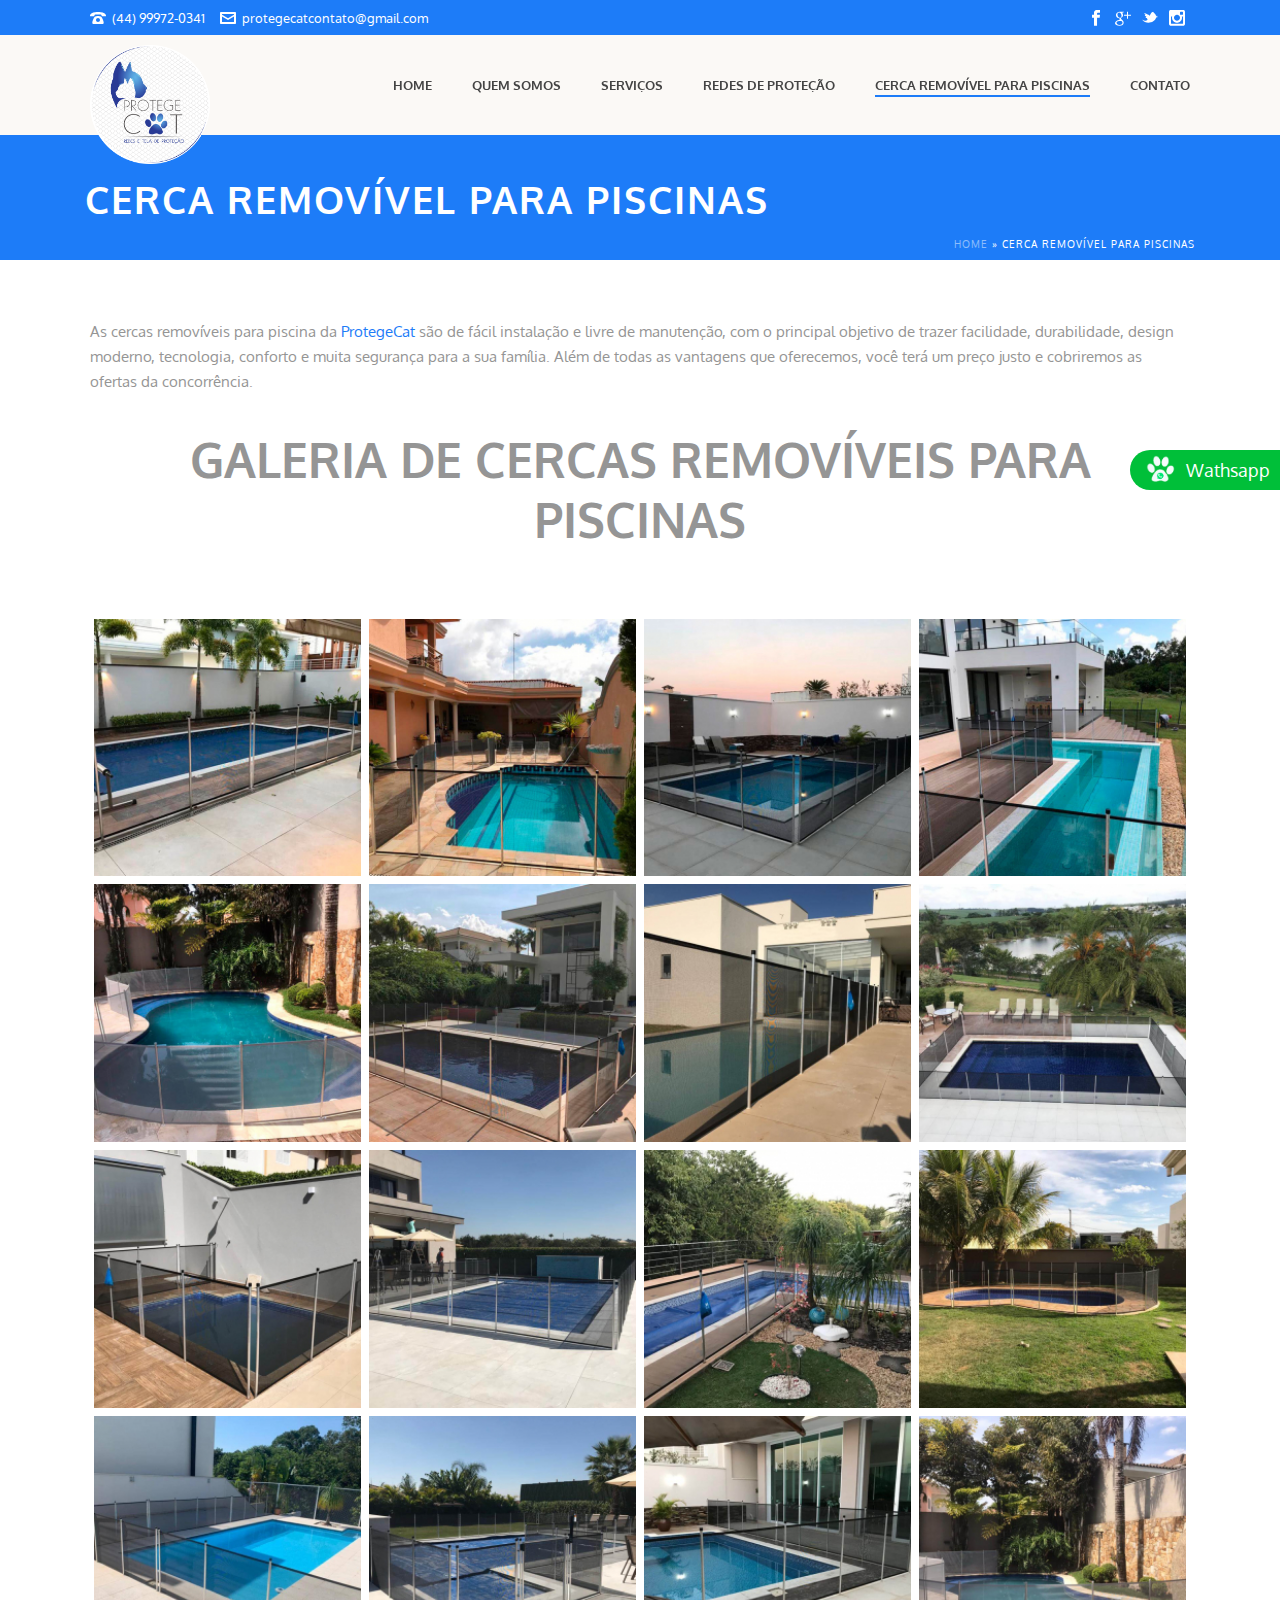
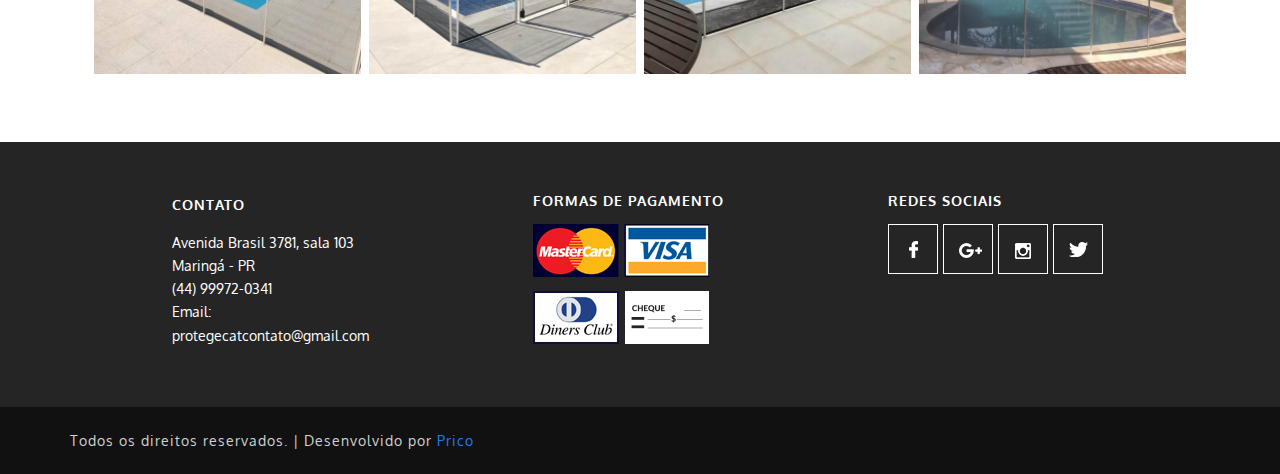
<file: cerca-removivel-para-piscinas/index.html>
<!DOCTYPE html>
<html lang="pt-BR">
<head>
    <meta charset="UTF-8">
    <meta name="viewport" content="width=device-width, initial-scale=1.0">
    <meta http-equiv="X-UA-Compatible" content="ie=edge">
    <link rel="canonical" href="https://www.protegecat.com.br/cerca-removivel-para-piscinas-curitiba/" />
    <title>CERCA REMOVÍVEL PARA PISCINAS | ProtegeCat</title>
    <link rel="stylesheet" href="../css/style.min.css">
    <link rel="preconnect" href="https://fonts.googleapis.com">
    <link rel="preconnect" href="https://fonts.gstatic.com" crossorigin>
    <link href="https://fonts.googleapis.com/css2?family=Oxygen:wght@400;700&display=swap" rel="stylesheet">
    <link rel="shortcut icon" href="../imgs/logo.png" type="image/x-icon">
</head>
<body>
    <div class="l-top">
        <div class="l-top__container u-centered">
            <div class="l-top__contact">
                <div class="c-contact c-phone">
                        <svg class="c-contact__svg" data-name="mk-moon-phone-3" data-cacheid="icon-6168d75b40351" xmlns="http://www.w3.org/2000/svg" viewBox="0 0 512 512"><path d="M457.153 103.648c53.267 30.284 54.847 62.709 54.849 85.349v3.397c0 5.182-4.469 9.418-9.928 9.418h-120.146c-5.459 0-9.928-4.236-9.928-9.418v-11.453c0-28.605-27.355-33.175-42.449-35.605-15.096-2.426-52.617-4.777-73.48-4.777h-.14300000000000002c-20.862 0-58.387 2.35-73.48 4.777-15.093 2.427-42.449 6.998-42.449 35.605v11.453c0 5.182-4.469 9.418-9.926 9.418h-120.146c-5.457 0-9.926-4.236-9.926-9.418v-3.397c0-22.64 1.58-55.065 54.847-85.349 63.35-36.01 153.929-39.648 201.08-39.648l.077.078.066-.078c47.152 0 137.732 3.634 201.082 39.648zm-201.152 88.352c-28.374 0-87.443 2.126-117.456 38.519-30.022 36.383-105.09 217.481-38.147 217.481h311.201c66.945 0-8.125-181.098-38.137-217.481-30.018-36.393-89.1-38.519-117.461-38.519zm-.001 192c-35.346 0-64-28.653-64-64s28.654-64 64-64c35.347 0 64 28.653 64 64s-28.653 64-64 64z"></path></svg>
                     <a href="tel:+5544999720341" class="c-contact__link">(44) 99972-0341</a>
                </div>
        
                <div class="c-contact c-email">
                        <svg class="c-contact__svg" data-name="mk-moon-envelop" data-cacheid="icon-6168d75b42933" xmlns="http://www.w3.org/2000/svg" viewBox="0 0 512 512"><path d="M480 64h-448c-17.6 0-32 14.4-32 32v320c0 17.6 14.4 32 32 32h448c17.6 0 32-14.4 32-32v-320c0-17.6-14.4-32-32-32zm-32 64v23l-192 113.143-192-113.143v-23h384zm-384 256v-177.286l192 113.143 192-113.143v177.286h-384z"></path></svg>
                    <a href="mailto:preotegecatcontato@gmail.com" class="c-contact__link">protegecatcontato@gmail.com</a>
                </div>
            </div>

            <ul class="c-socials">
                <li class="c-socials__item">
                    <a href="https://www.facebook.com/protegecat" class="c-socials__link">
                        <span class="u-hidden">Facebook</span>
                        <svg class="c-socials__icon" data-name="mk-jupiter-icon-simple-facebook" data-cacheid="icon-6168d75b45cb6" xmlns="http://www.w3.org/2000/svg" viewBox="0 0 512 512"><path d="M192.191 92.743v60.485h-63.638v96.181h63.637v256.135h97.069v-256.135h84.168s6.674-51.322 9.885-96.508h-93.666v-42.921c0-8.807 11.565-20.661 23.01-20.661h71.791v-95.719h-83.57c-111.317 0-108.686 86.262-108.686 99.142z"></path></svg>
                    </a>
                </li>
                <li class="c-socials__item">
                    <a href="#" class="c-socials__link">
                        <span class="u-hidden">Google plus</span>
                        <svg class="c-socials__icon" data-name="mk-jupiter-icon-simple-googleplus" data-cacheid="icon-6168d75b45fbd" xmlns="http://www.w3.org/2000/svg" viewBox="0 0 512 512"><path d="M416.146 153.104v-95.504h-32.146v95.504h-95.504v32.146h95.504v95.504h32.145v-95.504h95.504v-32.146h-95.504zm-128.75-95.504h-137.717c-61.745 0-119.869 48.332-119.869 102.524 0 55.364 42.105 100.843 104.909 100.843 4.385 0 8.613.296 12.772 0-4.074 7.794-6.982 16.803-6.982 25.925 0 12.17 5.192 22.583 12.545 31.46-5.303-.046-10.783.067-16.386.402-37.307 2.236-68.08 13.344-91.121 32.581-18.765 12.586-32.751 28.749-39.977 46.265-3.605 8.154-5.538 16.62-5.538 25.14l.018.82-.018.983c0 49.744 64.534 80.863 141.013 80.863 87.197 0 135.337-49.447 135.337-99.192l-.003-.363.003-.213-.019-1.478c-.007-.672-.012-1.346-.026-2.009-.012-.532-.029-1.058-.047-1.583-1.108-36.537-13.435-59.361-48.048-83.887-12.469-8.782-36.267-30.231-36.267-42.81 0-14.769 4.221-22.041 26.439-39.409 22.782-17.79 38.893-39.309 38.893-68.424 0-34.65-15.439-76.049-44.392-76.049h43.671l30.81-32.391zm-85.642 298.246c19.347 13.333 32.891 24.081 37.486 41.754v.001l.056.203c1.069 4.522 1.645 9.18 1.666 13.935-.325 37.181-26.35 66.116-100.199 66.116-52.713 0-90.82-31.053-91.028-68.414.005-.43.008-.863.025-1.292l.002-.051c.114-3.006.505-5.969 1.15-8.881.127-.54.241-1.082.388-1.617 1.008-3.942 2.502-7.774 4.399-11.478 18.146-21.163 45.655-33.045 82.107-35.377 28.12-1.799 53.515 2.818 63.95 5.101zm-47.105-107.993c-35.475-1.059-69.194-39.691-75.335-86.271-6.121-46.61 17.663-82.276 53.154-81.203 35.483 1.06 69.215 38.435 75.336 85.043 6.121 46.583-17.685 83.517-53.154 82.43z"></path></svg>
                    </a>
                </li>
                <li class="c-socials__item">
                    <a href="https://mobile.twitter.com/protegecat" class="c-socials__link">
                        <span class="u-hidden">Twitter</span>
                        <svg class="c-socials__icon" data-name="mk-jupiter-icon-simple-twitter" data-cacheid="icon-6168d75b4627a" xmlns="http://www.w3.org/2000/svg" viewBox="0 0 512 512"><path d="M454.058 213.822c28.724-2.382 48.193-15.423 55.683-33.132-10.365 6.373-42.524 13.301-60.269 6.681-.877-4.162-1.835-8.132-2.792-11.706-13.527-49.679-59.846-89.698-108.382-84.865 3.916-1.589 7.914-3.053 11.885-4.388 5.325-1.923 36.678-7.003 31.749-18.079-4.176-9.728-42.471 7.352-49.672 9.597 9.501-3.581 25.26-9.735 26.93-20.667-14.569 1.991-28.901 8.885-39.937 18.908 3.998-4.293 7.01-9.536 7.666-15.171-38.91 24.85-61.624 74.932-80.025 123.523-14.438-13.972-27.239-25.008-38.712-31.114-32.209-17.285-70.722-35.303-131.156-57.736-1.862 19.996 9.899 46.591 43.723 64.273-7.325-.986-20.736 1.219-31.462 3.773 4.382 22.912 18.627 41.805 57.251 50.918-17.642 1.163-26.767 5.182-35.036 13.841 8.043 15.923 27.656 34.709 62.931 30.82-39.225 16.935-15.998 48.234 15.93 43.565-54.444 56.244-140.294 52.123-189.596 5.08 128.712 175.385 408.493 103.724 450.21-65.225 31.23.261 49.605-10.823 60.994-23.05-17.99 3.053-44.072-.095-57.914-5.846z"></path></svg>
                    </a>
                </li>
                <li class="c-socials__item">
                    <a href="https://www.instagram.com/protegecatoficial/" class="c-socials__link">
                        <span class="u-hidden">Instagram</span>
                        <svg class="c-socials__icon" data-name="mk-jupiter-icon-simple-instagram" data-cacheid="icon-6168d75b4652b" xmlns="http://www.w3.org/2000/svg" viewBox="0 0 512 512"><path d="M452.8-6.4h-393.6c-33.6 0-59.2 25.6-59.2 59.2v393.6c0 32 40 59.2 59.2 59.2h393.6c32 0 59.2-27.2 59.2-59.2v-393.6c-1.6-33.6-27.2-59.2-59.2-59.2zm-100.8 83.2c0-11.2 8-19.2 19.2-19.2h57.6c11.2 0 19.2 8 19.2 19.2v57.6c0 11.2-8 19.2-19.2 19.2h-57.6c-11.2 0-19.2-8-19.2-19.2v-57.6zm-192 172.8c0-52.8 43.2-96 96-96s96 43.2 96 96-43.2 96-96 96-96-43.2-96-96zm289.6 172.8c0 11.2-9.6 19.2-19.2 19.2h-347.2c-11.2 0-19.2-8-19.2-19.2v-212.8h36.8c-3.2 12.8-4.8 25.6-4.8 40 0 88 72 160 160 160s160-72 160-160c0-14.4-1.6-27.2-4.8-40h38.4v212.8z"></path></svg>
                    </a>
                </li>
            </ul>
        </div>
    </div>
    
    <header class="l-header">
        <div class="l-header__container u-centered">            
            <a href="./" class="c-logo">
                <picture class="c-logo__img">
                    <source media="(min-width: 400px)" srcset="../imgs/logo.png">
                        <img src="../imgs/logo.png" alt="Logo ProtegeCat" class="c-logo__img">
                </picture>
            </a>
    
            <nav class="c-navigation">
                <input type="checkbox" aria-label="Open and close menu" role="button" id="chk" class="c-navigation__check" data-js="chk">
                <label for="chk" class="c-navigation__mobile" aria-controls="c-menu" type="button" title="menu">
                    <span></span>
                    <span></span>
                    <span></span>
                </label>
    
                <ul class="c-menu" id="c-menu" data-js="menu">
                    <li class="c-menu__item"><a href="https://www.protegecat.com.br/" class="c-menu__link">Home</a></li>
                    <li class="c-menu__item"><a href="https://www.protegecat.com.br/quem-somos/" class="c-menu__link">Quem somos</a></li>
                    <li class="c-menu__item"><a href="https://www.protegecat.com.br/servicos/" class="c-menu__link">Serviços</a></li>
                    <li class="c-menu__item"><a href="https://www.protegecat.com.br/redes-de-protecao/" class="c-menu__link">Redes de Proteção</a></li>
                    <li class="c-menu__item c-menu__item--actived"><a href="https://www.protegecat.com.br/cerca-removivel-para-piscinas/" class="c-menu__link">Cerca Removível para Piscinas</a></li>
                    <li class="c-menu__item"><a href="https://www.protegecat.com.br/contato/" class="c-menu__link">Contato</a></li>
                </ul>                                   
            </nav>
        </div>
    </header>

    <main class="l-main">
        <section class="l-page">
            <div class="l-page__container u-centered">
                <h1 class="l-page__title">Cerca removível para piscinas</h1>
                
                <div class="c-breadcrumbs">
                    <a href="https://www.protegecat.com.br/" class="c-breadcrumbs__link">Home</a>  » 
                    <span class="c-breadcrumbs__last" aria-current="page">Cerca removível para piscinas</span>
                </div>
            </div>
        </section>

        <section class="l-page-cerca">
            <div class="l-page-cerca__container u-centered">
                <div class="l-page-cerca__article">
                    <p class="l-page-cerca__desc">
                            As cercas removíveis para piscina da <a href="https://www.protegecat.com.br/" class="l-page__link">ProtegeCat</a> são de fácil instalação e livre de manutenção, com o principal objetivo de trazer facilidade, durabilidade, design moderno, tecnologia, conforto e muita segurança para a sua família. Além de todas as vantagens que oferecemos, você terá um preço justo e cobriremos as ofertas da concorrência.
                    </p>

                    <h2 class="l-page-cerca__title">Galeria de cercas removíveis para piscinas</h2>                            
                </div> 
                
                <section class="l-gallery u-fix">
                    <div class="l-gallery__card">
                        <div class="l-gallery__item">
                            <label class="l-gallery__link" for="modal-1"><img src="cerca-removivel-para-piscinas-p6i2wasghjfl4ahsjqvr0wccyq81h3n90ipa49p8jo.jpg" alt="Cerca removível em piscina tradicional" class="l-gallery__img">
                                <div class="l-gallery__info">
                                    <svg class="l-gallery__icon" data-name="mk-jupiter-icon-plus-circle" data-cacheid="icon-616e47aed2e5a" xmlns="http://www.w3.org/2000/svg" viewBox="0 0 512 512"><path d="M240 24c115.2 0 209.6 94.4 209.6 209.6s-94.4 209.6-209.6 209.6-209.6-94.4-209.6-209.6 94.4-209.6 209.6-209.6zm0-30.4c-132.8 0-240 107.2-240 240s107.2 240 240 240 240-107.2 240-240-107.2-240-240-240zm80 256h-160c-9.6 0-16-6.4-16-16s6.4-16 16-16h160c9.6 0 16 6.4 16 16s-6.4 16-16 16zm-80 80c-9.6 0-16-6.4-16-16v-160c0-9.6 6.4-16 16-16s16 6.4 16 16v160c0 9.6-6.4 16-16 16z"></path></svg>
                                    
                                    <h4 class="l-gallery__desc">Cerca removível para piscinas</h4>
                                </div>
    
                            </label>                        
                        </div>
                    </div>
                    <div class="l-gallery__card">
                        <div class="l-gallery__item">
                            <label class="l-gallery__link" for="modal-2"><img src="cerca-removivel-para-piscinas-curitiba-p6i2wqrppq1glnukyfsepab72a1a3yeoqpsj9z1jlw.jpg" alt="Cerca removível em piscina tradicional com o meio arredondado" class="l-gallery__img">
                                <div class="l-gallery__info">
                                    <svg class="l-gallery__icon" data-name="mk-jupiter-icon-plus-circle" data-cacheid="icon-616e47aed2e5a" xmlns="http://www.w3.org/2000/svg" viewBox="0 0 512 512"><path d="M240 24c115.2 0 209.6 94.4 209.6 209.6s-94.4 209.6-209.6 209.6-209.6-94.4-209.6-209.6 94.4-209.6 209.6-209.6zm0-30.4c-132.8 0-240 107.2-240 240s107.2 240 240 240 240-107.2 240-240-107.2-240-240-240zm80 256h-160c-9.6 0-16-6.4-16-16s6.4-16 16-16h160c9.6 0 16 6.4 16 16s-6.4 16-16 16zm-80 80c-9.6 0-16-6.4-16-16v-160c0-9.6 6.4-16 16-16s16 6.4 16 16v160c0 9.6-6.4 16-16 16z"></path></svg>
                                    
                                    <h4 class="l-gallery__desc">Cerca removível para piscinas</h4>
                                </div>
    
                            </label>
                        </div>      
                    </div>          
                    <div class="l-gallery__card">
                        <div class="l-gallery__item">
                            <label class="l-gallery__link" for="modal-3"><img src="cerca-removivel-para-piscinas-em-curitiba-p6i2x6qyxwnc317dd4p2doa15tuiqt64gwvsfoduo4.jpg" alt="Cerca removível em piscina tradicional" class="l-gallery__img">
                                <div class="l-gallery__info">
                                    <svg class="l-gallery__icon" data-name="mk-jupiter-icon-plus-circle" data-cacheid="icon-616e47aed2e5a" xmlns="http://www.w3.org/2000/svg" viewBox="0 0 512 512"><path d="M240 24c115.2 0 209.6 94.4 209.6 209.6s-94.4 209.6-209.6 209.6-209.6-94.4-209.6-209.6 94.4-209.6 209.6-209.6zm0-30.4c-132.8 0-240 107.2-240 240s107.2 240 240 240 240-107.2 240-240-107.2-240-240-240zm80 256h-160c-9.6 0-16-6.4-16-16s6.4-16 16-16h160c9.6 0 16 6.4 16 16s-6.4 16-16 16zm-80 80c-9.6 0-16-6.4-16-16v-160c0-9.6 6.4-16 16-16s16 6.4 16 16v160c0 9.6-6.4 16-16 16z"></path></svg>
                                    
                                    <h4 class="l-gallery__desc">Cerca removível para piscinas</h4>
                                </div>
    
                            </label>
                        </div>
                    </div>
                    <div class="l-gallery__card">
                        <div class="l-gallery__item">
                            <label class="l-gallery__link" for="modal-4"><img src="cercas-para-piscinas-p6i2xjwpll5clko98aduckyhh81nqkmd6q0l5juc90.jpg" alt="Cerca removível em psicina em L" class="l-gallery__img">
                                <div class="l-gallery__info">
                                    <svg class="l-gallery__icon" data-name="mk-jupiter-icon-plus-circle" data-cacheid="icon-616e47aed2e5a" xmlns="http://www.w3.org/2000/svg" viewBox="0 0 512 512"><path d="M240 24c115.2 0 209.6 94.4 209.6 209.6s-94.4 209.6-209.6 209.6-209.6-94.4-209.6-209.6 94.4-209.6 209.6-209.6zm0-30.4c-132.8 0-240 107.2-240 240s107.2 240 240 240 240-107.2 240-240-107.2-240-240-240zm80 256h-160c-9.6 0-16-6.4-16-16s6.4-16 16-16h160c9.6 0 16 6.4 16 16s-6.4 16-16 16zm-80 80c-9.6 0-16-6.4-16-16v-160c0-9.6 6.4-16 16-16s16 6.4 16 16v160c0 9.6-6.4 16-16 16z"></path></svg>
                                    
                                    <h4 class="l-gallery__desc">Cerca removível para piscinas</h4>
                                </div>
    
                            </label>
                        </div>
                    </div>
                    <div class="l-gallery__card">
                        <div class="l-gallery__item">
                            <label class="l-gallery__link" for="modal-5"><img src="cercas-para-piscinas-curitiba-p6i2xy0ag3onfq3rxyh8vzeee045y16c8nsvcp9fno.jpg" alt="Cerca removível em piscina formato feijão" class="l-gallery__img">
                                <div class="l-gallery__info">
                                    <svg class="l-gallery__icon" data-name="mk-jupiter-icon-plus-circle" data-cacheid="icon-616e47aed2e5a" xmlns="http://www.w3.org/2000/svg" viewBox="0 0 512 512"><path d="M240 24c115.2 0 209.6 94.4 209.6 209.6s-94.4 209.6-209.6 209.6-209.6-94.4-209.6-209.6 94.4-209.6 209.6-209.6zm0-30.4c-132.8 0-240 107.2-240 240s107.2 240 240 240 240-107.2 240-240-107.2-240-240-240zm80 256h-160c-9.6 0-16-6.4-16-16s6.4-16 16-16h160c9.6 0 16 6.4 16 16s-6.4 16-16 16zm-80 80c-9.6 0-16-6.4-16-16v-160c0-9.6 6.4-16 16-16s16 6.4 16 16v160c0 9.6-6.4 16-16 16z"></path></svg>
                                    
                                    <h4 class="l-gallery__desc">Cerca removível para piscinas</h4>
                                </div>
    
                            </label>                        
                        </div>
                    </div>
                    <div class="l-gallery__card">
                        <div class="l-gallery__item">
                            <label class="l-gallery__link" for="modal-6"><img src="cercas-para-piscinas-em-curitiba-p6i2yexdv4bt8pf775sj4v4p2xsrsl1iazjlzokcjo.jpg" alt="Cerca removível em psicina tradicional" class="l-gallery__img">
                                <div class="l-gallery__info">
                                    <svg class="l-gallery__icon" data-name="mk-jupiter-icon-plus-circle" data-cacheid="icon-616e47aed2e5a" xmlns="http://www.w3.org/2000/svg" viewBox="0 0 512 512"><path d="M240 24c115.2 0 209.6 94.4 209.6 209.6s-94.4 209.6-209.6 209.6-209.6-94.4-209.6-209.6 94.4-209.6 209.6-209.6zm0-30.4c-132.8 0-240 107.2-240 240s107.2 240 240 240 240-107.2 240-240-107.2-240-240-240zm80 256h-160c-9.6 0-16-6.4-16-16s6.4-16 16-16h160c9.6 0 16 6.4 16 16s-6.4 16-16 16zm-80 80c-9.6 0-16-6.4-16-16v-160c0-9.6 6.4-16 16-16s16 6.4 16 16v160c0 9.6-6.4 16-16 16z"></path></svg>
                                    
                                    <h4 class="l-gallery__desc">Cerca removível para piscinas</h4>
                                </div>
    
                            </label>
                        </div>    
                    </div>            
                    <div class="l-gallery__card">
                        <div class="l-gallery__item">
                            <label class="l-gallery__link" for="modal-7"><img src="galeria-01-1-p6i2yt0ypmv42uupwtvxo9klzpva01lhcxbw6tzfyc.jpeg" alt="Cerca removível em piscina tradicional grande" class="l-gallery__img">
                                <div class="l-gallery__info">
                                    <svg class="l-gallery__icon" data-name="mk-jupiter-icon-plus-circle" data-cacheid="icon-616e47aed2e5a" xmlns="http://www.w3.org/2000/svg" viewBox="0 0 512 512"><path d="M240 24c115.2 0 209.6 94.4 209.6 209.6s-94.4 209.6-209.6 209.6-209.6-94.4-209.6-209.6 94.4-209.6 209.6-209.6zm0-30.4c-132.8 0-240 107.2-240 240s107.2 240 240 240 240-107.2 240-240-107.2-240-240-240zm80 256h-160c-9.6 0-16-6.4-16-16s6.4-16 16-16h160c9.6 0 16 6.4 16 16s-6.4 16-16 16zm-80 80c-9.6 0-16-6.4-16-16v-160c0-9.6 6.4-16 16-16s16 6.4 16 16v160c0 9.6-6.4 16-16 16z"></path></svg>
                                    
                                    <h4 class="l-gallery__desc">Cerca removível para piscinas</h4>
                                </div>
    
                            </label>
                        </div>
                    </div>
                    <div class="l-gallery__card">
                        <div class="l-gallery__item">
                            <label class="l-gallery__link" for="modal-8"><img src="galeria-01-2-p6i2zavwbhjk7g4s0jluhn2da1f92akdrdq4b38yo4.jpeg" alt="Cerca removível em piscina tradicional" class="l-gallery__img">
                                <div class="l-gallery__info">
                                    <svg class="l-gallery__icon" data-name="mk-jupiter-icon-plus-circle" data-cacheid="icon-616e47aed2e5a" xmlns="http://www.w3.org/2000/svg" viewBox="0 0 512 512"><path d="M240 24c115.2 0 209.6 94.4 209.6 209.6s-94.4 209.6-209.6 209.6-209.6-94.4-209.6-209.6 94.4-209.6 209.6-209.6zm0-30.4c-132.8 0-240 107.2-240 240s107.2 240 240 240 240-107.2 240-240-107.2-240-240-240zm80 256h-160c-9.6 0-16-6.4-16-16s6.4-16 16-16h160c9.6 0 16 6.4 16 16s-6.4 16-16 16zm-80 80c-9.6 0-16-6.4-16-16v-160c0-9.6 6.4-16 16-16s16 6.4 16 16v160c0 9.6-6.4 16-16 16z"></path></svg>
                                    
                                    <h4 class="l-gallery__desc">Cerca removível para piscinas</h4>
                                </div>
    
                            </label>
                        </div>
                    </div>
                    <div class="l-gallery__card">
                        <div class="l-gallery__item">
                            <label class="l-gallery__link" for="modal-9"><img src="galeria-01-4-p6i2ztoo469anndgyrqdvibl5qulc8n0hyrtwmh37o.jpeg" alt="Cerca removível em piscina tradicional enconstada em parede" class="l-gallery__img">
                                <div class="l-gallery__info">
                                    <svg class="l-gallery__icon" data-name="mk-jupiter-icon-plus-circle" data-cacheid="icon-616e47aed2e5a" xmlns="http://www.w3.org/2000/svg" viewBox="0 0 512 512"><path d="M240 24c115.2 0 209.6 94.4 209.6 209.6s-94.4 209.6-209.6 209.6-209.6-94.4-209.6-209.6 94.4-209.6 209.6-209.6zm0-30.4c-132.8 0-240 107.2-240 240s107.2 240 240 240 240-107.2 240-240-107.2-240-240-240zm80 256h-160c-9.6 0-16-6.4-16-16s6.4-16 16-16h160c9.6 0 16 6.4 16 16s-6.4 16-16 16zm-80 80c-9.6 0-16-6.4-16-16v-160c0-9.6 6.4-16 16-16s16 6.4 16 16v160c0 9.6-6.4 16-16 16z"></path></svg>
                                    
                                    <h4 class="l-gallery__desc">Cerca removível para piscinas</h4>
                                </div>
    
                            </label>                        
                        </div>
                    </div>
                    <div class="l-gallery__card">
                        <div class="l-gallery__item">
                            <label class="l-gallery__link" for="modal-10"><img src="galeria-01-5-p6i309nxccv650q9dgn1jwaf9antz3eg85v32bte9w.jpeg" alt="Cerca removível em piscina tradicional clube" class="l-gallery__img">
                                <div class="l-gallery__info">
                                    <svg class="l-gallery__icon" data-name="mk-jupiter-icon-plus-circle" data-cacheid="icon-616e47aed2e5a" xmlns="http://www.w3.org/2000/svg" viewBox="0 0 512 512"><path d="M240 24c115.2 0 209.6 94.4 209.6 209.6s-94.4 209.6-209.6 209.6-209.6-94.4-209.6-209.6 94.4-209.6 209.6-209.6zm0-30.4c-132.8 0-240 107.2-240 240s107.2 240 240 240 240-107.2 240-240-107.2-240-240-240zm80 256h-160c-9.6 0-16-6.4-16-16s6.4-16 16-16h160c9.6 0 16 6.4 16 16s-6.4 16-16 16zm-80 80c-9.6 0-16-6.4-16-16v-160c0-9.6 6.4-16 16-16s16 6.4 16 16v160c0 9.6-6.4 16-16 16z"></path></svg>
                                    
                                    <h4 class="l-gallery__desc">Cerca removível para piscinas</h4>
                                </div>
    
                            </label>
                        </div>      
                    </div>          
                    <div class="l-gallery__card">
                        <div class="l-gallery__item">
                            <label class="l-gallery__link" for="modal-11"><img src="galeria-01-6-p6i30tejbvm6wtxl6767i9b3qdyjgqktavka5504n8.jpeg" alt="Cerca removível em piscina em L" class="l-gallery__img">
                                <div class="l-gallery__info">
                                    <svg class="l-gallery__icon" data-name="mk-jupiter-icon-plus-circle" data-cacheid="icon-616e47aed2e5a" xmlns="http://www.w3.org/2000/svg" viewBox="0 0 512 512"><path d="M240 24c115.2 0 209.6 94.4 209.6 209.6s-94.4 209.6-209.6 209.6-209.6-94.4-209.6-209.6 94.4-209.6 209.6-209.6zm0-30.4c-132.8 0-240 107.2-240 240s107.2 240 240 240 240-107.2 240-240-107.2-240-240-240zm80 256h-160c-9.6 0-16-6.4-16-16s6.4-16 16-16h160c9.6 0 16 6.4 16 16s-6.4 16-16 16zm-80 80c-9.6 0-16-6.4-16-16v-160c0-9.6 6.4-16 16-16s16 6.4 16 16v160c0 9.6-6.4 16-16 16z"></path></svg>
                                    
                                    <h4 class="l-gallery__desc">Cerca removível para piscinas</h4>
                                </div>
    
                            </label>
                        </div>
                    </div>
                    <div class="l-gallery__card">
                        <div class="l-gallery__item">
                            <label class="l-gallery__link" for="modal-12"><img src="galeria-01-7-p6i31d55bed7on4wyxpdgmbs7h98ydr6dl9h7y6v0k.jpeg" alt="Cerca removível em piscina formato feijão" class="l-gallery__img">
                                <div class="l-gallery__info">
                                    <svg class="l-gallery__icon" data-name="mk-jupiter-icon-plus-circle" data-cacheid="icon-616e47aed2e5a" xmlns="http://www.w3.org/2000/svg" viewBox="0 0 512 512"><path d="M240 24c115.2 0 209.6 94.4 209.6 209.6s-94.4 209.6-209.6 209.6-209.6-94.4-209.6-209.6 94.4-209.6 209.6-209.6zm0-30.4c-132.8 0-240 107.2-240 240s107.2 240 240 240 240-107.2 240-240-107.2-240-240-240zm80 256h-160c-9.6 0-16-6.4-16-16s6.4-16 16-16h160c9.6 0 16 6.4 16 16s-6.4 16-16 16zm-80 80c-9.6 0-16-6.4-16-16v-160c0-9.6 6.4-16 16-16s16 6.4 16 16v160c0 9.6-6.4 16-16 16z"></path></svg>
                                    
                                    <h4 class="l-gallery__desc">Cerca removível para piscinas</h4>
                                </div>
    
                            </label>
                        </div>
                    </div>
                    <div class="l-gallery__card">
                        <div class="l-gallery__item">
                            <label class="l-gallery__link" for="modal-13"><img src="galeria-01-8-p6i31wvrax48ggc8ro8jezcgokjyg0xjgayoardldw.jpeg" alt="Cerca removível em piscina tradional" class="l-gallery__img">
                                <div class="l-gallery__info">
                                    <svg class="l-gallery__icon" data-name="mk-jupiter-icon-plus-circle" data-cacheid="icon-616e47aed2e5a" xmlns="http://www.w3.org/2000/svg" viewBox="0 0 512 512"><path d="M240 24c115.2 0 209.6 94.4 209.6 209.6s-94.4 209.6-209.6 209.6-209.6-94.4-209.6-209.6 94.4-209.6 209.6-209.6zm0-30.4c-132.8 0-240 107.2-240 240s107.2 240 240 240 240-107.2 240-240-107.2-240-240-240zm80 256h-160c-9.6 0-16-6.4-16-16s6.4-16 16-16h160c9.6 0 16 6.4 16 16s-6.4 16-16 16zm-80 80c-9.6 0-16-6.4-16-16v-160c0-9.6 6.4-16 16-16s16 6.4 16 16v160c0 9.6-6.4 16-16 16z"></path></svg>
                                    
                                    <h4 class="l-gallery__desc">Cerca removível para piscinas</h4>
                                </div>
    
                            </label>                        
                        </div>
                    </div>
                    <div class="l-gallery__card">
                        <div class="l-gallery__item">
                            <label class="l-gallery__link" for="modal-14"><img src="galeria-01-9-p6i32gmdafv989jkkerpdcd55nunxo3wj0nvdkkbr8.jpeg" alt="Cerca removivel em piscina formato L" class="l-gallery__img">
                                <div class="l-gallery__info">
                                    <svg class="l-gallery__icon" data-name="mk-jupiter-icon-plus-circle" data-cacheid="icon-616e47aed2e5a" xmlns="http://www.w3.org/2000/svg" viewBox="0 0 512 512"><path d="M240 24c115.2 0 209.6 94.4 209.6 209.6s-94.4 209.6-209.6 209.6-209.6-94.4-209.6-209.6 94.4-209.6 209.6-209.6zm0-30.4c-132.8 0-240 107.2-240 240s107.2 240 240 240 240-107.2 240-240-107.2-240-240-240zm80 256h-160c-9.6 0-16-6.4-16-16s6.4-16 16-16h160c9.6 0 16 6.4 16 16s-6.4 16-16 16zm-80 80c-9.6 0-16-6.4-16-16v-160c0-9.6 6.4-16 16-16s16 6.4 16 16v160c0 9.6-6.4 16-16 16z"></path></svg>
                                    
                                    <h4 class="l-gallery__desc">Cerca removível para piscinas</h4>
                                </div>
    
                            </label>
                        </div>    
                    </div>            
                    <div class="l-gallery__card">
                        <div class="l-gallery__item">
                            <label class="l-gallery__link" for="modal-15"><img src="galeria-01-10-p6i32yhawajpcutmo4hm6puwfzemzx2sxh23httuh0.jpeg" alt="Cerca removível em piscina tradicional" class="l-gallery__img">
                                <div class="l-gallery__info">
                                    <svg class="l-gallery__icon" data-name="mk-jupiter-icon-plus-circle" data-cacheid="icon-616e47aed2e5a" xmlns="http://www.w3.org/2000/svg" viewBox="0 0 512 512"><path d="M240 24c115.2 0 209.6 94.4 209.6 209.6s-94.4 209.6-209.6 209.6-209.6-94.4-209.6-209.6 94.4-209.6 209.6-209.6zm0-30.4c-132.8 0-240 107.2-240 240s107.2 240 240 240 240-107.2 240-240-107.2-240-240-240zm80 256h-160c-9.6 0-16-6.4-16-16s6.4-16 16-16h160c9.6 0 16 6.4 16 16s-6.4 16-16 16zm-80 80c-9.6 0-16-6.4-16-16v-160c0-9.6 6.4-16 16-16s16 6.4 16 16v160c0 9.6-6.4 16-16 16z"></path></svg>
                                    
                                    <h4 class="l-gallery__desc">Cerca removível para piscinas</h4>
                                </div>
    
                            </label>
                        </div>
                    </div>
                    <div class="l-gallery__card">
                        <div class="l-gallery__item">
                            <label class="l-gallery__link" for="modal-16"><img src="galeria-01-11-p6i33gc8i585hg3oru7j03cnqaym261pbxgbm33d6s.jpeg" alt="Cerca removível em piscina formato feijão" class="l-gallery__img">
                                <div class="l-gallery__info">
                                    <svg class="l-gallery__icon" data-name="mk-jupiter-icon-plus-circle" data-cacheid="icon-616e47aed2e5a" xmlns="http://www.w3.org/2000/svg" viewBox="0 0 512 512"><path d="M240 24c115.2 0 209.6 94.4 209.6 209.6s-94.4 209.6-209.6 209.6-209.6-94.4-209.6-209.6 94.4-209.6 209.6-209.6zm0-30.4c-132.8 0-240 107.2-240 240s107.2 240 240 240 240-107.2 240-240-107.2-240-240-240zm80 256h-160c-9.6 0-16-6.4-16-16s6.4-16 16-16h160c9.6 0 16 6.4 16 16s-6.4 16-16 16zm-80 80c-9.6 0-16-6.4-16-16v-160c0-9.6 6.4-16 16-16s16 6.4 16 16v160c0 9.6-6.4 16-16 16z"></path></svg>
                                    
                                    <h4 class="l-gallery__desc">Cerca removível para piscinas</h4>
                                </div>
    
                            </label>
                        </div>
                    </div>
                </section>
                    
                <div class="c-modals">
                    <input type="radio" name="rb" id="modal-1">
                    <input type="radio" name="rb" id="modal-2">
                    <input type="radio" name="rb" id="modal-3">
                    <input type="radio" name="rb" id="modal-4">
                    <input type="radio" name="rb" id="modal-5">
                    <input type="radio" name="rb" id="modal-6">
                    <input type="radio" name="rb" id="modal-7">
                    <input type="radio" name="rb" id="modal-8">
                    <input type="radio" name="rb" id="modal-9">
                    <input type="radio" name="rb" id="modal-10">
                    <input type="radio" name="rb" id="modal-11">
                    <input type="radio" name="rb" id="modal-12">
                    <input type="radio" name="rb" id="modal-13">
                    <input type="radio" name="rb" id="modal-14">
                    <input type="radio" name="rb" id="modal-15">
                    <input type="radio" name="rb" id="modal-16">
                    <input type="radio" name="rb" id="close">
        
                    <div class="c-modals__bg-1">
                        <div class="c-modal c-modal__1">
                            <label class="c-previous" for="modal-16">
                                <svg class="c-previous__icon" xmlns="http://www.w3.org/2000/svg" viewBox="0 0 512 512"><path d="M368 505.6c-8 0-16-3.2-22.4-8l-240-225.6c-6.4-6.4-9.6-14.4-9.6-24 0-8 3.2-16 9.6-22.4l240-224c12.8-11.2 33.6-11.2 44.8 1.6 12.8 12.8 11.2 32-1.6 44.8l-214.4 201.6 216 203.2c12.8 11.2 12.8 32 0 44.8-4.8 4.8-14.4 8-22.4 8z"></path></svg>
                            </label>
        
                            <img src="cerca-removivel-para-piscinas.jpg" alt="Cerca removível em piscina tradicional - em maior resolução">
        
                            <label for="close" class="c-close">
                                <svg class="c-close__icon" svg="" xmlns="http://www.w3.org/2000/svg" viewBox="0 0 512 512"><path d="M390.628 345.372l-45.256 45.256-89.372-89.373-89.373 89.372-45.255-45.255 89.373-89.372-89.372-89.373 45.254-45.254 89.373 89.372 89.372-89.373 45.256 45.255-89.373 89.373 89.373 89.372z"></path></svg>
                            </label>
        
                            <label class="c-next" for="modal-2">
                                <svg class="c-next__icon" xmlns="http://www.w3.org/2000/svg" viewBox="0 0 512 512"><path d="M144 505.6c8 0 16-3.2 22.4-8l240-225.6c6.4-6.4 9.6-14.4 9.6-22.4s-3.2-16-9.6-22.4l-240-224c-12.8-12.8-32-12.8-44.8 0s-11.2 32 1.6 44.8l214.4 201.6-216 203.2c-12.8 11.2-12.8 32 0 44.8 6.4 4.8 14.4 8 22.4 8z"></path></svg></label>
                        </div>  
                    </div>
                    <div class="c-modals__bg-2">
                        <div class="c-modal c-modal__2">
                            <label class="c-previous" for="modal-1">
                                <svg class="c-previous__icon" xmlns="http://www.w3.org/2000/svg" viewBox="0 0 512 512"><path d="M368 505.6c-8 0-16-3.2-22.4-8l-240-225.6c-6.4-6.4-9.6-14.4-9.6-24 0-8 3.2-16 9.6-22.4l240-224c12.8-11.2 33.6-11.2 44.8 1.6 12.8 12.8 11.2 32-1.6 44.8l-214.4 201.6 216 203.2c12.8 11.2 12.8 32 0 44.8-4.8 4.8-14.4 8-22.4 8z"></path></svg>
                            </label>    
        
                            <img src="cerca-removivel-para-piscinas-curitiba.jpg" alt="Cerca removível em piscina tradicional com o meio arredondado - em maior resolução">
        
                            <label for="close" class="c-close">
                                <svg class="c-close__icon" svg="" xmlns="http://www.w3.org/2000/svg" viewBox="0 0 512 512"><path d="M390.628 345.372l-45.256 45.256-89.372-89.373-89.373 89.372-45.255-45.255 89.373-89.372-89.372-89.373 45.254-45.254 89.373 89.372 89.372-89.373 45.256 45.255-89.373 89.373 89.373 89.372z"></path></svg>
                            </label>
        
                            <label class="c-next" for="modal-3">
                                <svg class="c-next__icon" xmlns="http://www.w3.org/2000/svg" viewBox="0 0 512 512"><path d="M144 505.6c8 0 16-3.2 22.4-8l240-225.6c6.4-6.4 9.6-14.4 9.6-22.4s-3.2-16-9.6-22.4l-240-224c-12.8-12.8-32-12.8-44.8 0s-11.2 32 1.6 44.8l214.4 201.6-216 203.2c-12.8 11.2-12.8 32 0 44.8 6.4 4.8 14.4 8 22.4 8z"></path></svg>
                            </label>
                        </div>
                    </div>
        
                    <div class="c-modals__bg-3">
                        <div class="c-modal c-modal__3">
                            <label class="c-previous" for="modal-2">
                                <svg class="c-previous__icon" xmlns="http://www.w3.org/2000/svg" viewBox="0 0 512 512"><path d="M368 505.6c-8 0-16-3.2-22.4-8l-240-225.6c-6.4-6.4-9.6-14.4-9.6-24 0-8 3.2-16 9.6-22.4l240-224c12.8-11.2 33.6-11.2 44.8 1.6 12.8 12.8 11.2 32-1.6 44.8l-214.4 201.6 216 203.2c12.8 11.2 12.8 32 0 44.8-4.8 4.8-14.4 8-22.4 8z"></path></svg>
                            </label>
        
                            <img src="cerca-removivel-para-piscinas-em-curitiba.jpg" alt="Cerca removível em piscina tradicional - em maior resolução">
        
                            <label for="close" class="c-close">
                                <svg class="c-close__icon" svg="" xmlns="http://www.w3.org/2000/svg" viewBox="0 0 512 512"><path d="M390.628 345.372l-45.256 45.256-89.372-89.373-89.373 89.372-45.255-45.255 89.373-89.372-89.372-89.373 45.254-45.254 89.373 89.372 89.372-89.373 45.256 45.255-89.373 89.373 89.373 89.372z"></path></svg>
                            </label>
        
                            <label class="c-next" for="modal-4">
                                <svg class="c-next__icon" xmlns="http://www.w3.org/2000/svg" viewBox="0 0 512 512"><path d="M144 505.6c8 0 16-3.2 22.4-8l240-225.6c6.4-6.4 9.6-14.4 9.6-22.4s-3.2-16-9.6-22.4l-240-224c-12.8-12.8-32-12.8-44.8 0s-11.2 32 1.6 44.8l214.4 201.6-216 203.2c-12.8 11.2-12.8 32 0 44.8 6.4 4.8 14.4 8 22.4 8z"></path></svg>
                            </label>
                        </div>
                    </div>
                        
                    <div class="c-modals__bg-4">
                        <div class="c-modal c-modal__4">
                            <label class="c-previous" for="modal-3">
                                <svg class="c-previous__icon" xmlns="http://www.w3.org/2000/svg" viewBox="0 0 512 512"><path d="M368 505.6c-8 0-16-3.2-22.4-8l-240-225.6c-6.4-6.4-9.6-14.4-9.6-24 0-8 3.2-16 9.6-22.4l240-224c12.8-11.2 33.6-11.2 44.8 1.6 12.8 12.8 11.2 32-1.6 44.8l-214.4 201.6 216 203.2c12.8 11.2 12.8 32 0 44.8-4.8 4.8-14.4 8-22.4 8z"></path></svg>
                            </label>
        
                            <img src="cercas-para-piscinas.jpg" alt="Cerca removível em psicina em L - em maior resolução">
        
                            <label for="close" class="c-close">
                                <svg class="c-close__icon" svg="" xmlns="http://www.w3.org/2000/svg" viewBox="0 0 512 512"><path d="M390.628 345.372l-45.256 45.256-89.372-89.373-89.373 89.372-45.255-45.255 89.373-89.372-89.372-89.373 45.254-45.254 89.373 89.372 89.372-89.373 45.256 45.255-89.373 89.373 89.373 89.372z"></path></svg>
                            </label>
        
                            <label class="c-next" for="modal-5">
                                <svg class="c-next__icon" xmlns="http://www.w3.org/2000/svg" viewBox="0 0 512 512"><path d="M144 505.6c8 0 16-3.2 22.4-8l240-225.6c6.4-6.4 9.6-14.4 9.6-22.4s-3.2-16-9.6-22.4l-240-224c-12.8-12.8-32-12.8-44.8 0s-11.2 32 1.6 44.8l214.4 201.6-216 203.2c-12.8 11.2-12.8 32 0 44.8 6.4 4.8 14.4 8 22.4 8z"></path></svg>
                            </label>
                        </div>
                    </div>
        
                    <div class="c-modals__bg-5">        
                        <div class="c-modal c-modal__5">
                            <label class="c-previous" for="modal-4">
                                <svg class="c-previous__icon" xmlns="http://www.w3.org/2000/svg" viewBox="0 0 512 512"><path d="M368 505.6c-8 0-16-3.2-22.4-8l-240-225.6c-6.4-6.4-9.6-14.4-9.6-24 0-8 3.2-16 9.6-22.4l240-224c12.8-11.2 33.6-11.2 44.8 1.6 12.8 12.8 11.2 32-1.6 44.8l-214.4 201.6 216 203.2c12.8 11.2 12.8 32 0 44.8-4.8 4.8-14.4 8-22.4 8z"></path></svg>
                            </label>
        
                            <img src="cercas-para-piscinas-curitiba.jpg" alt="Cerca removível em piscina formato feijão - em maior resolução">
        
                            <label for="close" class="c-close">
                                <svg class="c-close__icon" svg="" xmlns="http://www.w3.org/2000/svg" viewBox="0 0 512 512"><path d="M390.628 345.372l-45.256 45.256-89.372-89.373-89.373 89.372-45.255-45.255 89.373-89.372-89.372-89.373 45.254-45.254 89.373 89.372 89.372-89.373 45.256 45.255-89.373 89.373 89.373 89.372z"></path></svg>
                            </label>
        
                            <label class="c-next" for="modal-6">
                                <svg class="c-next__icon" xmlns="http://www.w3.org/2000/svg" viewBox="0 0 512 512"><path d="M144 505.6c8 0 16-3.2 22.4-8l240-225.6c6.4-6.4 9.6-14.4 9.6-22.4s-3.2-16-9.6-22.4l-240-224c-12.8-12.8-32-12.8-44.8 0s-11.2 32 1.6 44.8l214.4 201.6-216 203.2c-12.8 11.2-12.8 32 0 44.8 6.4 4.8 14.4 8 22.4 8z"></path></svg>
                            </label>
                        </div>
                    </div>
        
                    <div class="c-modals__bg-6">
                        <div class="c-modal c-modal__6">
                            <label class="c-previous" for="modal-5">
                                <svg class="c-previous__icon" xmlns="http://www.w3.org/2000/svg" viewBox="0 0 512 512"><path d="M368 505.6c-8 0-16-3.2-22.4-8l-240-225.6c-6.4-6.4-9.6-14.4-9.6-24 0-8 3.2-16 9.6-22.4l240-224c12.8-11.2 33.6-11.2 44.8 1.6 12.8 12.8 11.2 32-1.6 44.8l-214.4 201.6 216 203.2c12.8 11.2 12.8 32 0 44.8-4.8 4.8-14.4 8-22.4 8z"></path></svg>
                            </label>
        
                            <img src="cercas-para-piscinas-em-curitiba.jpg" alt="Cerca removível em psicina tradicional - em maior resolução">
        
                            <label for="close" class="c-close">
                                <svg class="c-close__icon" svg="" xmlns="http://www.w3.org/2000/svg" viewBox="0 0 512 512"><path d="M390.628 345.372l-45.256 45.256-89.372-89.373-89.373 89.372-45.255-45.255 89.373-89.372-89.372-89.373 45.254-45.254 89.373 89.372 89.372-89.373 45.256 45.255-89.373 89.373 89.373 89.372z"></path></svg>
                            </label>
        
                            <label class="c-next" for="modal-7">
                                <svg class="c-next__icon" xmlns="http://www.w3.org/2000/svg" viewBox="0 0 512 512"><path d="M144 505.6c8 0 16-3.2 22.4-8l240-225.6c6.4-6.4 9.6-14.4 9.6-22.4s-3.2-16-9.6-22.4l-240-224c-12.8-12.8-32-12.8-44.8 0s-11.2 32 1.6 44.8l214.4 201.6-216 203.2c-12.8 11.2-12.8 32 0 44.8 6.4 4.8 14.4 8 22.4 8z"></path></svg>
                            </label>
                        </div>
                    </div>
        
                    <div class="c-modals__bg-7">        
                        <div class="c-modal c-modal__7">
                            <label class="c-previous" for="modal-6">
                                <svg class="c-previous__icon" xmlns="http://www.w3.org/2000/svg" viewBox="0 0 512 512"><path d="M368 505.6c-8 0-16-3.2-22.4-8l-240-225.6c-6.4-6.4-9.6-14.4-9.6-24 0-8 3.2-16 9.6-22.4l240-224c12.8-11.2 33.6-11.2 44.8 1.6 12.8 12.8 11.2 32-1.6 44.8l-214.4 201.6 216 203.2c12.8 11.2 12.8 32 0 44.8-4.8 4.8-14.4 8-22.4 8z"></path></svg>
                            </label>
        
                            <img src="galeria-01-1.jpeg" alt="Cerca removível em piscina tradicional grande - em maior resolução">
        
                            <label for="close" class="c-close">
                                <svg class="c-close__icon" svg="" xmlns="http://www.w3.org/2000/svg" viewBox="0 0 512 512"><path d="M390.628 345.372l-45.256 45.256-89.372-89.373-89.373 89.372-45.255-45.255 89.373-89.372-89.372-89.373 45.254-45.254 89.373 89.372 89.372-89.373 45.256 45.255-89.373 89.373 89.373 89.372z"></path></svg>
                            </label>
        
                            <label class="c-next" for="modal-8">
                                <svg class="c-next__icon" xmlns="http://www.w3.org/2000/svg" viewBox="0 0 512 512"><path d="M144 505.6c8 0 16-3.2 22.4-8l240-225.6c6.4-6.4 9.6-14.4 9.6-22.4s-3.2-16-9.6-22.4l-240-224c-12.8-12.8-32-12.8-44.8 0s-11.2 32 1.6 44.8l214.4 201.6-216 203.2c-12.8 11.2-12.8 32 0 44.8 6.4 4.8 14.4 8 22.4 8z"></path></svg>
                            </label>
                        </div>
                    </div>
        
                    <div class="c-modals__bg-8">        
                        <div class="c-modal c-modal__8">
                            <label class="c-previous" for="modal-7">
                                <svg class="c-previous__icon" xmlns="http://www.w3.org/2000/svg" viewBox="0 0 512 512"><path d="M368 505.6c-8 0-16-3.2-22.4-8l-240-225.6c-6.4-6.4-9.6-14.4-9.6-24 0-8 3.2-16 9.6-22.4l240-224c12.8-11.2 33.6-11.2 44.8 1.6 12.8 12.8 11.2 32-1.6 44.8l-214.4 201.6 216 203.2c12.8 11.2 12.8 32 0 44.8-4.8 4.8-14.4 8-22.4 8z"></path></svg>
                            </label>
        
                            <img src="galeria-01-2.jpeg" alt="Cerca removível em piscina tradicional - em maior resolução">
        
                            <label for="close" class="c-close">
                                <svg class="c-close__icon" svg="" xmlns="http://www.w3.org/2000/svg" viewBox="0 0 512 512"><path d="M390.628 345.372l-45.256 45.256-89.372-89.373-89.373 89.372-45.255-45.255 89.373-89.372-89.372-89.373 45.254-45.254 89.373 89.372 89.372-89.373 45.256 45.255-89.373 89.373 89.373 89.372z"></path></svg>
                            </label>
        
                            <label class="c-next" for="modal-9">
                                <svg class="c-next__icon" xmlns="http://www.w3.org/2000/svg" viewBox="0 0 512 512"><path d="M144 505.6c8 0 16-3.2 22.4-8l240-225.6c6.4-6.4 9.6-14.4 9.6-22.4s-3.2-16-9.6-22.4l-240-224c-12.8-12.8-32-12.8-44.8 0s-11.2 32 1.6 44.8l214.4 201.6-216 203.2c-12.8 11.2-12.8 32 0 44.8 6.4 4.8 14.4 8 22.4 8z"></path></svg>
                            </label>
                        </div>
                    </div>

                    <div class="c-modals__bg-9">
                        <div class="c-modal c-modal__9">
                            <label class="c-previous" for="modal-8">
                                <svg class="c-previous__icon" xmlns="http://www.w3.org/2000/svg" viewBox="0 0 512 512"><path d="M368 505.6c-8 0-16-3.2-22.4-8l-240-225.6c-6.4-6.4-9.6-14.4-9.6-24 0-8 3.2-16 9.6-22.4l240-224c12.8-11.2 33.6-11.2 44.8 1.6 12.8 12.8 11.2 32-1.6 44.8l-214.4 201.6 216 203.2c12.8 11.2 12.8 32 0 44.8-4.8 4.8-14.4 8-22.4 8z"></path></svg>
                            </label>
        
                            <img src="galeria-01-4.jpeg" alt="Cerca removível em piscina tradicional enconstada em parede - em maior resolução">
        
                            <label for="close" class="c-close">
                                <svg class="c-close__icon" svg="" xmlns="http://www.w3.org/2000/svg" viewBox="0 0 512 512"><path d="M390.628 345.372l-45.256 45.256-89.372-89.373-89.373 89.372-45.255-45.255 89.373-89.372-89.372-89.373 45.254-45.254 89.373 89.372 89.372-89.373 45.256 45.255-89.373 89.373 89.373 89.372z"></path></svg>
                            </label>
        
                            <label class="c-next" for="modal-10">
                                <svg class="c-next__icon" xmlns="http://www.w3.org/2000/svg" viewBox="0 0 512 512"><path d="M144 505.6c8 0 16-3.2 22.4-8l240-225.6c6.4-6.4 9.6-14.4 9.6-22.4s-3.2-16-9.6-22.4l-240-224c-12.8-12.8-32-12.8-44.8 0s-11.2 32 1.6 44.8l214.4 201.6-216 203.2c-12.8 11.2-12.8 32 0 44.8 6.4 4.8 14.4 8 22.4 8z"></path></svg></label>
                        </div>  
                    </div>
                    <div class="c-modals__bg-10">
                        <div class="c-modal c-modal__10">
                            <label class="c-previous" for="modal-9">
                                <svg class="c-previous__icon" xmlns="http://www.w3.org/2000/svg" viewBox="0 0 512 512"><path d="M368 505.6c-8 0-16-3.2-22.4-8l-240-225.6c-6.4-6.4-9.6-14.4-9.6-24 0-8 3.2-16 9.6-22.4l240-224c12.8-11.2 33.6-11.2 44.8 1.6 12.8 12.8 11.2 32-1.6 44.8l-214.4 201.6 216 203.2c12.8 11.2 12.8 32 0 44.8-4.8 4.8-14.4 8-22.4 8z"></path></svg>
                            </label>    
        
                            <img src="galeria-01-5.jpeg" alt="Cerca removível em piscina tradicional clube - em maior resolução">
        
                            <label for="close" class="c-close">
                                <svg class="c-close__icon" svg="" xmlns="http://www.w3.org/2000/svg" viewBox="0 0 512 512"><path d="M390.628 345.372l-45.256 45.256-89.372-89.373-89.373 89.372-45.255-45.255 89.373-89.372-89.372-89.373 45.254-45.254 89.373 89.372 89.372-89.373 45.256 45.255-89.373 89.373 89.373 89.372z"></path></svg>
                            </label>
        
                            <label class="c-next" for="modal-11">
                                <svg class="c-next__icon" xmlns="http://www.w3.org/2000/svg" viewBox="0 0 512 512"><path d="M144 505.6c8 0 16-3.2 22.4-8l240-225.6c6.4-6.4 9.6-14.4 9.6-22.4s-3.2-16-9.6-22.4l-240-224c-12.8-12.8-32-12.8-44.8 0s-11.2 32 1.6 44.8l214.4 201.6-216 203.2c-12.8 11.2-12.8 32 0 44.8 6.4 4.8 14.4 8 22.4 8z"></path></svg>
                            </label>
                        </div>
                    </div>
        
                    <div class="c-modals__bg-11">
                        <div class="c-modal c-modal__11">
                            <label class="c-previous" for="modal-10">
                                <svg class="c-previous__icon" xmlns="http://www.w3.org/2000/svg" viewBox="0 0 512 512"><path d="M368 505.6c-8 0-16-3.2-22.4-8l-240-225.6c-6.4-6.4-9.6-14.4-9.6-24 0-8 3.2-16 9.6-22.4l240-224c12.8-11.2 33.6-11.2 44.8 1.6 12.8 12.8 11.2 32-1.6 44.8l-214.4 201.6 216 203.2c12.8 11.2 12.8 32 0 44.8-4.8 4.8-14.4 8-22.4 8z"></path></svg>
                            </label>
        
                            <img src="galeria-01-6.jpeg" alt="Cerca removível em piscina em L - em maior resolução">
        
                            <label for="close" class="c-close">
                                <svg class="c-close__icon" svg="" xmlns="http://www.w3.org/2000/svg" viewBox="0 0 512 512"><path d="M390.628 345.372l-45.256 45.256-89.372-89.373-89.373 89.372-45.255-45.255 89.373-89.372-89.372-89.373 45.254-45.254 89.373 89.372 89.372-89.373 45.256 45.255-89.373 89.373 89.373 89.372z"></path></svg>
                            </label>
        
                            <label class="c-next" for="modal-12">
                                <svg class="c-next__icon" xmlns="http://www.w3.org/2000/svg" viewBox="0 0 512 512"><path d="M144 505.6c8 0 16-3.2 22.4-8l240-225.6c6.4-6.4 9.6-14.4 9.6-22.4s-3.2-16-9.6-22.4l-240-224c-12.8-12.8-32-12.8-44.8 0s-11.2 32 1.6 44.8l214.4 201.6-216 203.2c-12.8 11.2-12.8 32 0 44.8 6.4 4.8 14.4 8 22.4 8z"></path></svg>
                            </label>
                        </div>
                    </div>
                        
                    <div class="c-modals__bg-12">
                        <div class="c-modal c-modal__12">
                            <label class="c-previous" for="modal-11">
                                <svg class="c-previous__icon" xmlns="http://www.w3.org/2000/svg" viewBox="0 0 512 512"><path d="M368 505.6c-8 0-16-3.2-22.4-8l-240-225.6c-6.4-6.4-9.6-14.4-9.6-24 0-8 3.2-16 9.6-22.4l240-224c12.8-11.2 33.6-11.2 44.8 1.6 12.8 12.8 11.2 32-1.6 44.8l-214.4 201.6 216 203.2c12.8 11.2 12.8 32 0 44.8-4.8 4.8-14.4 8-22.4 8z"></path></svg>
                            </label>
        
                            <img src="galeria-01-7.jpeg" alt="Cerca removível em piscina formato feijão - em maior resolução">
        
                            <label for="close" class="c-close">
                                <svg class="c-close__icon" svg="" xmlns="http://www.w3.org/2000/svg" viewBox="0 0 512 512"><path d="M390.628 345.372l-45.256 45.256-89.372-89.373-89.373 89.372-45.255-45.255 89.373-89.372-89.372-89.373 45.254-45.254 89.373 89.372 89.372-89.373 45.256 45.255-89.373 89.373 89.373 89.372z"></path></svg>
                            </label>
        
                            <label class="c-next" for="modal-13">
                                <svg class="c-next__icon" xmlns="http://www.w3.org/2000/svg" viewBox="0 0 512 512"><path d="M144 505.6c8 0 16-3.2 22.4-8l240-225.6c6.4-6.4 9.6-14.4 9.6-22.4s-3.2-16-9.6-22.4l-240-224c-12.8-12.8-32-12.8-44.8 0s-11.2 32 1.6 44.8l214.4 201.6-216 203.2c-12.8 11.2-12.8 32 0 44.8 6.4 4.8 14.4 8 22.4 8z"></path></svg>
                            </label>
                        </div>
                    </div>
        
                    <div class="c-modals__bg-13">        
                        <div class="c-modal c-modal__13">
                            <label class="c-previous" for="modal-12">
                                <svg class="c-previous__icon" xmlns="http://www.w3.org/2000/svg" viewBox="0 0 512 512"><path d="M368 505.6c-8 0-16-3.2-22.4-8l-240-225.6c-6.4-6.4-9.6-14.4-9.6-24 0-8 3.2-16 9.6-22.4l240-224c12.8-11.2 33.6-11.2 44.8 1.6 12.8 12.8 11.2 32-1.6 44.8l-214.4 201.6 216 203.2c12.8 11.2 12.8 32 0 44.8-4.8 4.8-14.4 8-22.4 8z"></path></svg>
                            </label>
        
                            <img src="galeria-01-8.jpeg" alt="Cerca removível em piscina tradional - em maior resolução">
        
                            <label for="close" class="c-close">
                                <svg class="c-close__icon" svg="" xmlns="http://www.w3.org/2000/svg" viewBox="0 0 512 512"><path d="M390.628 345.372l-45.256 45.256-89.372-89.373-89.373 89.372-45.255-45.255 89.373-89.372-89.372-89.373 45.254-45.254 89.373 89.372 89.372-89.373 45.256 45.255-89.373 89.373 89.373 89.372z"></path></svg>
                            </label>
        
                            <label class="c-next" for="modal-14">
                                <svg class="c-next__icon" xmlns="http://www.w3.org/2000/svg" viewBox="0 0 512 512"><path d="M144 505.6c8 0 16-3.2 22.4-8l240-225.6c6.4-6.4 9.6-14.4 9.6-22.4s-3.2-16-9.6-22.4l-240-224c-12.8-12.8-32-12.8-44.8 0s-11.2 32 1.6 44.8l214.4 201.6-216 203.2c-12.8 11.2-12.8 32 0 44.8 6.4 4.8 14.4 8 22.4 8z"></path></svg>
                            </label>
                        </div>
                    </div>
        
                    <div class="c-modals__bg-14">
                        <div class="c-modal c-modal__14">
                            <label class="c-previous" for="modal-13">
                                <svg class="c-previous__icon" xmlns="http://www.w3.org/2000/svg" viewBox="0 0 512 512"><path d="M368 505.6c-8 0-16-3.2-22.4-8l-240-225.6c-6.4-6.4-9.6-14.4-9.6-24 0-8 3.2-16 9.6-22.4l240-224c12.8-11.2 33.6-11.2 44.8 1.6 12.8 12.8 11.2 32-1.6 44.8l-214.4 201.6 216 203.2c12.8 11.2 12.8 32 0 44.8-4.8 4.8-14.4 8-22.4 8z"></path></svg>
                            </label>
        
                            <img src="galeria-01-9.jpeg" alt="Cerca removivel em piscina formato L - em maior resolução">
        
                            <label for="close" class="c-close">
                                <svg class="c-close__icon" svg="" xmlns="http://www.w3.org/2000/svg" viewBox="0 0 512 512"><path d="M390.628 345.372l-45.256 45.256-89.372-89.373-89.373 89.372-45.255-45.255 89.373-89.372-89.372-89.373 45.254-45.254 89.373 89.372 89.372-89.373 45.256 45.255-89.373 89.373 89.373 89.372z"></path></svg>
                            </label>
        
                            <label class="c-next" for="modal-15">
                                <svg class="c-next__icon" xmlns="http://www.w3.org/2000/svg" viewBox="0 0 512 512"><path d="M144 505.6c8 0 16-3.2 22.4-8l240-225.6c6.4-6.4 9.6-14.4 9.6-22.4s-3.2-16-9.6-22.4l-240-224c-12.8-12.8-32-12.8-44.8 0s-11.2 32 1.6 44.8l214.4 201.6-216 203.2c-12.8 11.2-12.8 32 0 44.8 6.4 4.8 14.4 8 22.4 8z"></path></svg>
                            </label>
                        </div>
                    </div>
        
                    <div class="c-modals__bg-15">        
                        <div class="c-modal c-modal__15">
                            <label class="c-previous" for="modal-14">
                                <svg class="c-previous__icon" xmlns="http://www.w3.org/2000/svg" viewBox="0 0 512 512"><path d="M368 505.6c-8 0-16-3.2-22.4-8l-240-225.6c-6.4-6.4-9.6-14.4-9.6-24 0-8 3.2-16 9.6-22.4l240-224c12.8-11.2 33.6-11.2 44.8 1.6 12.8 12.8 11.2 32-1.6 44.8l-214.4 201.6 216 203.2c12.8 11.2 12.8 32 0 44.8-4.8 4.8-14.4 8-22.4 8z"></path></svg>
                            </label>
        
                            <img src="galeria-01-10.jpeg" alt="Cerca removível em piscina tradicional - em maior resolução">
        
                            <label for="close" class="c-close">
                                <svg class="c-close__icon" svg="" xmlns="http://www.w3.org/2000/svg" viewBox="0 0 512 512"><path d="M390.628 345.372l-45.256 45.256-89.372-89.373-89.373 89.372-45.255-45.255 89.373-89.372-89.372-89.373 45.254-45.254 89.373 89.372 89.372-89.373 45.256 45.255-89.373 89.373 89.373 89.372z"></path></svg>
                            </label>
        
                            <label class="c-next" for="modal-16">
                                <svg class="c-next__icon" xmlns="http://www.w3.org/2000/svg" viewBox="0 0 512 512"><path d="M144 505.6c8 0 16-3.2 22.4-8l240-225.6c6.4-6.4 9.6-14.4 9.6-22.4s-3.2-16-9.6-22.4l-240-224c-12.8-12.8-32-12.8-44.8 0s-11.2 32 1.6 44.8l214.4 201.6-216 203.2c-12.8 11.2-12.8 32 0 44.8 6.4 4.8 14.4 8 22.4 8z"></path></svg>
                            </label>
                        </div>
                    </div>
        
                    <div class="c-modals__bg-16">        
                        <div class="c-modal c-modal__16">
                            <label class="c-previous" for="modal-15">
                                <svg class="c-previous__icon" xmlns="http://www.w3.org/2000/svg" viewBox="0 0 512 512"><path d="M368 505.6c-8 0-16-3.2-22.4-8l-240-225.6c-6.4-6.4-9.6-14.4-9.6-24 0-8 3.2-16 9.6-22.4l240-224c12.8-11.2 33.6-11.2 44.8 1.6 12.8 12.8 11.2 32-1.6 44.8l-214.4 201.6 216 203.2c12.8 11.2 12.8 32 0 44.8-4.8 4.8-14.4 8-22.4 8z"></path></svg>
                            </label>
        
                            <img src="galeria-01-11.jpeg" alt="Cerca removível em piscina formato feijão - em maior resolução">
        
                            <label for="close" class="c-close">
                                <svg class="c-close__icon" svg="" xmlns="http://www.w3.org/2000/svg" viewBox="0 0 512 512"><path d="M390.628 345.372l-45.256 45.256-89.372-89.373-89.373 89.372-45.255-45.255 89.373-89.372-89.372-89.373 45.254-45.254 89.373 89.372 89.372-89.373 45.256 45.255-89.373 89.373 89.373 89.372z"></path></svg>
                            </label>
        
                            <label class="c-next" for="modal-1">
                                <svg class="c-next__icon" xmlns="http://www.w3.org/2000/svg" viewBox="0 0 512 512"><path d="M144 505.6c8 0 16-3.2 22.4-8l240-225.6c6.4-6.4 9.6-14.4 9.6-22.4s-3.2-16-9.6-22.4l-240-224c-12.8-12.8-32-12.8-44.8 0s-11.2 32 1.6 44.8l214.4 201.6-216 203.2c-12.8 11.2-12.8 32 0 44.8 6.4 4.8 14.4 8 22.4 8z"></path></svg>
                            </label>
                        </div>
                    </div>
                </div>    
            </div>
        </section>
    </main>
    
    <footer class="l-footer">
        <div class="l-footer__container u-centered">
            <div class="l-footer__contact">
                <h2 class="u-hidden">Solicite um orçamento</h2>
                <h3 class="l-footer__contact-title">Contato</h3>
                <address class="l-footer__address">
                    Avenida Brasil 3781, sala 103 <br>
                    Maringá - PR
                </address>
    
                <div class="l-footer__phone">
                    <!-- <div>
                        (41) 3257-8502
                    </div> -->
                    <div>
                        (44) 99972-0341
                    </div>
                </div>
    
                <div class="l-footer__email">
                    <span class="l-footer__text-email">Email:</span>protegecatcontato@gmail.com
                </div>
            </div>
    
            <div class="l-footer__pay">
                <h3 class="l-footer__pay-title">Formas de Pagamento</h3>
                
                <p>
                    <img src="../imgs/img-forma-pagamento.png" alt="Cartões para pagamento" class="l-footer__img">
                </p>
            </div>
    
            <div class="l-footer__socials">
                <h3 class="l-footer__socials-title">Redes Sociais</h3>
    
                <ul class="c-socials c-socials--footer">
                    <li class="c-socials__item">
                        <a href="https://www.facebook.com/protegecat" class="c-socials__link">
                            <img src="../imgs/ico-facebook.png" alt="Ícone do Facebook">
                        </a>
                    </li>
                    <li class="c-socials__item">
                        <a href="" class="c-socials__link">
                            <img src="../imgs/ico-google-plus.png" alt="Ícone do Google plus">
                        </a>
                    </li>
                    <li class="c-socials__item">
                        <a href="https://www.instagram.com/protegecatoficial/" class="c-socials__link">
                            <img src="../imgs/ico-instagram.png" alt="ícone do Instagram">
                        </a>
                    </li>
                    <li class="c-socials__item">
                        <a href="https://mobile.twitter.com/protegecat" class="c-socials__link">
                            <img src="../imgs/ico-twitter.png" alt="Ícone do Twitter">
                        </a>
                    </li>
                </ul>
            </div>
        </div>

        <div class="l-subfooter">
            <p class="copyright u-centered">
                Todos os direitos reservados. | Desenvolvido por <span class="l-subfooter__author">Prico</span>
            </p>
        </div>

        <div class="c-wathsapp">
            <a href="https://api.whatsapp.com/send?phone=5544999720341&text=Olá ProtegeCat!"
            target="_blank" class="c-wathsapp__link" style="background-color: #00BF39; padding: 5px 16px;">
                <img src="../imgs/Wathsapp-branco.png" alt="Ícone do Wathsapp em forma de pata" class="c-wathsapp__icon">
                <span class="c-wathsapp__title">Wathsapp</span>
            </a>
        </div>
    </footer>
</body>
</html>
</file>
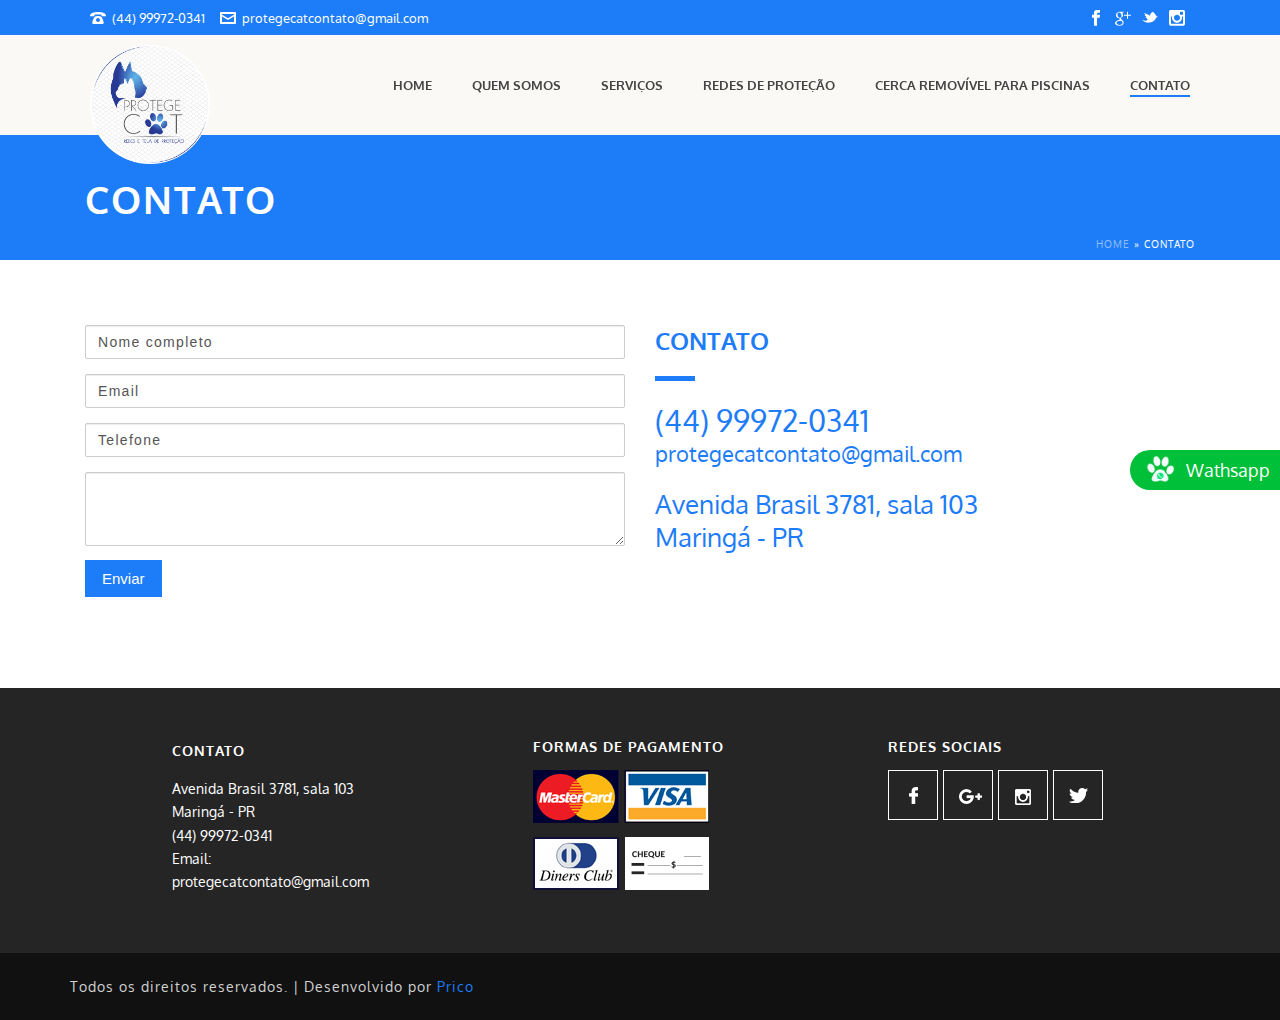
<file: contato/index.html>
<!DOCTYPE html>
<html lang="pt-BR">
<head>
    <meta charset="UTF-8">
    <meta name="viewport" content="width=device-width, initial-scale=1.0">
    <meta http-equiv="X-UA-Compatible" content="ie=edge">
    <link rel="canonical" href="https://www.protegecat.com.br/contato/" />
    <title>Contato | ProtegeCat</title>
    <link rel="stylesheet" href="../css/style.min.css">
    <link rel="preconnect" href="https://fonts.googleapis.com">
    <link rel="preconnect" href="https://fonts.gstatic.com" crossorigin>
    <link href="https://fonts.googleapis.com/css2?family=Oxygen:wght@400;700&display=swap" rel="stylesheet">
    <link rel="shortcut icon" href="../imgs/logo.png" type="image/x-icon">
</head>
<body>
    <div class="l-top">
        <div class="l-top__container u-centered">
            <div class="l-top__contact">
                <div class="c-contact c-phone">
                        <svg class="c-contact__svg" data-name="mk-moon-phone-3" data-cacheid="icon-6168d75b40351" xmlns="http://www.w3.org/2000/svg" viewBox="0 0 512 512"><path d="M457.153 103.648c53.267 30.284 54.847 62.709 54.849 85.349v3.397c0 5.182-4.469 9.418-9.928 9.418h-120.146c-5.459 0-9.928-4.236-9.928-9.418v-11.453c0-28.605-27.355-33.175-42.449-35.605-15.096-2.426-52.617-4.777-73.48-4.777h-.14300000000000002c-20.862 0-58.387 2.35-73.48 4.777-15.093 2.427-42.449 6.998-42.449 35.605v11.453c0 5.182-4.469 9.418-9.926 9.418h-120.146c-5.457 0-9.926-4.236-9.926-9.418v-3.397c0-22.64 1.58-55.065 54.847-85.349 63.35-36.01 153.929-39.648 201.08-39.648l.077.078.066-.078c47.152 0 137.732 3.634 201.082 39.648zm-201.152 88.352c-28.374 0-87.443 2.126-117.456 38.519-30.022 36.383-105.09 217.481-38.147 217.481h311.201c66.945 0-8.125-181.098-38.137-217.481-30.018-36.393-89.1-38.519-117.461-38.519zm-.001 192c-35.346 0-64-28.653-64-64s28.654-64 64-64c35.347 0 64 28.653 64 64s-28.653 64-64 64z"></path></svg>
                     <a href="tel:+5544999720341" class="c-contact__link">(44) 99972-0341</a>
                </div>
        
                <div class="c-contact c-email">
                        <svg class="c-contact__svg" data-name="mk-moon-envelop" data-cacheid="icon-6168d75b42933" xmlns="http://www.w3.org/2000/svg" viewBox="0 0 512 512"><path d="M480 64h-448c-17.6 0-32 14.4-32 32v320c0 17.6 14.4 32 32 32h448c17.6 0 32-14.4 32-32v-320c0-17.6-14.4-32-32-32zm-32 64v23l-192 113.143-192-113.143v-23h384zm-384 256v-177.286l192 113.143 192-113.143v177.286h-384z"></path></svg>
                    <a href="mailto:preotegecatcontato@gmail.com" class="c-contact__link">protegecatcontato@gmail.com</a>
                </div>
            </div>

            <ul class="c-socials">
                <li class="c-socials__item">
                    <a href="https://www.facebook.com/protegecat" class="c-socials__link">
                        <span class="u-hidden">Facebook</span>
                        <svg class="c-socials__icon" data-name="mk-jupiter-icon-simple-facebook" data-cacheid="icon-6168d75b45cb6" xmlns="http://www.w3.org/2000/svg" viewBox="0 0 512 512"><path d="M192.191 92.743v60.485h-63.638v96.181h63.637v256.135h97.069v-256.135h84.168s6.674-51.322 9.885-96.508h-93.666v-42.921c0-8.807 11.565-20.661 23.01-20.661h71.791v-95.719h-83.57c-111.317 0-108.686 86.262-108.686 99.142z"></path></svg>
                    </a>
                </li>
                <li class="c-socials__item">
                    <a href="#" class="c-socials__link">
                        <span class="u-hidden">Google plus</span>
                        <svg class="c-socials__icon" data-name="mk-jupiter-icon-simple-googleplus" data-cacheid="icon-6168d75b45fbd" xmlns="http://www.w3.org/2000/svg" viewBox="0 0 512 512"><path d="M416.146 153.104v-95.504h-32.146v95.504h-95.504v32.146h95.504v95.504h32.145v-95.504h95.504v-32.146h-95.504zm-128.75-95.504h-137.717c-61.745 0-119.869 48.332-119.869 102.524 0 55.364 42.105 100.843 104.909 100.843 4.385 0 8.613.296 12.772 0-4.074 7.794-6.982 16.803-6.982 25.925 0 12.17 5.192 22.583 12.545 31.46-5.303-.046-10.783.067-16.386.402-37.307 2.236-68.08 13.344-91.121 32.581-18.765 12.586-32.751 28.749-39.977 46.265-3.605 8.154-5.538 16.62-5.538 25.14l.018.82-.018.983c0 49.744 64.534 80.863 141.013 80.863 87.197 0 135.337-49.447 135.337-99.192l-.003-.363.003-.213-.019-1.478c-.007-.672-.012-1.346-.026-2.009-.012-.532-.029-1.058-.047-1.583-1.108-36.537-13.435-59.361-48.048-83.887-12.469-8.782-36.267-30.231-36.267-42.81 0-14.769 4.221-22.041 26.439-39.409 22.782-17.79 38.893-39.309 38.893-68.424 0-34.65-15.439-76.049-44.392-76.049h43.671l30.81-32.391zm-85.642 298.246c19.347 13.333 32.891 24.081 37.486 41.754v.001l.056.203c1.069 4.522 1.645 9.18 1.666 13.935-.325 37.181-26.35 66.116-100.199 66.116-52.713 0-90.82-31.053-91.028-68.414.005-.43.008-.863.025-1.292l.002-.051c.114-3.006.505-5.969 1.15-8.881.127-.54.241-1.082.388-1.617 1.008-3.942 2.502-7.774 4.399-11.478 18.146-21.163 45.655-33.045 82.107-35.377 28.12-1.799 53.515 2.818 63.95 5.101zm-47.105-107.993c-35.475-1.059-69.194-39.691-75.335-86.271-6.121-46.61 17.663-82.276 53.154-81.203 35.483 1.06 69.215 38.435 75.336 85.043 6.121 46.583-17.685 83.517-53.154 82.43z"></path></svg>
                    </a>
                </li>
                <li class="c-socials__item">
                    <a href="https://mobile.twitter.com/protegecat" class="c-socials__link">
                        <span class="u-hidden">Twitter</span>
                        <svg class="c-socials__icon" data-name="mk-jupiter-icon-simple-twitter" data-cacheid="icon-6168d75b4627a" xmlns="http://www.w3.org/2000/svg" viewBox="0 0 512 512"><path d="M454.058 213.822c28.724-2.382 48.193-15.423 55.683-33.132-10.365 6.373-42.524 13.301-60.269 6.681-.877-4.162-1.835-8.132-2.792-11.706-13.527-49.679-59.846-89.698-108.382-84.865 3.916-1.589 7.914-3.053 11.885-4.388 5.325-1.923 36.678-7.003 31.749-18.079-4.176-9.728-42.471 7.352-49.672 9.597 9.501-3.581 25.26-9.735 26.93-20.667-14.569 1.991-28.901 8.885-39.937 18.908 3.998-4.293 7.01-9.536 7.666-15.171-38.91 24.85-61.624 74.932-80.025 123.523-14.438-13.972-27.239-25.008-38.712-31.114-32.209-17.285-70.722-35.303-131.156-57.736-1.862 19.996 9.899 46.591 43.723 64.273-7.325-.986-20.736 1.219-31.462 3.773 4.382 22.912 18.627 41.805 57.251 50.918-17.642 1.163-26.767 5.182-35.036 13.841 8.043 15.923 27.656 34.709 62.931 30.82-39.225 16.935-15.998 48.234 15.93 43.565-54.444 56.244-140.294 52.123-189.596 5.08 128.712 175.385 408.493 103.724 450.21-65.225 31.23.261 49.605-10.823 60.994-23.05-17.99 3.053-44.072-.095-57.914-5.846z"></path></svg>
                    </a>
                </li>
                <li class="c-socials__item">
                    <a href="https://www.instagram.com/protegecatoficial/" class="c-socials__link">
                        <span class="u-hidden">Instagram</span>
                        <svg class="c-socials__icon" data-name="mk-jupiter-icon-simple-instagram" data-cacheid="icon-6168d75b4652b" xmlns="http://www.w3.org/2000/svg" viewBox="0 0 512 512"><path d="M452.8-6.4h-393.6c-33.6 0-59.2 25.6-59.2 59.2v393.6c0 32 40 59.2 59.2 59.2h393.6c32 0 59.2-27.2 59.2-59.2v-393.6c-1.6-33.6-27.2-59.2-59.2-59.2zm-100.8 83.2c0-11.2 8-19.2 19.2-19.2h57.6c11.2 0 19.2 8 19.2 19.2v57.6c0 11.2-8 19.2-19.2 19.2h-57.6c-11.2 0-19.2-8-19.2-19.2v-57.6zm-192 172.8c0-52.8 43.2-96 96-96s96 43.2 96 96-43.2 96-96 96-96-43.2-96-96zm289.6 172.8c0 11.2-9.6 19.2-19.2 19.2h-347.2c-11.2 0-19.2-8-19.2-19.2v-212.8h36.8c-3.2 12.8-4.8 25.6-4.8 40 0 88 72 160 160 160s160-72 160-160c0-14.4-1.6-27.2-4.8-40h38.4v212.8z"></path></svg>
                    </a>
                </li>
            </ul>
        </div>
    </div>
    
    <header class="l-header">
        <div class="l-header__container u-centered">            
            <a href="./" class="c-logo">
                <picture class="c-logo__img">
                    <source media="(min-width: 400px)" srcset="../imgs/logo.png">
                        <img src="../imgs/logo.png" alt="Logo ProtegeCat" class="c-logo__img">
                </picture>
            </a>
    
            <nav class="c-navigation">
                <input type="checkbox" aria-label="Open and close menu" role="button" id="chk" class="c-navigation__check" data-js="chk">
                <label for="chk" class="c-navigation__mobile" aria-controls="c-menu" type="button" title="menu">
                    <span></span>
                    <span></span>
                    <span></span>
                </label>
    
                <ul class="c-menu" id="c-menu" data-js="menu">
                    <li class="c-menu__item"><a href="https://www.protegecat.com.br/" class="c-menu__link">Home</a></li>
                    <li class="c-menu__item"><a href="https://www.protegecat.com.br/quem-somos/" class="c-menu__link">Quem somos</a></li>
                    <li class="c-menu__item"><a href="https://www.protegecat.com.br/servicos/" class="c-menu__link">Serviços</a></li>
                    <li class="c-menu__item"><a href="https://www.protegecat.com.br/redes-de-protecao/" class="c-menu__link">Redes de Proteção</a></li>
                    <li class="c-menu__item"><a href="https://www.protegecat.com.br/cerca-removivel-para-piscinas/" class="c-menu__link">Cerca Removível para Piscinas</a></li>
                    <li class="c-menu__item c-menu__item--actived"><a href="https://www.protegecat.com.br/contato/" class="c-menu__link">Contato</a></li>
                </ul>                                   
            </nav>
        </div>
    </header>

    <main class="l-main">
        <section class="l-page">
            <div class="l-page__container u-centered">
                <h1 class="l-page__title">Contato</h1>
                
                <div class="c-breadcrumbs">
                    <a href="https://www.protegecat.com.br/" class="c-breadcrumbs__link">Home</a>  » 
                    <span class="c-breadcrumbs__last" aria-current="page">Contato</span>
                </div>
            </div>
        </section>

        <section class="l-page-contato">
            <div class="l-page-contato__container u-centered">
                <div class="l-page-contato__form">                   
                    <form action="" class="c-form">
                        <input type="text" required class="c-form__input" placeholder="Nome completo">

                        <div class="c-group__inputs">
                            <input type="email" required class="c-form__input" placeholder="Email">
                            <input type="phone" class="c-form__input" placeholder="Telefone">
                        </div>

                        <textarea name="message" id="" class="c-form__textarea"></textarea>

                        <input type="submit" value="Enviar" class="c-form__submit">
                    </form>
                </div>

                <div class="l-page-contato__call">
                    <h3 class="l-page-contato__call-title">Contato</h3>

                    <p class="l-page-contato__phone">
                        (44) 99972-0341
                    </p>

                    <p class="l-page-contato__email">
                        protegecatcontato@gmail.com
                    </p>

                    <address class="l-page-contato__address">
                        Avenida Brasil 3781, sala 103 <br>
                        Maringá - PR
                    </address>
                </div>
            </div>
        </section>
    </main>
    
    <footer class="l-footer">
        <div class="l-footer__container u-centered">
            <div class="l-footer__contact">
                <h2 class="u-hidden">Saiba Mais</h2>
                <h3 class="l-footer__contact-title">Contato</h3>
                <address class="l-footer__address">
                    Avenida Brasil 3781, sala 103 <br>
                    Maringá - PR
                </address>
    
                <div class="l-footer__phone">
                    <!-- <div>
                        (41) 3257-8502
                    </div> -->
                    <div>
                        (44) 99972-0341
                    </div>
                </div>
    
                <div class="l-footer__email">
                    <span class="l-footer__text-email">Email:</span>protegecatcontato@gmail.com
                </div>
            </div>
    
            <div class="l-footer__pay">
                <h3 class="l-footer__pay-title">Formas de Pagamento</h3>
                
                <p>
                    <img src="../imgs/img-forma-pagamento.png" alt="Cartões para pagamento" class="l-footer__img">
                </p>
            </div>
    
            <div class="l-footer__socials">
                <h3 class="l-footer__socials-title">Redes Sociais</h3>
    
                <ul class="c-socials c-socials--footer">
                    <li class="c-socials__item">
                        <a href="https://www.facebook.com/protegecat" class="c-socials__link">
                            <img src="../imgs/ico-facebook.png" alt="Ícone do Facebook">
                        </a>
                    </li>
                    <li class="c-socials__item">
                        <a href="" class="c-socials__link">
                            <img src="../imgs/ico-google-plus.png" alt="Ícone do Google plus">
                        </a>
                    </li>
                    <li class="c-socials__item">
                        <a href="https://www.instagram.com/protegecatoficial/" class="c-socials__link">
                            <img src="../imgs/ico-instagram.png" alt="ícone do Instagram">
                        </a>
                    </li>
                    <li class="c-socials__item">
                        <a href="https://mobile.twitter.com/protegecat" class="c-socials__link">
                            <img src="../imgs/ico-twitter.png" alt="Ícone do Twitter">
                        </a>
                    </li>
                </ul>
            </div>
        </div>

        <div class="l-subfooter">
            <p class="copyright u-centered">
                Todos os direitos reservados. | Desenvolvido por <span class="l-subfooter__author">Prico</span>
            </p>
        </div>

        <div class="c-wathsapp">
            <a href="https://api.whatsapp.com/send?phone=5544999720341&text=Olá ProtegeCat!"
            target="_blank" class="c-wathsapp__link" style="background-color: #00BF39; padding: 5px 16px;">
                <img src="../imgs/Wathsapp-branco.png" alt="Ícone do Wathsapp em forma de pata" class="c-wathsapp__icon">
                <span class="c-wathsapp__title">Wathsapp</span>
            </a>
        </div>
    </footer>
</body>
</html>
</file>
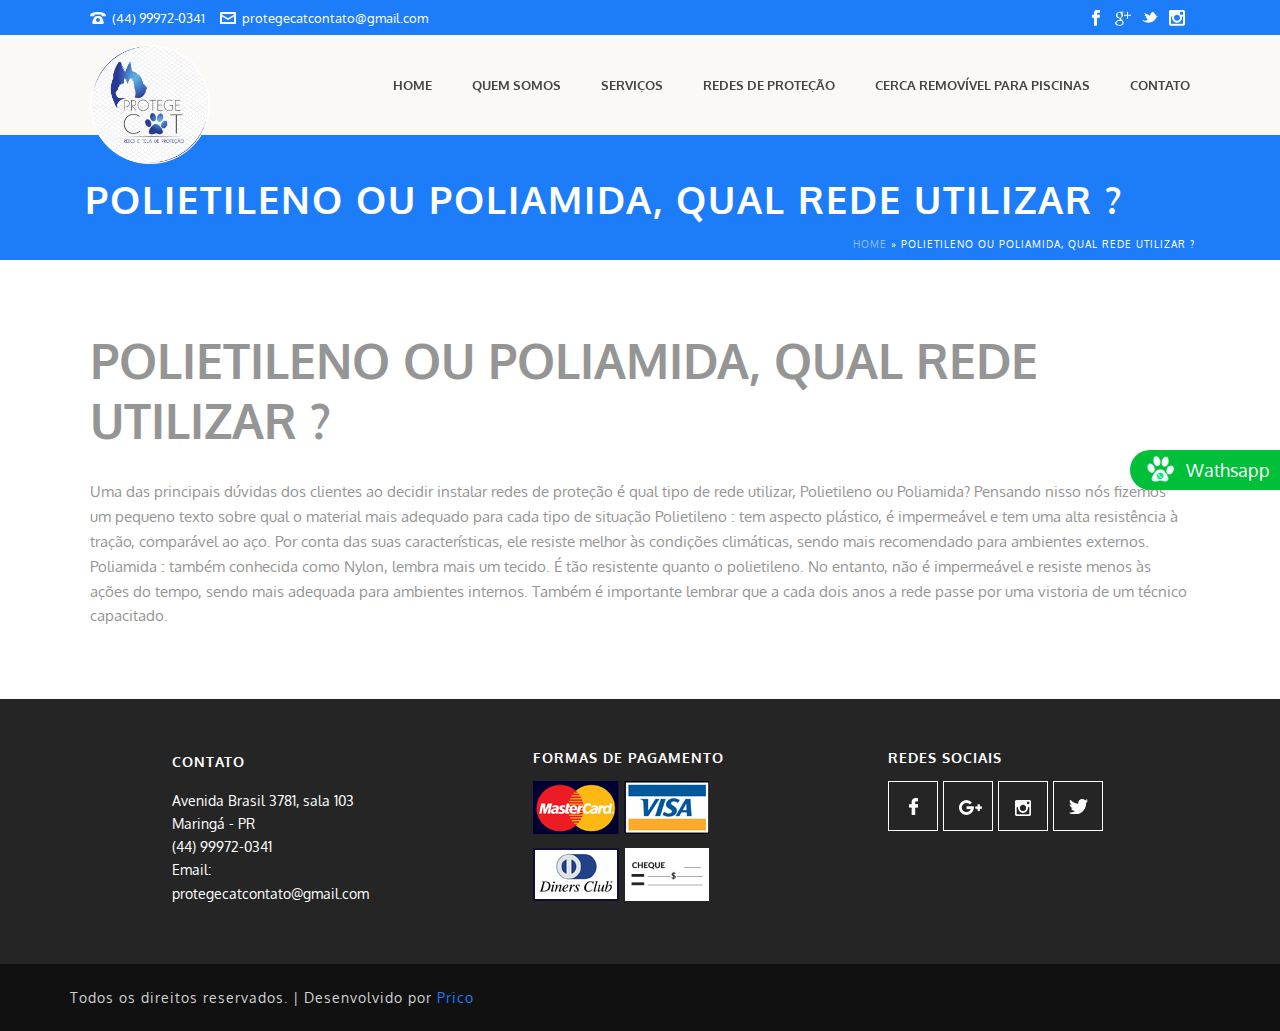
<file: polietileno-ou-poliamida-qual-rede-utilizar/index.html>
<!DOCTYPE html>
<html lang="pt-BR">
<head>
    <meta charset="UTF-8">
    <meta name="viewport" content="width=device-width, initial-scale=1.0">
    <meta http-equiv="X-UA-Compatible" content="ie=edge">
    <link rel="canonical" href="https://www.protegecat.com.br/l-page-polietileno-ou-poliamida-qual-rede-utilizar/" />
    <title>Polietileno ou Poliamida, qual rede utiliar? | ProtegeCat</title>
    <link rel="stylesheet" href="../css/style.min.css">
    <link rel="preconnect" href="https://fonts.googleapis.com">
    <link rel="preconnect" href="https://fonts.gstatic.com" crossorigin>
    <link href="https://fonts.googleapis.com/css2?family=Oxygen:wght@400;700&display=swap" rel="stylesheet">
    <link rel="shortcut icon" href="../imgs/logo.png" type="image/x-icon">
</head>
<body>
    <div class="l-top">
        <div class="l-top__container u-centered">
            <div class="l-top__contact">
                <div class="c-contact c-phone">
                        <svg class="c-contact__svg" data-name="mk-moon-phone-3" data-cacheid="icon-6168d75b40351" xmlns="http://www.w3.org/2000/svg" viewBox="0 0 512 512"><path d="M457.153 103.648c53.267 30.284 54.847 62.709 54.849 85.349v3.397c0 5.182-4.469 9.418-9.928 9.418h-120.146c-5.459 0-9.928-4.236-9.928-9.418v-11.453c0-28.605-27.355-33.175-42.449-35.605-15.096-2.426-52.617-4.777-73.48-4.777h-.14300000000000002c-20.862 0-58.387 2.35-73.48 4.777-15.093 2.427-42.449 6.998-42.449 35.605v11.453c0 5.182-4.469 9.418-9.926 9.418h-120.146c-5.457 0-9.926-4.236-9.926-9.418v-3.397c0-22.64 1.58-55.065 54.847-85.349 63.35-36.01 153.929-39.648 201.08-39.648l.077.078.066-.078c47.152 0 137.732 3.634 201.082 39.648zm-201.152 88.352c-28.374 0-87.443 2.126-117.456 38.519-30.022 36.383-105.09 217.481-38.147 217.481h311.201c66.945 0-8.125-181.098-38.137-217.481-30.018-36.393-89.1-38.519-117.461-38.519zm-.001 192c-35.346 0-64-28.653-64-64s28.654-64 64-64c35.347 0 64 28.653 64 64s-28.653 64-64 64z"></path></svg>
                     <a href="tel:+5544999720341" class="c-contact__link">(44) 99972-0341</a>
                </div>
        
                <div class="c-contact c-email">
                        <svg class="c-contact__svg" data-name="mk-moon-envelop" data-cacheid="icon-6168d75b42933" xmlns="http://www.w3.org/2000/svg" viewBox="0 0 512 512"><path d="M480 64h-448c-17.6 0-32 14.4-32 32v320c0 17.6 14.4 32 32 32h448c17.6 0 32-14.4 32-32v-320c0-17.6-14.4-32-32-32zm-32 64v23l-192 113.143-192-113.143v-23h384zm-384 256v-177.286l192 113.143 192-113.143v177.286h-384z"></path></svg>
                    <a href="mailto:preotegecatcontato@gmail.com" class="c-contact__link">protegecatcontato@gmail.com</a>
                </div>
            </div>

            <ul class="c-socials">
                <li class="c-socials__item">
                    <a href="https://www.facebook.com/protegecat" class="c-socials__link">
                        <span class="u-hidden">Facebook</span>
                        <svg class="c-socials__icon" data-name="mk-jupiter-icon-simple-facebook" data-cacheid="icon-6168d75b45cb6" xmlns="http://www.w3.org/2000/svg" viewBox="0 0 512 512"><path d="M192.191 92.743v60.485h-63.638v96.181h63.637v256.135h97.069v-256.135h84.168s6.674-51.322 9.885-96.508h-93.666v-42.921c0-8.807 11.565-20.661 23.01-20.661h71.791v-95.719h-83.57c-111.317 0-108.686 86.262-108.686 99.142z"></path></svg>
                    </a>
                </li>
                <li class="c-socials__item">
                    <a href="#" class="c-socials__link">
                        <span class="u-hidden">Google plus</span>
                        <svg class="c-socials__icon" data-name="mk-jupiter-icon-simple-googleplus" data-cacheid="icon-6168d75b45fbd" xmlns="http://www.w3.org/2000/svg" viewBox="0 0 512 512"><path d="M416.146 153.104v-95.504h-32.146v95.504h-95.504v32.146h95.504v95.504h32.145v-95.504h95.504v-32.146h-95.504zm-128.75-95.504h-137.717c-61.745 0-119.869 48.332-119.869 102.524 0 55.364 42.105 100.843 104.909 100.843 4.385 0 8.613.296 12.772 0-4.074 7.794-6.982 16.803-6.982 25.925 0 12.17 5.192 22.583 12.545 31.46-5.303-.046-10.783.067-16.386.402-37.307 2.236-68.08 13.344-91.121 32.581-18.765 12.586-32.751 28.749-39.977 46.265-3.605 8.154-5.538 16.62-5.538 25.14l.018.82-.018.983c0 49.744 64.534 80.863 141.013 80.863 87.197 0 135.337-49.447 135.337-99.192l-.003-.363.003-.213-.019-1.478c-.007-.672-.012-1.346-.026-2.009-.012-.532-.029-1.058-.047-1.583-1.108-36.537-13.435-59.361-48.048-83.887-12.469-8.782-36.267-30.231-36.267-42.81 0-14.769 4.221-22.041 26.439-39.409 22.782-17.79 38.893-39.309 38.893-68.424 0-34.65-15.439-76.049-44.392-76.049h43.671l30.81-32.391zm-85.642 298.246c19.347 13.333 32.891 24.081 37.486 41.754v.001l.056.203c1.069 4.522 1.645 9.18 1.666 13.935-.325 37.181-26.35 66.116-100.199 66.116-52.713 0-90.82-31.053-91.028-68.414.005-.43.008-.863.025-1.292l.002-.051c.114-3.006.505-5.969 1.15-8.881.127-.54.241-1.082.388-1.617 1.008-3.942 2.502-7.774 4.399-11.478 18.146-21.163 45.655-33.045 82.107-35.377 28.12-1.799 53.515 2.818 63.95 5.101zm-47.105-107.993c-35.475-1.059-69.194-39.691-75.335-86.271-6.121-46.61 17.663-82.276 53.154-81.203 35.483 1.06 69.215 38.435 75.336 85.043 6.121 46.583-17.685 83.517-53.154 82.43z"></path></svg>
                    </a>
                </li>
                <li class="c-socials__item">
                    <a href="https://mobile.twitter.com/protegecat" class="c-socials__link">
                        <span class="u-hidden">Twitter</span>
                        <svg class="c-socials__icon" data-name="mk-jupiter-icon-simple-twitter" data-cacheid="icon-6168d75b4627a" xmlns="http://www.w3.org/2000/svg" viewBox="0 0 512 512"><path d="M454.058 213.822c28.724-2.382 48.193-15.423 55.683-33.132-10.365 6.373-42.524 13.301-60.269 6.681-.877-4.162-1.835-8.132-2.792-11.706-13.527-49.679-59.846-89.698-108.382-84.865 3.916-1.589 7.914-3.053 11.885-4.388 5.325-1.923 36.678-7.003 31.749-18.079-4.176-9.728-42.471 7.352-49.672 9.597 9.501-3.581 25.26-9.735 26.93-20.667-14.569 1.991-28.901 8.885-39.937 18.908 3.998-4.293 7.01-9.536 7.666-15.171-38.91 24.85-61.624 74.932-80.025 123.523-14.438-13.972-27.239-25.008-38.712-31.114-32.209-17.285-70.722-35.303-131.156-57.736-1.862 19.996 9.899 46.591 43.723 64.273-7.325-.986-20.736 1.219-31.462 3.773 4.382 22.912 18.627 41.805 57.251 50.918-17.642 1.163-26.767 5.182-35.036 13.841 8.043 15.923 27.656 34.709 62.931 30.82-39.225 16.935-15.998 48.234 15.93 43.565-54.444 56.244-140.294 52.123-189.596 5.08 128.712 175.385 408.493 103.724 450.21-65.225 31.23.261 49.605-10.823 60.994-23.05-17.99 3.053-44.072-.095-57.914-5.846z"></path></svg>
                    </a>
                </li>
                <li class="c-socials__item">
                    <a href="https://www.instagram.com/protegecatoficial/" class="c-socials__link">
                            <span class="u-hidden">Instagram</span>
                        <svg class="c-socials__icon" data-name="mk-jupiter-icon-simple-instagram" data-cacheid="icon-6168d75b4652b" xmlns="http://www.w3.org/2000/svg" viewBox="0 0 512 512"><path d="M452.8-6.4h-393.6c-33.6 0-59.2 25.6-59.2 59.2v393.6c0 32 40 59.2 59.2 59.2h393.6c32 0 59.2-27.2 59.2-59.2v-393.6c-1.6-33.6-27.2-59.2-59.2-59.2zm-100.8 83.2c0-11.2 8-19.2 19.2-19.2h57.6c11.2 0 19.2 8 19.2 19.2v57.6c0 11.2-8 19.2-19.2 19.2h-57.6c-11.2 0-19.2-8-19.2-19.2v-57.6zm-192 172.8c0-52.8 43.2-96 96-96s96 43.2 96 96-43.2 96-96 96-96-43.2-96-96zm289.6 172.8c0 11.2-9.6 19.2-19.2 19.2h-347.2c-11.2 0-19.2-8-19.2-19.2v-212.8h36.8c-3.2 12.8-4.8 25.6-4.8 40 0 88 72 160 160 160s160-72 160-160c0-14.4-1.6-27.2-4.8-40h38.4v212.8z"></path></svg>
                    </a>
                </li>
            </ul>
        </div>
    </div>
    
    <header class="l-header">
        <div class="l-header__container u-centered">            
            <a href="./" class="c-logo">
                <picture class="c-logo__img">
                    <source media="(min-width: 400px)" srcset="../imgs/logo.png">
                        <img src="../imgs/logo.png" alt="Logo ProtegeCat" class="c-logo__img">
                </picture>
            </a>
    
            <nav class="c-navigation">
                <input type="checkbox" aria-label="Open and close menu" role="button" id="chk" class="c-navigation__check" data-js="chk">
                <label for="chk" class="c-navigation__mobile" aria-controls="c-menu" type="button" title="menu">
                    <span></span>
                    <span></span>
                    <span></span>
                </label>
    
                <ul class="c-menu" id="c-menu" data-js="menu">
                    <li class="c-menu__item"><a href="https://www.protegecat.com.br/" class="c-menu__link">Home</a></li>
                    <li class="c-menu__item"><a href="https://www.protegecat.com.br/quem-somos/" class="c-menu__link">Quem somos</a></li>
                    <li class="c-menu__item"><a href="https://www.protegecat.com.br/servicos/" class="c-menu__link">Serviços</a></li>
                    <li class="c-menu__item"><a href="https://www.protegecat.com.br/redes-de-protecao/" class="c-menu__link">Redes de Proteção</a></li>
                    <li class="c-menu__item"><a href="https://www.protegecat.com.br/cerca-removivel-para-piscinas/" class="c-menu__link">Cerca Removível para Piscinas</a></li>
                    <li class="c-menu__item"><a href="https://www.protegecat.com.br/contato/" class="c-menu__link">Contato</a></li>
                </ul>                                   
            </nav>
        </div>
    </header>

    <main class="l-main">
        <section class="l-page">
            <div class="l-page__container u-centered">
                <h1 class="l-page__title">Polietileno ou Poliamida, qual rede utilizar ?</h1>
                
                <div class="c-breadcrumbs">
                    <a href="https://www.protegecat.com.br/" class="c-breadcrumbs__link">Home</a>  » 
                    <span class="c-breadcrumbs__last" aria-current="page">Polietileno ou Poliamida, qual rede utilizar ?</span>
                </div>
            </div>
        </section>

        <section class="l-page-polietileno-ou-poliamida">
            <div class="l-page-polietileno-ou-poliamida__container u-centered">
                <div class="l-page-polietileno-ou-poliamida__article">
                    <h2 class="l-page-polietileno-ou-poliamida__title">Polietileno ou Poliamida, qual rede utilizar ?</h2>
                            
                    <p class="l-page-polietileno-ou-poliamida__desc">
                        Uma das principais dúvidas dos clientes ao decidir instalar redes de proteção é qual tipo de rede utilizar, Polietileno ou Poliamida?
                        Pensando nisso nós fizemos um pequeno texto sobre qual o material mais adequado para cada tipo de situação

                        Polietileno : tem aspecto plástico, é impermeável e tem uma alta resistência à tração, comparável ao aço. Por conta das suas características, ele resiste melhor às condições climáticas, sendo mais recomendado para ambientes externos.

                        Poliamida : também conhecida como Nylon, lembra mais um tecido. É tão resistente quanto o polietileno. No entanto, não é impermeável e resiste menos às ações do tempo, sendo mais adequada para ambientes internos.

                        Também é importante lembrar que a cada dois anos a rede passe por uma vistoria de um técnico capacitado.
                    </p>
                </div>
            </div>
        </section>
    </main>
    
    <footer class="l-footer">
        <div class="l-footer__container u-centered">
            <div class="l-footer__contact">
                <h2 class="u-hidden">Solicite um orçamento</h2>
                <h3 class="l-footer__contact-title">Contato</h3>
                <address class="l-footer__address">
                    Avenida Brasil 3781, sala 103 <br>
                    Maringá - PR
                </address>
    
                <div class="l-footer__phone">
                    <!-- <div>
                        (41) 3257-8502
                    </div> -->
                    <div>
                        (44) 99972-0341
                    </div>
                </div>
    
                <div class="l-footer__email">
                    <span class="l-footer__text-email">Email:</span>protegecatcontato@gmail.com
                </div>
            </div>
    
            <div class="l-footer__pay">
                <h3 class="l-footer__pay-title">Formas de Pagamento</h3>
                
                <p>
                    <img src="../imgs/img-forma-pagamento.png" alt="Cartões para pagamento" class="l-footer__img">
                </p>
            </div>
    
            <div class="l-footer__socials">
                <h3 class="l-footer__socials-title">Redes Sociais</h3>
    
                <ul class="c-socials c-socials--footer">
                    <li class="c-socials__item">
                        <a href="https://www.facebook.com/protegecat" class="c-socials__link">
                            <img src="../imgs/ico-facebook.png" alt="Ícone do Facebook">
                        </a>
                    </li>
                    <li class="c-socials__item">
                        <a href="" class="c-socials__link">
                            <img src="../imgs/ico-google-plus.png" alt="Ícone do Google plus">
                        </a>
                    </li>
                    <li class="c-socials__item">
                        <a href="https://www.instagram.com/protegecatoficial/" class="c-socials__link">
                            <img src="../imgs/ico-instagram.png" alt="ícone do Instagram">
                        </a>
                    </li>
                    <li class="c-socials__item">
                        <a href="https://mobile.twitter.com/protegecat" class="c-socials__link">
                            <img src="../imgs/ico-twitter.png" alt="Ícone do Twitter">
                        </a>
                    </li>
                </ul>
            </div>
        </div>

        <div class="l-subfooter">
            <p class="copyright u-centered">
                Todos os direitos reservados. | Desenvolvido por <span class="l-subfooter__author">Prico</span>
            </p>
        </div>

        <div class="c-wathsapp">
            <a href="https://api.whatsapp.com/send?phone=5544999720341&text=Olá ProtegeCat!"
            target="_blank" class="c-wathsapp__link" style="background-color: #00BF39; padding: 5px 16px;">
                <img src="../imgs/Wathsapp-branco.png" alt="Ícone do Wathsapp em forma de pata" class="c-wathsapp__icon">
                <span class="c-wathsapp__title">Wathsapp</span>
            </a>
        </div>
    </footer>
</body>
</html>
</file>
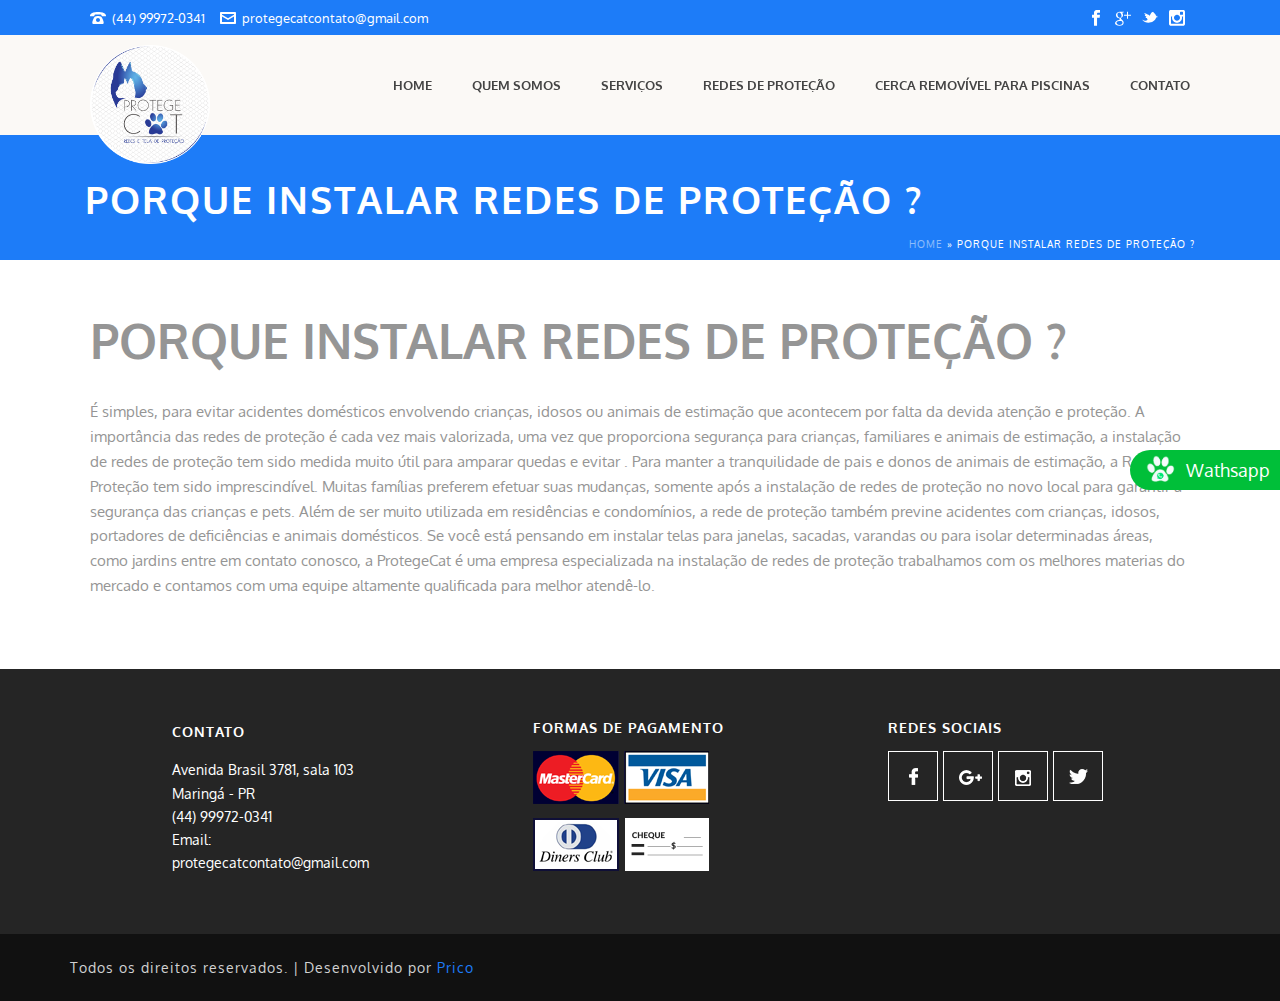
<file: porque-instalar-redes-de-protecao/index.html>
<!DOCTYPE html>
<html lang="pt-BR">
<head>
    <meta charset="UTF-8">
    <meta name="viewport" content="width=device-width, initial-scale=1.0">
    <meta http-equiv="X-UA-Compatible" content="ie=edge">
    <link rel="canonical" href="https://www.protegecat.com.br/saiba-mais/" />
    <title>Porque instalar redes de proteção? - ProtegeCat</title>
    <link rel="stylesheet" href="../css/style.min.css">
    <link rel="preconnect" href="https://fonts.googleapis.com">
    <link rel="preconnect" href="https://fonts.gstatic.com" crossorigin>
    <link href="https://fonts.googleapis.com/css2?family=Oxygen:wght@400;700&display=swap" rel="stylesheet">
    <link rel="shortcut icon" href="../imgs/logo.png" type="image/x-icon">
</head>
<body>
    <div class="l-top">
        <div class="l-top__container u-centered">
            <div class="l-top__contact">
                <div class="c-contact c-phone">
                        <svg class="c-contact__svg" data-name="mk-moon-phone-3" data-cacheid="icon-6168d75b40351" xmlns="http://www.w3.org/2000/svg" viewBox="0 0 512 512"><path d="M457.153 103.648c53.267 30.284 54.847 62.709 54.849 85.349v3.397c0 5.182-4.469 9.418-9.928 9.418h-120.146c-5.459 0-9.928-4.236-9.928-9.418v-11.453c0-28.605-27.355-33.175-42.449-35.605-15.096-2.426-52.617-4.777-73.48-4.777h-.14300000000000002c-20.862 0-58.387 2.35-73.48 4.777-15.093 2.427-42.449 6.998-42.449 35.605v11.453c0 5.182-4.469 9.418-9.926 9.418h-120.146c-5.457 0-9.926-4.236-9.926-9.418v-3.397c0-22.64 1.58-55.065 54.847-85.349 63.35-36.01 153.929-39.648 201.08-39.648l.077.078.066-.078c47.152 0 137.732 3.634 201.082 39.648zm-201.152 88.352c-28.374 0-87.443 2.126-117.456 38.519-30.022 36.383-105.09 217.481-38.147 217.481h311.201c66.945 0-8.125-181.098-38.137-217.481-30.018-36.393-89.1-38.519-117.461-38.519zm-.001 192c-35.346 0-64-28.653-64-64s28.654-64 64-64c35.347 0 64 28.653 64 64s-28.653 64-64 64z"></path></svg>
                     <a href="tel:+5544999720341" class="c-contact__link">(44) 99972-0341</a>
                </div>
        
                <div class="c-contact c-email">
                        <svg class="c-contact__svg" data-name="mk-moon-envelop" data-cacheid="icon-6168d75b42933" xmlns="http://www.w3.org/2000/svg" viewBox="0 0 512 512"><path d="M480 64h-448c-17.6 0-32 14.4-32 32v320c0 17.6 14.4 32 32 32h448c17.6 0 32-14.4 32-32v-320c0-17.6-14.4-32-32-32zm-32 64v23l-192 113.143-192-113.143v-23h384zm-384 256v-177.286l192 113.143 192-113.143v177.286h-384z"></path></svg>
                    <a href="mailto:preotegecatcontato@gmail.com" class="c-contact__link">protegecatcontato@gmail.com</a>
                </div>
            </div>

            <ul class="c-socials">
                <li class="c-socials__item">
                    <a href="https://www.facebook.com/protegecat" class="c-socials__link">
                        <span class="u-hidden">Facebook</span>
                        <svg class="c-socials__icon" data-name="mk-jupiter-icon-simple-facebook" data-cacheid="icon-6168d75b45cb6" xmlns="http://www.w3.org/2000/svg" viewBox="0 0 512 512"><path d="M192.191 92.743v60.485h-63.638v96.181h63.637v256.135h97.069v-256.135h84.168s6.674-51.322 9.885-96.508h-93.666v-42.921c0-8.807 11.565-20.661 23.01-20.661h71.791v-95.719h-83.57c-111.317 0-108.686 86.262-108.686 99.142z"></path></svg>
                    </a>
                </li>
                <li class="c-socials__item">
                    <a href="#" class="c-socials__link">
                        <span class="u-hidden">Google plus</span>
                        <svg class="c-socials__icon" data-name="mk-jupiter-icon-simple-googleplus" data-cacheid="icon-6168d75b45fbd" xmlns="http://www.w3.org/2000/svg" viewBox="0 0 512 512"><path d="M416.146 153.104v-95.504h-32.146v95.504h-95.504v32.146h95.504v95.504h32.145v-95.504h95.504v-32.146h-95.504zm-128.75-95.504h-137.717c-61.745 0-119.869 48.332-119.869 102.524 0 55.364 42.105 100.843 104.909 100.843 4.385 0 8.613.296 12.772 0-4.074 7.794-6.982 16.803-6.982 25.925 0 12.17 5.192 22.583 12.545 31.46-5.303-.046-10.783.067-16.386.402-37.307 2.236-68.08 13.344-91.121 32.581-18.765 12.586-32.751 28.749-39.977 46.265-3.605 8.154-5.538 16.62-5.538 25.14l.018.82-.018.983c0 49.744 64.534 80.863 141.013 80.863 87.197 0 135.337-49.447 135.337-99.192l-.003-.363.003-.213-.019-1.478c-.007-.672-.012-1.346-.026-2.009-.012-.532-.029-1.058-.047-1.583-1.108-36.537-13.435-59.361-48.048-83.887-12.469-8.782-36.267-30.231-36.267-42.81 0-14.769 4.221-22.041 26.439-39.409 22.782-17.79 38.893-39.309 38.893-68.424 0-34.65-15.439-76.049-44.392-76.049h43.671l30.81-32.391zm-85.642 298.246c19.347 13.333 32.891 24.081 37.486 41.754v.001l.056.203c1.069 4.522 1.645 9.18 1.666 13.935-.325 37.181-26.35 66.116-100.199 66.116-52.713 0-90.82-31.053-91.028-68.414.005-.43.008-.863.025-1.292l.002-.051c.114-3.006.505-5.969 1.15-8.881.127-.54.241-1.082.388-1.617 1.008-3.942 2.502-7.774 4.399-11.478 18.146-21.163 45.655-33.045 82.107-35.377 28.12-1.799 53.515 2.818 63.95 5.101zm-47.105-107.993c-35.475-1.059-69.194-39.691-75.335-86.271-6.121-46.61 17.663-82.276 53.154-81.203 35.483 1.06 69.215 38.435 75.336 85.043 6.121 46.583-17.685 83.517-53.154 82.43z"></path></svg>
                    </a>
                </li>
                <li class="c-socials__item">
                    <a href="https://mobile.twitter.com/protegecat" class="c-socials__link">
                        <span class="u-hidden">Twitter</span>
                        <svg class="c-socials__icon" data-name="mk-jupiter-icon-simple-twitter" data-cacheid="icon-6168d75b4627a" xmlns="http://www.w3.org/2000/svg" viewBox="0 0 512 512"><path d="M454.058 213.822c28.724-2.382 48.193-15.423 55.683-33.132-10.365 6.373-42.524 13.301-60.269 6.681-.877-4.162-1.835-8.132-2.792-11.706-13.527-49.679-59.846-89.698-108.382-84.865 3.916-1.589 7.914-3.053 11.885-4.388 5.325-1.923 36.678-7.003 31.749-18.079-4.176-9.728-42.471 7.352-49.672 9.597 9.501-3.581 25.26-9.735 26.93-20.667-14.569 1.991-28.901 8.885-39.937 18.908 3.998-4.293 7.01-9.536 7.666-15.171-38.91 24.85-61.624 74.932-80.025 123.523-14.438-13.972-27.239-25.008-38.712-31.114-32.209-17.285-70.722-35.303-131.156-57.736-1.862 19.996 9.899 46.591 43.723 64.273-7.325-.986-20.736 1.219-31.462 3.773 4.382 22.912 18.627 41.805 57.251 50.918-17.642 1.163-26.767 5.182-35.036 13.841 8.043 15.923 27.656 34.709 62.931 30.82-39.225 16.935-15.998 48.234 15.93 43.565-54.444 56.244-140.294 52.123-189.596 5.08 128.712 175.385 408.493 103.724 450.21-65.225 31.23.261 49.605-10.823 60.994-23.05-17.99 3.053-44.072-.095-57.914-5.846z"></path></svg>
                    </a>
                </li>
                <li class="c-socials__item">
                    <a href="https://www.instagram.com/protegecatoficial/" class="c-socials__link">
                        <span class="u-hidden">Instagram</span>
                        <svg class="c-socials__icon" data-name="mk-jupiter-icon-simple-instagram" data-cacheid="icon-6168d75b4652b" xmlns="http://www.w3.org/2000/svg" viewBox="0 0 512 512"><path d="M452.8-6.4h-393.6c-33.6 0-59.2 25.6-59.2 59.2v393.6c0 32 40 59.2 59.2 59.2h393.6c32 0 59.2-27.2 59.2-59.2v-393.6c-1.6-33.6-27.2-59.2-59.2-59.2zm-100.8 83.2c0-11.2 8-19.2 19.2-19.2h57.6c11.2 0 19.2 8 19.2 19.2v57.6c0 11.2-8 19.2-19.2 19.2h-57.6c-11.2 0-19.2-8-19.2-19.2v-57.6zm-192 172.8c0-52.8 43.2-96 96-96s96 43.2 96 96-43.2 96-96 96-96-43.2-96-96zm289.6 172.8c0 11.2-9.6 19.2-19.2 19.2h-347.2c-11.2 0-19.2-8-19.2-19.2v-212.8h36.8c-3.2 12.8-4.8 25.6-4.8 40 0 88 72 160 160 160s160-72 160-160c0-14.4-1.6-27.2-4.8-40h38.4v212.8z"></path></svg>
                    </a>
                </li>
            </ul>
        </div>
    </div>
    
    <header class="l-header">
        <div class="l-header__container u-centered">            
            <a href="./" class="c-logo">
                <picture class="c-logo__img">
                    <source media="(min-width: 400px)" srcset="../imgs/logo.png">
                        <img src="../imgs/logo.png" alt="Logo ProtegeCat" class="c-logo__img">
                </picture>
            </a>
    
            <nav class="c-navigation">
                <input type="checkbox" aria-label="Open and close menu" role="button" id="chk" class="c-navigation__check" data-js="chk">
                <label for="chk" class="c-navigation__mobile" aria-controls="c-menu" type="button" title="menu">
                    <span></span>
                    <span></span>
                    <span></span>
                </label>
    
                <ul class="c-menu" id="c-menu" data-js="menu">
                    <li class="c-menu__item"><a href="https://www.protegecat.com.br/" class="c-menu__link">Home</a></li>
                    <li class="c-menu__item"><a href="https://www.protegecat.com.br/quem-somos/" class="c-menu__link">Quem somos</a></li>
                    <li class="c-menu__item"><a href="https://www.protegecat.com.br/servicos/" class="c-menu__link">Serviços</a></li>
                    <li class="c-menu__item"><a href="https://www.protegecat.com.br/redes-de-protecao/" class="c-menu__link">Redes de Proteção</a></li>
                    <li class="c-menu__item"><a href="https://www.protegecat.com.br/cerca-removivel-para-piscinas/" class="c-menu__link">Cerca Removível para Piscinas</a></li>
                    <li class="c-menu__item"><a href="https://www.protegecat.com.br/contato/" class="c-menu__link">Contato</a></li>
                </ul>                                   
            </nav>
        </div>
    </header>

    <main class="l-main">
        <section class="l-page">
            <div class="l-page__container u-centered">
                <h1 class="l-page__title">Porque instalar redes de proteção ?</h1>
                
                <div class="c-breadcrumbs">
                    <a href="https://www.protegecat.com.br/" class="c-breadcrumbs__link">Home</a>  » 
                    <span class="c-breadcrumbs__last" aria-current="page">Porque instalar redes de proteção ?</span>
                </div>
            </div>
        </section>

        <section class="l-page-why">
            <div class="l-page-why__container u-centered">
                <div class="l-page-why__article">
                    <h2 class="l-page-why__title">Porque instalar redes de proteção ?</h2>
                            
                    <p class="l-page-why__desc">
                        É simples, para evitar acidentes domésticos envolvendo crianças, idosos ou animais de estimação que acontecem por falta da devida atenção e proteção.
                        A importância das redes de proteção é cada vez mais valorizada, uma vez que proporciona segurança para crianças, familiares e animais de estimação, a instalação de redes de proteção tem sido medida muito útil para amparar quedas e evitar .
                        Para manter a tranquilidade de pais e donos de animais de estimação, a Rede de Proteção tem sido imprescindível. Muitas famílias preferem efetuar suas mudanças, somente após a instalação de redes de proteção no novo local para garantir a segurança das crianças e pets.
                        Além de ser muito utilizada em residências e condomínios, a rede de proteção também previne acidentes com crianças, idosos, portadores de deficiências e animais domésticos. Se você está pensando em instalar telas para janelas, sacadas, varandas ou para isolar determinadas áreas, como jardins entre em contato conosco, a ProtegeCat é uma empresa especializada na instalação de redes de proteção trabalhamos com os melhores materias do mercado e contamos com uma equipe altamente qualificada para melhor atendê-lo.
                    </p>
                </div>
            </div>
        </section>
    </main>
    
    <footer class="l-footer">
        <div class="l-footer__container u-centered">
            <div class="l-footer__contact">
                <h2 class="u-hidden">Solicite um orçamento</h2>
                <h3 class="l-footer__contact-title">Contato</h3>
                <address class="l-footer__address">
                    Avenida Brasil 3781, sala 103 <br>
                    Maringá - PR
                </address>
    
                <div class="l-footer__phone">
                    <!-- <div>
                        (41) 3257-8502
                    </div> -->
                    <div>
                        (44) 99972-0341
                    </div>
                </div>
    
                <div class="l-footer__email">
                    <span class="l-footer__text-email">Email:</span>protegecatcontato@gmail.com
                </div>
            </div>
    
            <div class="l-footer__pay">
                <h3 class="l-footer__pay-title">Formas de Pagamento</h3>
                
                <p>
                    <img src="../imgs/img-forma-pagamento.png" alt="Cartões para pagamento" class="l-footer__img">
                </p>
            </div>
    
            <div class="l-footer__socials">
                <h3 class="l-footer__socials-title">Redes Sociais</h3>
    
                <ul class="c-socials c-socials--footer">
                    <li class="c-socials__item">
                        <a href="https://www.facebook.com/protegecat" class="c-socials__link">
                            <img src="../imgs/ico-facebook.png" alt="Ícone do Facebook">
                        </a>
                    </li>
                    <li class="c-socials__item">
                        <a href="" class="c-socials__link">
                            <img src="../imgs/ico-google-plus.png" alt="Ícone do Google plus">
                        </a>
                    </li>
                    <li class="c-socials__item">
                        <a href="https://www.instagram.com/protegecatoficial/" class="c-socials__link">
                            <img src="../imgs/ico-instagram.png" alt="ícone do Instagram">
                        </a>
                    </li>
                    <li class="c-socials__item">
                        <a href="https://mobile.twitter.com/protegecat" class="c-socials__link">
                            <img src="../imgs/ico-twitter.png" alt="Ícone do Twitter">
                        </a>
                    </li>
                </ul>
            </div>
        </div>

        <div class="l-subfooter">
            <p class="copyright u-centered">
                Todos os direitos reservados. | Desenvolvido por <span class="l-subfooter__author">Prico</span>
            </p>
        </div>

        <div class="c-wathsapp">
            <a href="https://api.whatsapp.com/send?phone=5544999720341&text=Olá ProtegeCat!"
            target="_blank" class="c-wathsapp__link" style="background-color: #00BF39; padding: 5px 16px;">
                <img src="../imgs/Wathsapp-branco.png" alt="Ícone do Wathsapp em forma de pata" class="c-wathsapp__icon">
                <span class="c-wathsapp__title">Wathsapp</span>
            </a>
        </div>
    </footer>
</body>
</html>
</file>
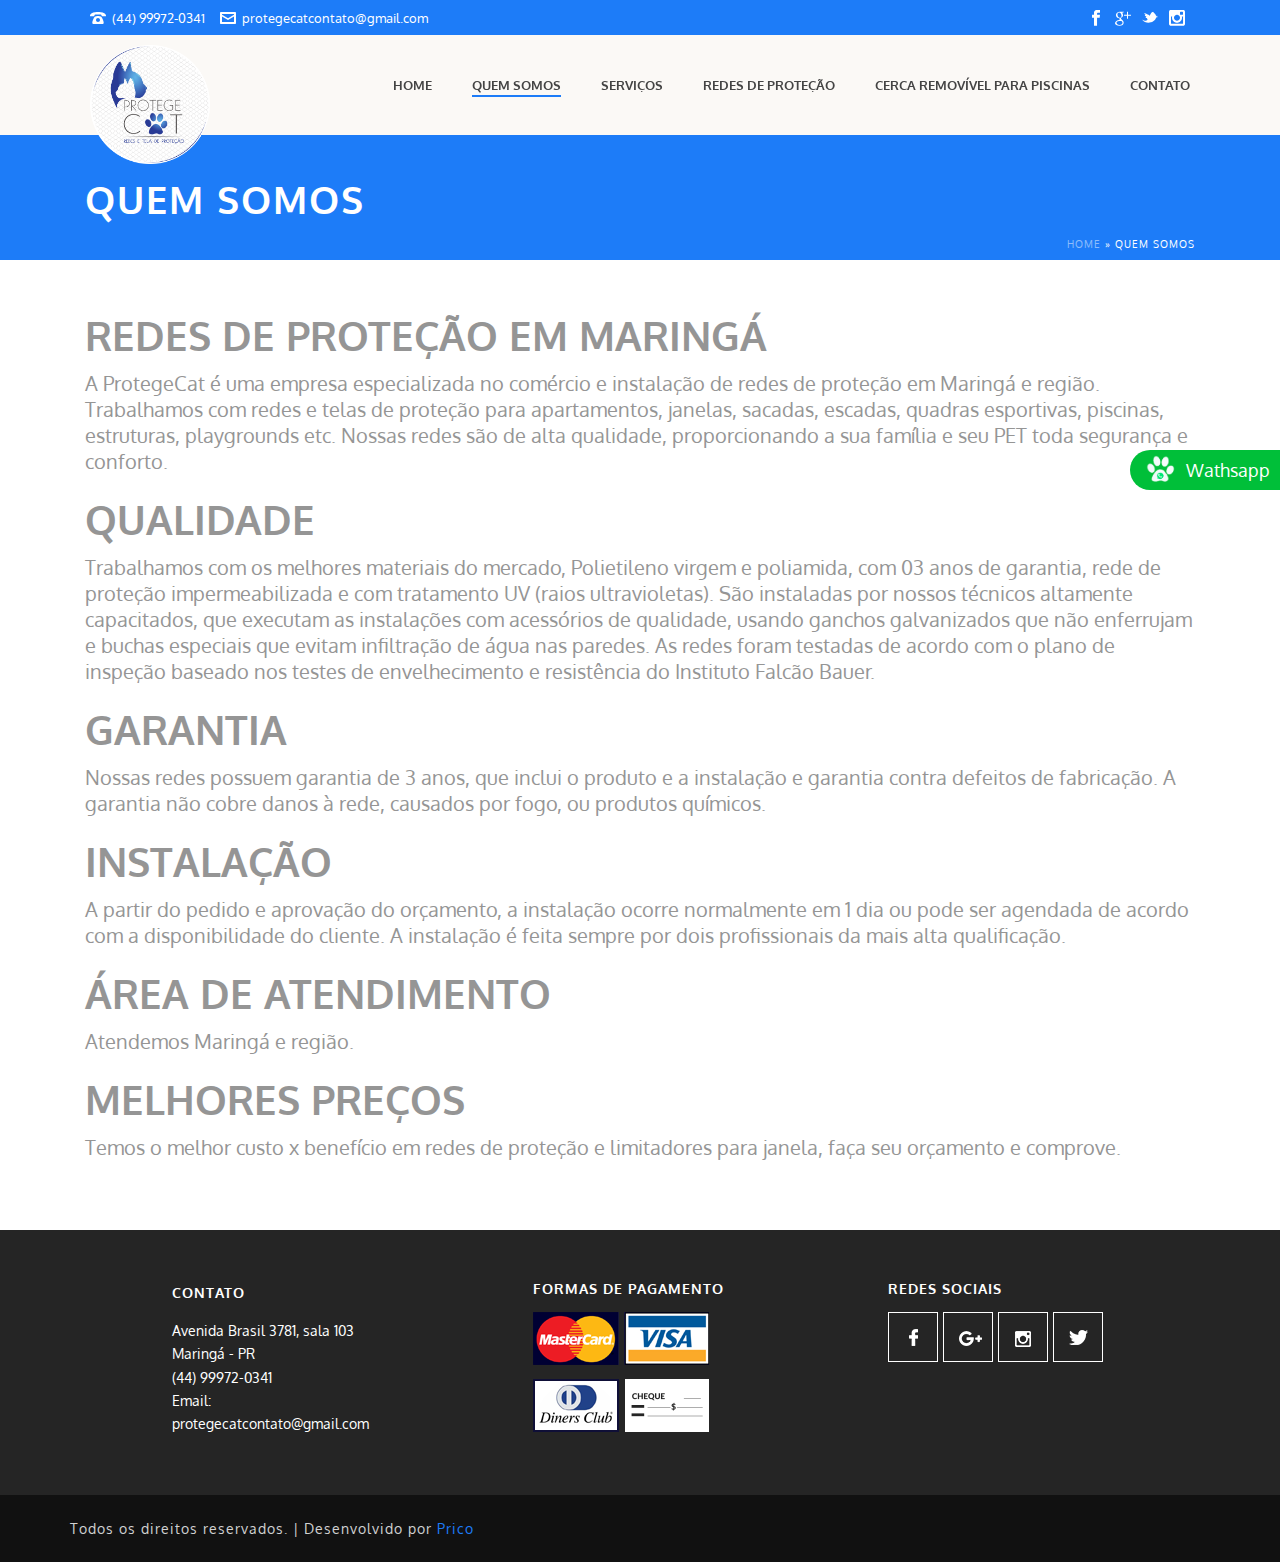
<file: quem-somos/index.html>
<!DOCTYPE html>
<html lang="pt-BR">
<head>
    <meta charset="UTF-8">
    <meta name="viewport" content="width=device-width, initial-scale=1.0">
    <meta http-equiv="X-UA-Compatible" content="ie=edge">
    <link rel="canonical" href="https://www.protegecat.com.br/quem-somos/" />
    <title>QUEM SOMOS | ProtegeCat</title>
    <link rel="stylesheet" href="../css/style.min.css">
    <link rel="preconnect" href="https://fonts.googleapis.com">
    <link rel="preconnect" href="https://fonts.gstatic.com" crossorigin>
    <link href="https://fonts.googleapis.com/css2?family=Oxygen:wght@400;700&display=swap" rel="stylesheet">
    <link rel="shortcut icon" href="../imgs/logo.png" type="image/x-icon">
</head>
<body>
    <div class="l-top">
        <div class="l-top__container u-centered">
            <div class="l-top__contact">
                <div class="c-contact c-phone">
                        <svg class="c-contact__svg" data-name="mk-moon-phone-3" data-cacheid="icon-6168d75b40351" xmlns="http://www.w3.org/2000/svg" viewBox="0 0 512 512"><path d="M457.153 103.648c53.267 30.284 54.847 62.709 54.849 85.349v3.397c0 5.182-4.469 9.418-9.928 9.418h-120.146c-5.459 0-9.928-4.236-9.928-9.418v-11.453c0-28.605-27.355-33.175-42.449-35.605-15.096-2.426-52.617-4.777-73.48-4.777h-.14300000000000002c-20.862 0-58.387 2.35-73.48 4.777-15.093 2.427-42.449 6.998-42.449 35.605v11.453c0 5.182-4.469 9.418-9.926 9.418h-120.146c-5.457 0-9.926-4.236-9.926-9.418v-3.397c0-22.64 1.58-55.065 54.847-85.349 63.35-36.01 153.929-39.648 201.08-39.648l.077.078.066-.078c47.152 0 137.732 3.634 201.082 39.648zm-201.152 88.352c-28.374 0-87.443 2.126-117.456 38.519-30.022 36.383-105.09 217.481-38.147 217.481h311.201c66.945 0-8.125-181.098-38.137-217.481-30.018-36.393-89.1-38.519-117.461-38.519zm-.001 192c-35.346 0-64-28.653-64-64s28.654-64 64-64c35.347 0 64 28.653 64 64s-28.653 64-64 64z"></path></svg>
                     <a href="tel:+5544999720341" class="c-contact__link">(44) 99972-0341</a>
                </div>
        
                <div class="c-contact c-email">
                        <svg class="c-contact__svg" data-name="mk-moon-envelop" data-cacheid="icon-6168d75b42933" xmlns="http://www.w3.org/2000/svg" viewBox="0 0 512 512"><path d="M480 64h-448c-17.6 0-32 14.4-32 32v320c0 17.6 14.4 32 32 32h448c17.6 0 32-14.4 32-32v-320c0-17.6-14.4-32-32-32zm-32 64v23l-192 113.143-192-113.143v-23h384zm-384 256v-177.286l192 113.143 192-113.143v177.286h-384z"></path></svg>
                    <a href="mailto:preotegecatcontato@gmail.com" class="c-contact__link">protegecatcontato@gmail.com</a>
                </div>
            </div>

            <ul class="c-socials">
                <li class="c-socials__item">
                    <a href="https://www.facebook.com/protegecat" class="c-socials__link">
                            <span class="u-hidden">Facebook</span>
                        <svg class="c-socials__icon" data-name="mk-jupiter-icon-simple-facebook" data-cacheid="icon-6168d75b45cb6" xmlns="http://www.w3.org/2000/svg" viewBox="0 0 512 512"><path d="M192.191 92.743v60.485h-63.638v96.181h63.637v256.135h97.069v-256.135h84.168s6.674-51.322 9.885-96.508h-93.666v-42.921c0-8.807 11.565-20.661 23.01-20.661h71.791v-95.719h-83.57c-111.317 0-108.686 86.262-108.686 99.142z"></path></svg>
                    </a>
                </li>
                <li class="c-socials__item">
                    <a href="#" class="c-socials__link">
                        <span class="u-hidden">Google plus</span>
                        <svg class="c-socials__icon" data-name="mk-jupiter-icon-simple-googleplus" data-cacheid="icon-6168d75b45fbd" xmlns="http://www.w3.org/2000/svg" viewBox="0 0 512 512"><path d="M416.146 153.104v-95.504h-32.146v95.504h-95.504v32.146h95.504v95.504h32.145v-95.504h95.504v-32.146h-95.504zm-128.75-95.504h-137.717c-61.745 0-119.869 48.332-119.869 102.524 0 55.364 42.105 100.843 104.909 100.843 4.385 0 8.613.296 12.772 0-4.074 7.794-6.982 16.803-6.982 25.925 0 12.17 5.192 22.583 12.545 31.46-5.303-.046-10.783.067-16.386.402-37.307 2.236-68.08 13.344-91.121 32.581-18.765 12.586-32.751 28.749-39.977 46.265-3.605 8.154-5.538 16.62-5.538 25.14l.018.82-.018.983c0 49.744 64.534 80.863 141.013 80.863 87.197 0 135.337-49.447 135.337-99.192l-.003-.363.003-.213-.019-1.478c-.007-.672-.012-1.346-.026-2.009-.012-.532-.029-1.058-.047-1.583-1.108-36.537-13.435-59.361-48.048-83.887-12.469-8.782-36.267-30.231-36.267-42.81 0-14.769 4.221-22.041 26.439-39.409 22.782-17.79 38.893-39.309 38.893-68.424 0-34.65-15.439-76.049-44.392-76.049h43.671l30.81-32.391zm-85.642 298.246c19.347 13.333 32.891 24.081 37.486 41.754v.001l.056.203c1.069 4.522 1.645 9.18 1.666 13.935-.325 37.181-26.35 66.116-100.199 66.116-52.713 0-90.82-31.053-91.028-68.414.005-.43.008-.863.025-1.292l.002-.051c.114-3.006.505-5.969 1.15-8.881.127-.54.241-1.082.388-1.617 1.008-3.942 2.502-7.774 4.399-11.478 18.146-21.163 45.655-33.045 82.107-35.377 28.12-1.799 53.515 2.818 63.95 5.101zm-47.105-107.993c-35.475-1.059-69.194-39.691-75.335-86.271-6.121-46.61 17.663-82.276 53.154-81.203 35.483 1.06 69.215 38.435 75.336 85.043 6.121 46.583-17.685 83.517-53.154 82.43z"></path></svg>
                    </a>
                </li>
                <li class="c-socials__item">
                    <a href="https://mobile.twitter.com/protegecat" class="c-socials__link">
                        <span class="u-hidden">Twitter</span>
                        <svg class="c-socials__icon" data-name="mk-jupiter-icon-simple-twitter" data-cacheid="icon-6168d75b4627a" xmlns="http://www.w3.org/2000/svg" viewBox="0 0 512 512"><path d="M454.058 213.822c28.724-2.382 48.193-15.423 55.683-33.132-10.365 6.373-42.524 13.301-60.269 6.681-.877-4.162-1.835-8.132-2.792-11.706-13.527-49.679-59.846-89.698-108.382-84.865 3.916-1.589 7.914-3.053 11.885-4.388 5.325-1.923 36.678-7.003 31.749-18.079-4.176-9.728-42.471 7.352-49.672 9.597 9.501-3.581 25.26-9.735 26.93-20.667-14.569 1.991-28.901 8.885-39.937 18.908 3.998-4.293 7.01-9.536 7.666-15.171-38.91 24.85-61.624 74.932-80.025 123.523-14.438-13.972-27.239-25.008-38.712-31.114-32.209-17.285-70.722-35.303-131.156-57.736-1.862 19.996 9.899 46.591 43.723 64.273-7.325-.986-20.736 1.219-31.462 3.773 4.382 22.912 18.627 41.805 57.251 50.918-17.642 1.163-26.767 5.182-35.036 13.841 8.043 15.923 27.656 34.709 62.931 30.82-39.225 16.935-15.998 48.234 15.93 43.565-54.444 56.244-140.294 52.123-189.596 5.08 128.712 175.385 408.493 103.724 450.21-65.225 31.23.261 49.605-10.823 60.994-23.05-17.99 3.053-44.072-.095-57.914-5.846z"></path></svg>
                    </a>
                </li>
                <li class="c-socials__item">
                    <a href="https://www.instagram.com/protegecatoficial/" class="c-socials__link">
                        <span class="u-hidden">Instagram</span>
                        <svg class="c-socials__icon" data-name="mk-jupiter-icon-simple-instagram" data-cacheid="icon-6168d75b4652b" xmlns="http://www.w3.org/2000/svg" viewBox="0 0 512 512"><path d="M452.8-6.4h-393.6c-33.6 0-59.2 25.6-59.2 59.2v393.6c0 32 40 59.2 59.2 59.2h393.6c32 0 59.2-27.2 59.2-59.2v-393.6c-1.6-33.6-27.2-59.2-59.2-59.2zm-100.8 83.2c0-11.2 8-19.2 19.2-19.2h57.6c11.2 0 19.2 8 19.2 19.2v57.6c0 11.2-8 19.2-19.2 19.2h-57.6c-11.2 0-19.2-8-19.2-19.2v-57.6zm-192 172.8c0-52.8 43.2-96 96-96s96 43.2 96 96-43.2 96-96 96-96-43.2-96-96zm289.6 172.8c0 11.2-9.6 19.2-19.2 19.2h-347.2c-11.2 0-19.2-8-19.2-19.2v-212.8h36.8c-3.2 12.8-4.8 25.6-4.8 40 0 88 72 160 160 160s160-72 160-160c0-14.4-1.6-27.2-4.8-40h38.4v212.8z"></path></svg>
                    </a>
                </li>
            </ul>
        </div>
    </div>
    
    <header class="l-header">
        <div class="l-header__container u-centered">            
            <a href="./" class="c-logo">
                <picture class="c-logo__img">
                    <source media="(min-width: 400px)" srcset="../imgs/logo.png">
                        <img src="../imgs/logo.png" alt="Logo ProtegeCat" class="c-logo__img">
                </picture>
            </a>
    
            <nav class="c-navigation">
                <input type="checkbox" aria-label="Open and close menu" role="button" id="chk" class="c-navigation__check" data-js="chk">
                <label for="chk" class="c-navigation__mobile" aria-controls="c-menu" type="button" title="menu">
                    <span></span>
                    <span></span>
                    <span></span>
                </label>
    
                <ul class="c-menu" id="c-menu" data-js="menu">
                    <li class="c-menu__item"><a href="https://www.protegecat.com.br/" class="c-menu__link">Home</a></li>
                    <li class="c-menu__item c-menu__item--actived"><a href="https://www.protegecat.com.br/quem-somos/" class="c-menu__link">Quem somos</a></li>
                    <li class="c-menu__item"><a href="https://www.protegecat.com.br/servicos/" class="c-menu__link">Serviços</a></li>
                    <li class="c-menu__item"><a href="https://www.protegecat.com.br/redes-de-protecao/" class="c-menu__link">Redes de Proteção</a></li>
                    <li class="c-menu__item"><a href="https://www.protegecat.com.br/cerca-removivel-para-piscinas/" class="c-menu__link">Cerca Removível para Piscinas</a></li>
                    <li class="c-menu__item"><a href="https://www.protegecat.com.br/contato/" class="c-menu__link">Contato</a></li>
                </ul>                                   
            </nav>
        </div>
    </header>

    <main class="l-main">
        <section class="l-page">
            <div class="l-page__container u-centered">
                <h1 class="l-page__title">Quem somos</h1>
                
                <div class="c-breadcrumbs">
                    <a href="./" class="c-breadcrumbs__link">Home</a>  » 
                    <span class="c-breadcrumbs__last" aria-current="page">Quem somos</span>
                </div>
            </div>
        </section>

        <section class="l-who">
            <div class="l-who__container u-centered">
                <div class="l-who__article">
                    <h2 class="l-who__title">Redes de proteção em Maringá</h2>
                            
                    <p class="l-who__desc">
                        A ProtegeCat é uma empresa especializada no comércio e instalação de redes de proteção em Maringá e região. Trabalhamos com redes e telas de proteção para apartamentos, janelas, sacadas, escadas, quadras esportivas, piscinas, estruturas, playgrounds etc. Nossas redes são de alta qualidade, proporcionando a sua família e seu PET toda segurança e conforto. 
                    </p>
                </div>

                <div class="l-who__article">
                    <h2 class="l-who__title">Qualidade</h2>
                            
                    <p class="l-who__desc">
                        Trabalhamos com os melhores materiais do mercado, Polietileno virgem e poliamida, com 03 anos de garantia, rede de proteção impermeabilizada e com tratamento UV (raios ultravioletas). São instaladas por nossos técnicos altamente capacitados, que executam as instalações com acessórios de qualidade, usando ganchos galvanizados que não enferrujam e buchas especiais que evitam infiltração de água nas paredes. As redes foram testadas de acordo com o plano de inspeção baseado nos testes de envelhecimento e resistência do Instituto Falcão Bauer.
                    </p>
                </div>

                <div class="l-who__article">
                    <h2 class="l-who__title">Garantia</h2>
                            
                    <p class="l-who__desc">
                        Nossas redes possuem garantia de 3 anos, que inclui o produto e a instalação e garantia contra defeitos de fabricação. A garantia não cobre danos à rede, causados por fogo, ou produtos químicos.
                    </p>
                </div>

                <div class="l-who__article">
                    <h2 class="l-who__title">Instalação</h2>
                            
                    <p class="l-who__desc">
                        A partir do pedido e aprovação do orçamento, a instalação ocorre normalmente em 1 dia ou pode ser agendada de acordo com a disponibilidade do cliente. A instalação é feita sempre por dois profissionais da mais alta qualificação. 
                    </p>
                </div>                 

                <div class="l-who__article">
                    <h2 class="l-who__title">Área de atendimento</h2>
                            
                    <p class="l-who__desc">
                        Atendemos Maringá e região.
                    </p>
                </div>

                <div class="l-who__article">
                    <h2 class="l-who__title">Melhores preços</h2>
                            
                    <p class="l-who__desc">
                        Temos o melhor custo x benefício em redes de proteção e limitadores para janela, faça seu orçamento e comprove.
                    </p>
                </div>
            </div>
        </section>
    </main>
    
    <footer class="l-footer">
        <div class="l-footer__container u-centered">
            <div class="l-footer__contact">
                <h2 class="u-hidden">Solicite um orçamento</h2>
                <h3 class="l-footer__contact-title">Contato</h3>
                <address class="l-footer__address">
                    Avenida Brasil 3781, sala 103 <br>
                    Maringá - PR
                </address>
    
                <div class="l-footer__phone">
                    <!-- <div>
                        (41) 3257-8502
                    </div> -->
                    <div>
                        (44) 99972-0341
                    </div>
                </div>
    
                <div class="l-footer__email">
                    <span class="l-footer__text-email">Email:</span>protegecatcontato@gmail.com
                </div>
            </div>
    
            <div class="l-footer__pay">
                <h3 class="l-footer__pay-title">Formas de Pagamento</h3>
                
                <p>
                    <img src="../imgs/img-forma-pagamento.png" alt="Cartões para pagamento" class="l-footer__img">
                </p>
            </div>
    
            <div class="l-footer__socials">
                <h3 class="l-footer__socials-title">Redes Sociais</h3>
    
                <ul class="c-socials c-socials--footer">
                    <li class="c-socials__item">
                        <a href="https://www.facebook.com/protegecat" class="c-socials__link">
                            <img src="../imgs/ico-facebook.png" alt="Ícone do Facebook">
                        </a>
                    </li>
                    <li class="c-socials__item">
                        <a href="" class="c-socials__link">
                            <img src="../imgs/ico-google-plus.png" alt="Ícone do Google plus">
                        </a>
                    </li>
                    <li class="c-socials__item">
                        <a href="https://www.instagram.com/protegecatoficial/" class="c-socials__link">
                            <img src="../imgs/ico-instagram.png" alt="ícone do Instagram">
                        </a>
                    </li>
                    <li class="c-socials__item">
                        <a href="https://mobile.twitter.com/protegecat" class="c-socials__link">
                            <img src="../imgs/ico-twitter.png" alt="Ícone do Twitter">
                        </a>
                    </li>
                </ul>
            </div>
        </div>

        <div class="l-subfooter">
            <p class="copyright u-centered">
                Todos os direitos reservados. | Desenvolvido por <span class="l-subfooter__author">Prico</span>
            </p>
        </div>

        <div class="c-wathsapp">
            <a href="https://api.whatsapp.com/send?phone=5544999720341&text=Olá ProtegeCat!"
            target="_blank" class="c-wathsapp__link" style="background-color: #00BF39; padding: 5px 16px;">
                <img src="../imgs/Wathsapp-branco.png" alt="Ícone do Wathsapp em forma de pata" class="c-wathsapp__icon">
                <span class="c-wathsapp__title">Wathsapp</span>
            </a>
        </div>
    </footer>
</body>
</html>
</file>
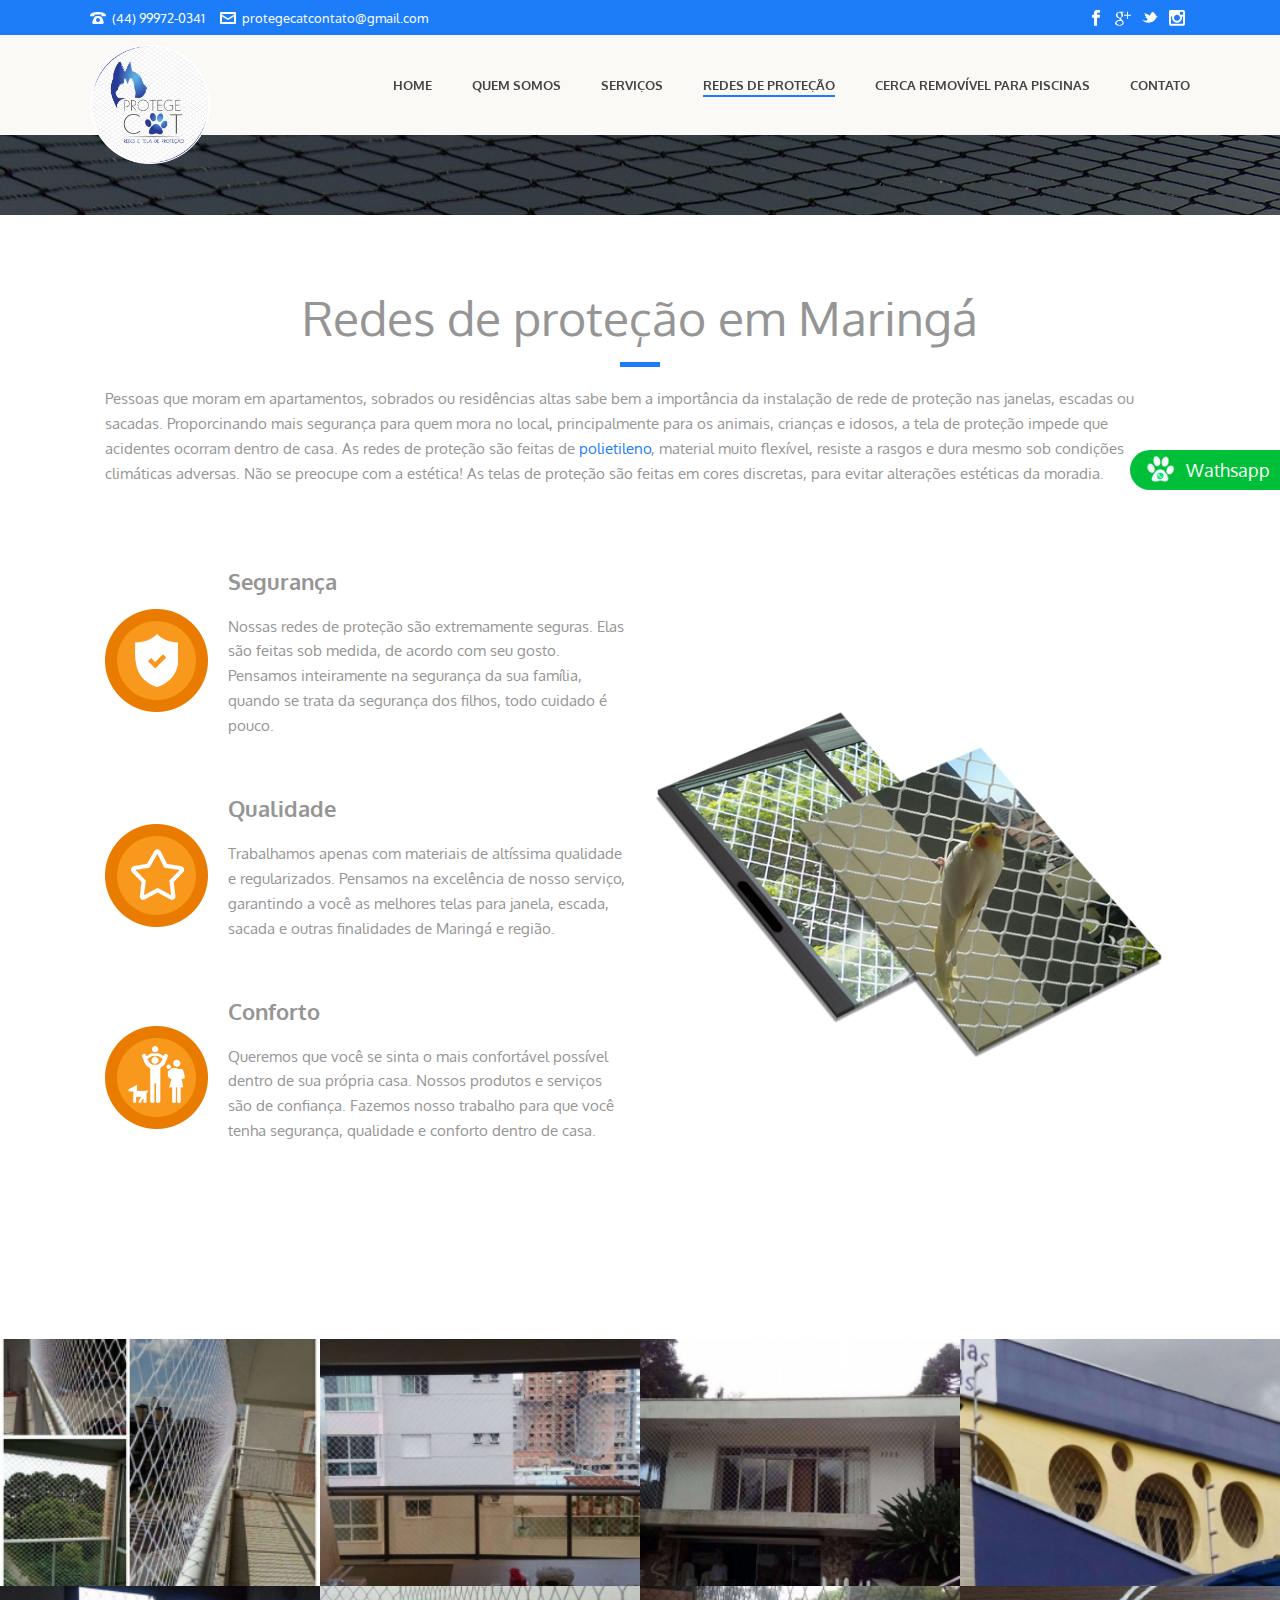
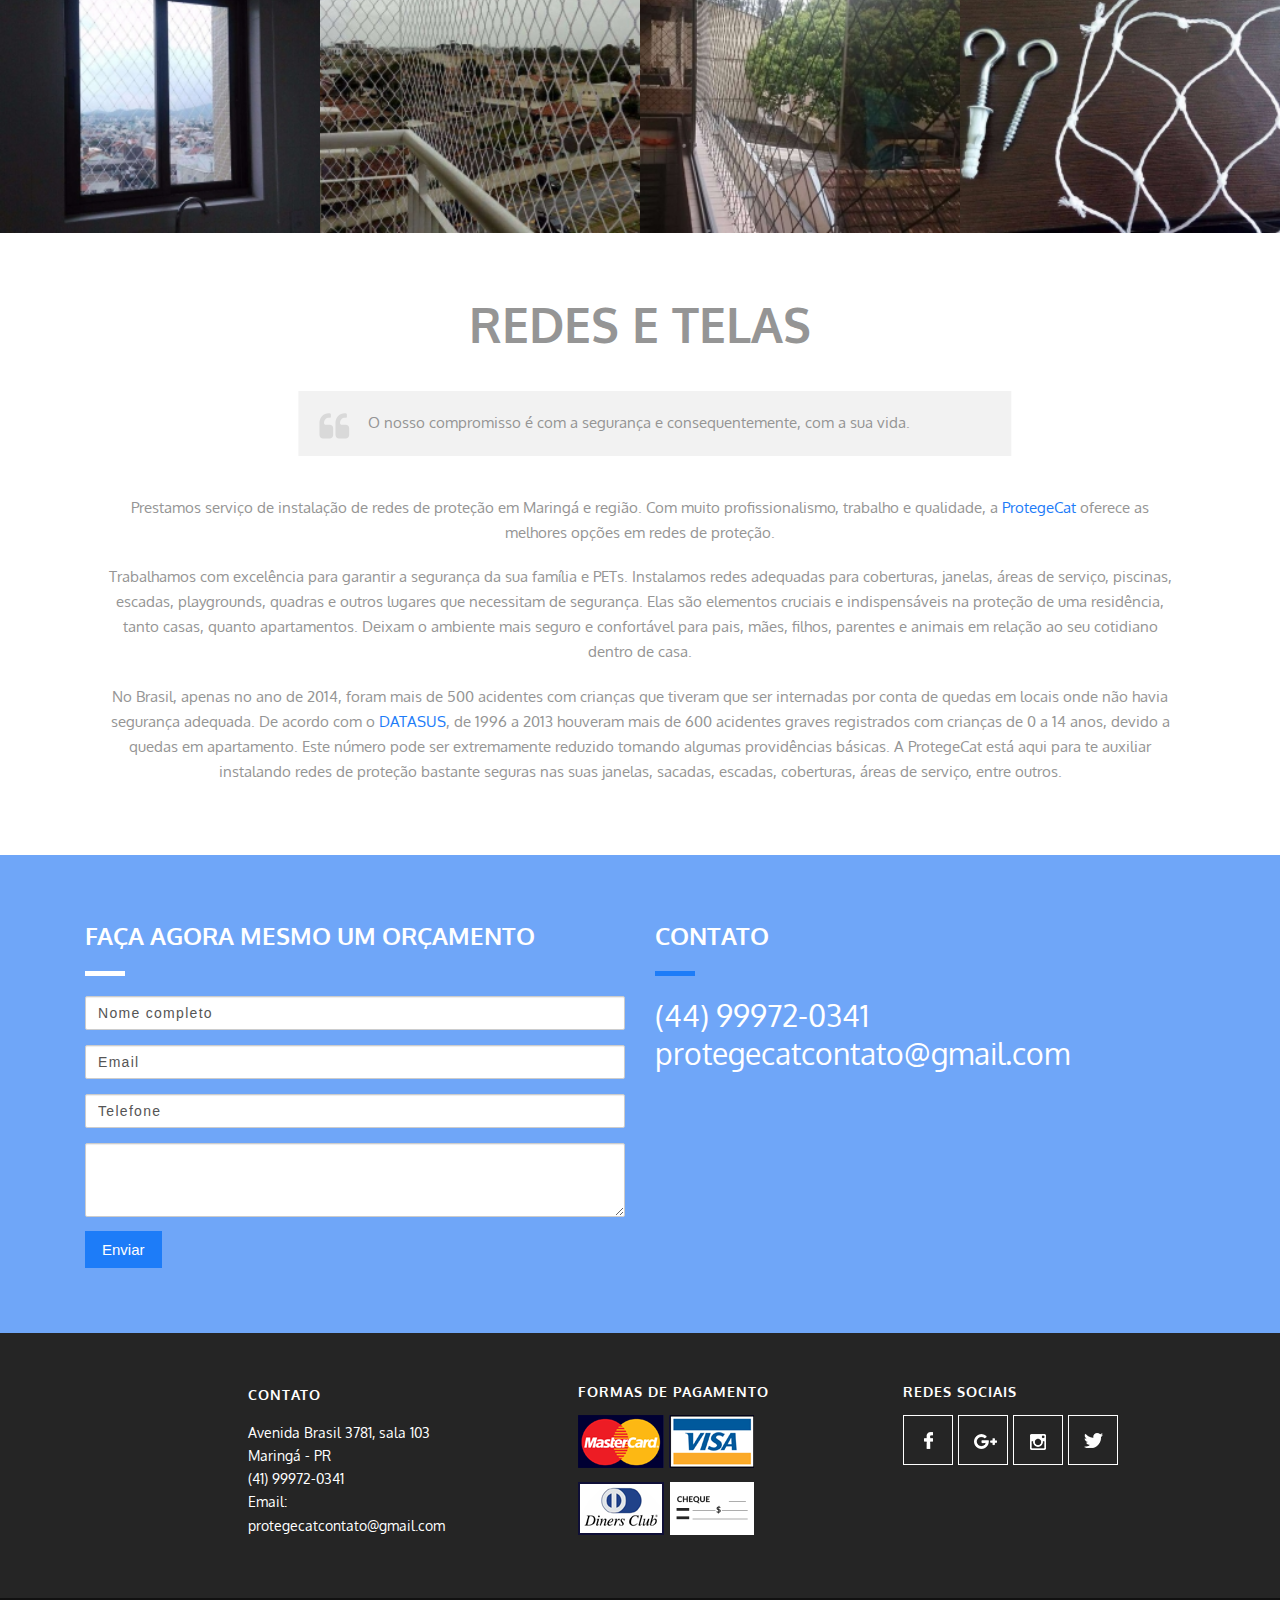
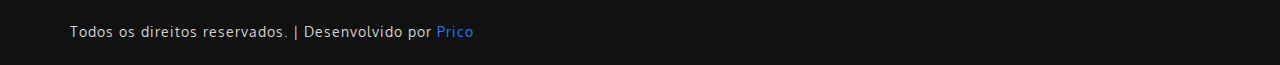
<file: redes-de-protecao/index.html>
<!DOCTYPE html>
<html lang="pt-BR">
<head>
    <meta charset="UTF-8">
    <meta name="viewport" content="width=device-width, initial-scale=1.0">
    <meta http-equiv="X-UA-Compatible" content="ie=edge">
    <link rel="canonical" href="https://www.protegecat.com.br/redes-de-protecao/" />
    <meta name="description" content="Prestamos serviço de instalação de redes e telas de proteção em Maringá e Região. Agende um orçamento: (44) 99972-0341.">
    <title>Redes de proteção em Maringá | ProtegeCat</title>
    <link rel="stylesheet" href="../css/style.min.css">
    <link rel="preconnect" href="https://fonts.googleapis.com">
    <link rel="preconnect" href="https://fonts.gstatic.com" crossorigin>
    <link href="https://fonts.googleapis.com/css2?family=Oxygen:wght@400;700&display=swap" rel="stylesheet">
    <link rel="shortcut icon" href="../imgs/logo.png" type="image/x-icon">
</head>
<body id="page-redes">

    <div class="l-top">
        <div class="l-top__container u-centered">
            <div class="l-top__contact">
                <div class="c-contact c-phone">
                        <svg class="c-contact__svg" data-name="mk-moon-phone-3" data-cacheid="icon-6168d75b40351" xmlns="http://www.w3.org/2000/svg" viewBox="0 0 512 512"><path d="M457.153 103.648c53.267 30.284 54.847 62.709 54.849 85.349v3.397c0 5.182-4.469 9.418-9.928 9.418h-120.146c-5.459 0-9.928-4.236-9.928-9.418v-11.453c0-28.605-27.355-33.175-42.449-35.605-15.096-2.426-52.617-4.777-73.48-4.777h-.14300000000000002c-20.862 0-58.387 2.35-73.48 4.777-15.093 2.427-42.449 6.998-42.449 35.605v11.453c0 5.182-4.469 9.418-9.926 9.418h-120.146c-5.457 0-9.926-4.236-9.926-9.418v-3.397c0-22.64 1.58-55.065 54.847-85.349 63.35-36.01 153.929-39.648 201.08-39.648l.077.078.066-.078c47.152 0 137.732 3.634 201.082 39.648zm-201.152 88.352c-28.374 0-87.443 2.126-117.456 38.519-30.022 36.383-105.09 217.481-38.147 217.481h311.201c66.945 0-8.125-181.098-38.137-217.481-30.018-36.393-89.1-38.519-117.461-38.519zm-.001 192c-35.346 0-64-28.653-64-64s28.654-64 64-64c35.347 0 64 28.653 64 64s-28.653 64-64 64z"></path></svg>
                     <a href="tel:+5544999720341" class="c-contact__link">(44) 99972-0341</a>
                </div>
        
                <div class="c-contact c-email">
                        <svg class="c-contact__svg" data-name="mk-moon-envelop" data-cacheid="icon-6168d75b42933" xmlns="http://www.w3.org/2000/svg" viewBox="0 0 512 512"><path d="M480 64h-448c-17.6 0-32 14.4-32 32v320c0 17.6 14.4 32 32 32h448c17.6 0 32-14.4 32-32v-320c0-17.6-14.4-32-32-32zm-32 64v23l-192 113.143-192-113.143v-23h384zm-384 256v-177.286l192 113.143 192-113.143v177.286h-384z"></path></svg>
                    <a href="mailto:preotegecatcontato@gmail.com" class="c-contact__link">protegecatcontato@gmail.com</a>
                </div>
            </div>

            <ul class="c-socials">
                <li class="c-socials__item">
                    <a href="https://www.facebook.com/protegecat" class="c-socials__link">
                        <span class="u-hidden">Facebook</span>
                        <svg class="c-socials__icon" data-name="mk-jupiter-icon-simple-facebook" data-cacheid="icon-6168d75b45cb6" xmlns="http://www.w3.org/2000/svg" viewBox="0 0 512 512"><path d="M192.191 92.743v60.485h-63.638v96.181h63.637v256.135h97.069v-256.135h84.168s6.674-51.322 9.885-96.508h-93.666v-42.921c0-8.807 11.565-20.661 23.01-20.661h71.791v-95.719h-83.57c-111.317 0-108.686 86.262-108.686 99.142z"></path></svg>
                    </a>
                </li>
                <li class="c-socials__item">
                    <a href="#" class="c-socials__link">
                        <span class="u-hidden">Google plus</span>
                        <svg class="c-socials__icon" data-name="mk-jupiter-icon-simple-googleplus" data-cacheid="icon-6168d75b45fbd" xmlns="http://www.w3.org/2000/svg" viewBox="0 0 512 512"><path d="M416.146 153.104v-95.504h-32.146v95.504h-95.504v32.146h95.504v95.504h32.145v-95.504h95.504v-32.146h-95.504zm-128.75-95.504h-137.717c-61.745 0-119.869 48.332-119.869 102.524 0 55.364 42.105 100.843 104.909 100.843 4.385 0 8.613.296 12.772 0-4.074 7.794-6.982 16.803-6.982 25.925 0 12.17 5.192 22.583 12.545 31.46-5.303-.046-10.783.067-16.386.402-37.307 2.236-68.08 13.344-91.121 32.581-18.765 12.586-32.751 28.749-39.977 46.265-3.605 8.154-5.538 16.62-5.538 25.14l.018.82-.018.983c0 49.744 64.534 80.863 141.013 80.863 87.197 0 135.337-49.447 135.337-99.192l-.003-.363.003-.213-.019-1.478c-.007-.672-.012-1.346-.026-2.009-.012-.532-.029-1.058-.047-1.583-1.108-36.537-13.435-59.361-48.048-83.887-12.469-8.782-36.267-30.231-36.267-42.81 0-14.769 4.221-22.041 26.439-39.409 22.782-17.79 38.893-39.309 38.893-68.424 0-34.65-15.439-76.049-44.392-76.049h43.671l30.81-32.391zm-85.642 298.246c19.347 13.333 32.891 24.081 37.486 41.754v.001l.056.203c1.069 4.522 1.645 9.18 1.666 13.935-.325 37.181-26.35 66.116-100.199 66.116-52.713 0-90.82-31.053-91.028-68.414.005-.43.008-.863.025-1.292l.002-.051c.114-3.006.505-5.969 1.15-8.881.127-.54.241-1.082.388-1.617 1.008-3.942 2.502-7.774 4.399-11.478 18.146-21.163 45.655-33.045 82.107-35.377 28.12-1.799 53.515 2.818 63.95 5.101zm-47.105-107.993c-35.475-1.059-69.194-39.691-75.335-86.271-6.121-46.61 17.663-82.276 53.154-81.203 35.483 1.06 69.215 38.435 75.336 85.043 6.121 46.583-17.685 83.517-53.154 82.43z"></path></svg>
                    </a>
                </li>
                <li class="c-socials__item">
                    <a href="https://mobile.twitter.com/protegecat" class="c-socials__link">
                        <span class="u-hidden">Twitter</span>
                        <svg class="c-socials__icon" data-name="mk-jupiter-icon-simple-twitter" data-cacheid="icon-6168d75b4627a" xmlns="http://www.w3.org/2000/svg" viewBox="0 0 512 512"><path d="M454.058 213.822c28.724-2.382 48.193-15.423 55.683-33.132-10.365 6.373-42.524 13.301-60.269 6.681-.877-4.162-1.835-8.132-2.792-11.706-13.527-49.679-59.846-89.698-108.382-84.865 3.916-1.589 7.914-3.053 11.885-4.388 5.325-1.923 36.678-7.003 31.749-18.079-4.176-9.728-42.471 7.352-49.672 9.597 9.501-3.581 25.26-9.735 26.93-20.667-14.569 1.991-28.901 8.885-39.937 18.908 3.998-4.293 7.01-9.536 7.666-15.171-38.91 24.85-61.624 74.932-80.025 123.523-14.438-13.972-27.239-25.008-38.712-31.114-32.209-17.285-70.722-35.303-131.156-57.736-1.862 19.996 9.899 46.591 43.723 64.273-7.325-.986-20.736 1.219-31.462 3.773 4.382 22.912 18.627 41.805 57.251 50.918-17.642 1.163-26.767 5.182-35.036 13.841 8.043 15.923 27.656 34.709 62.931 30.82-39.225 16.935-15.998 48.234 15.93 43.565-54.444 56.244-140.294 52.123-189.596 5.08 128.712 175.385 408.493 103.724 450.21-65.225 31.23.261 49.605-10.823 60.994-23.05-17.99 3.053-44.072-.095-57.914-5.846z"></path></svg>
                    </a>
                </li>
                <li class="c-socials__item">
                    <a href="https://www.instagram.com/protegecatoficial/" class="c-socials__link">
                        <span class="u-hidden">Instagram</span>
                        <svg class="c-socials__icon" data-name="mk-jupiter-icon-simple-instagram" data-cacheid="icon-6168d75b4652b" xmlns="http://www.w3.org/2000/svg" viewBox="0 0 512 512"><path d="M452.8-6.4h-393.6c-33.6 0-59.2 25.6-59.2 59.2v393.6c0 32 40 59.2 59.2 59.2h393.6c32 0 59.2-27.2 59.2-59.2v-393.6c-1.6-33.6-27.2-59.2-59.2-59.2zm-100.8 83.2c0-11.2 8-19.2 19.2-19.2h57.6c11.2 0 19.2 8 19.2 19.2v57.6c0 11.2-8 19.2-19.2 19.2h-57.6c-11.2 0-19.2-8-19.2-19.2v-57.6zm-192 172.8c0-52.8 43.2-96 96-96s96 43.2 96 96-43.2 96-96 96-96-43.2-96-96zm289.6 172.8c0 11.2-9.6 19.2-19.2 19.2h-347.2c-11.2 0-19.2-8-19.2-19.2v-212.8h36.8c-3.2 12.8-4.8 25.6-4.8 40 0 88 72 160 160 160s160-72 160-160c0-14.4-1.6-27.2-4.8-40h38.4v212.8z"></path></svg>
                    </a>
                </li>
            </ul>
        </div>
    </div>
    
    <header class="l-header">
        <div class="l-header__container u-centered">            
            <a href="./" class="c-logo">
                <picture class="c-logo__img">
                    <source media="(min-width: 400px)" srcset="../imgs/logo.png">
                        <img src="../imgs/logo.png" alt="Logo ProtegeCat" class="c-logo__img">
                </picture>
            </a>
    
            <nav class="c-navigation">
                <input type="checkbox" aria-label="Open and close menu" role="button" id="chk" class="c-navigation__check" data-js="chk">
                <label for="chk" class="c-navigation__mobile" aria-controls="c-menu" type="button" title="menu">
                    <span></span>
                    <span></span>
                    <span></span>
                </label>
    
                <ul class="c-menu" id="c-menu" data-js="menu">
                    <li class="c-menu__item"><a href="https://www.protegecat.com.br/" class="c-menu__link">Home</a></li>
                    <li class="c-menu__item"><a href="https://www.protegecat.com.br/quem-somos/" class="c-menu__link">Quem somos</a></li>
                    <li class="c-menu__item"><a href="https://www.protegecat.com.br/servicos/" class="c-menu__link">Serviços</a></li>
                    <li class="c-menu__item c-menu__item--actived"><a href="https://www.protegecat.com.br/redes-de-protecao/" class="c-menu__link">Redes de Proteção</a></li>
                    <li class="c-menu__item"><a href="https://www.protegecat.com.br/cerca-removivel-para-piscinas/" class="c-menu__link">Cerca Removível para Piscinas</a></li>
                    <li class="c-menu__item"><a href="https://www.protegecat.com.br/contato/" class="c-menu__link">Contato</a></li>
                </ul>                                     
            </nav>
        </div>
    </header>
    <main class="l-main">
           <div class="l-page__top">
                <img src="banner-redes-de-protecao.jpg" alt="Banner rede de proteção">
           </div>    
    
            <section class="l-page-redes">
                <div class="l-page-redes__container u-centered">
                    <h1 class="l-page-redes__title">Redes de proteção em Maringá</h1>

                    <p class="l-page-redes__desc">
                        Pessoas que moram em apartamentos, sobrados ou residências altas sabe bem a importância da instalação de rede de proteção nas janelas, escadas ou sacadas. Proporcinando mais segurança para quem mora no local, principalmente para os animais, crianças e idosos, a tela de proteção impede que acidentes ocorram dentro de casa. As redes de proteção são feitas de <a href="https://www.protegecat.com.br/polietileno-ou-poliamida-qual-rede-utilizar/" class="l-page-redes__link">polietileno</a>, material muito flexível, resiste a rasgos e dura mesmo sob condições climáticas adversas. Não se preocupe com a estética! As telas de proteção são feitas em cores discretas, para evitar alterações estéticas da moradia. 
                    </p>  
                    <section class="l-page-redes__caracteristics">
                        <ul class="c-caracteristics">
                            <li class="c-caracteristics__item">
                                <img src="img-seguranca.png" alt="Escudo Segurança" class="c-caracteristics__img">

                                <div class="c-caracteristics__info">
                                    <h2 class="c-caracteristics__title">Segurança</h2>
                                    <p class="c-caracteristics__desc">
                                        Nossas redes de proteção são extremamente seguras. Elas são feitas sob medida, de acordo com seu gosto. Pensamos inteiramente na segurança da sua família, quando se trata da segurança dos filhos, todo cuidado é pouco.
                                    </p>
                                </div>
                            </li>

                            <li class="c-caracteristics__item">
                                <img src="img-qualidade.png" alt="Escudo Qualidade" class="c-caracteristics__img">

                                <div class="c-caracteristics__info">
                                    <h2 class="c-caracteristics__title">Qualidade</h2>
                                    <p class="c-caracteristics__desc">
                                        Trabalhamos apenas com materiais de altíssima qualidade e regularizados. Pensamos na excelência de nosso serviço, garantindo a você as melhores telas para janela, escada, sacada e outras finalidades de Maringá e região.
                                    </p>
                                </div>
                            </li>    
                            
                            <li class="c-caracteristics__item">
                                <img src="icon-conforto.png" alt="Escudo Qualidade" class="c-caracteristics__img">

                                <div class="c-caracteristics__info">
                                    <h2 class="c-caracteristics__title">Conforto</h2>
                                    <p class="c-caracteristics__desc">
                                        Queremos que você se sinta o mais confortável possível dentro de sua própria casa. Nossos produtos e serviços são de confiança. Fazemos nosso trabalho para que você tenha segurança, qualidade e conforto dentro de casa.
                                    </p>
                                </div>
                            </li>  
                        </ul>

                        <div class="c-photo">
                            <img src="redes-de-protecao-curitiba.png" alt="Pássaro pendurado na rede">
                        </div>  
                    </section>
                </div> 
                
                <section class="l-gallery u-fix">
                    <div class="l-gallery__item">
                        <label class="l-gallery__link" for="modal-1"><img src="redes-de-protecao-curitiba-n5mn0s0uchrzetrysctasu1hstakf3muxl2ddhyqa8.jpg" alt="Sala apartamento" class="l-gallery__img">
                            <div class="l-gallery__info">
                                <svg class="l-gallery__icon" data-name="mk-jupiter-icon-plus-circle" data-cacheid="icon-616e47aed2e5a" xmlns="http://www.w3.org/2000/svg" viewBox="0 0 512 512"><path d="M240 24c115.2 0 209.6 94.4 209.6 209.6s-94.4 209.6-209.6 209.6-209.6-94.4-209.6-209.6 94.4-209.6 209.6-209.6zm0-30.4c-132.8 0-240 107.2-240 240s107.2 240 240 240 240-107.2 240-240-107.2-240-240-240zm80 256h-160c-9.6 0-16-6.4-16-16s6.4-16 16-16h160c9.6 0 16 6.4 16 16s-6.4 16-16 16zm-80 80c-9.6 0-16-6.4-16-16v-160c0-9.6 6.4-16 16-16s16 6.4 16 16v160c0 9.6-6.4 16-16 16z"></path></svg>
                            </div>
                        </label>                        
                    </div>
                    <div class="l-gallery__item">
                        <label class="l-gallery__link" for="modal-2"><img src="redes-de-protecao-n56xyjxowaszpdzr3bfdi4gqc5j2cyevgx5ynrl0uo.jpg" alt="Quadra de esporte" class="l-gallery__img">
                            <div class="l-gallery__info">
                                <svg class="l-gallery__icon" data-name="mk-jupiter-icon-plus-circle" data-cacheid="icon-616e47aed2e5a" xmlns="http://www.w3.org/2000/svg" viewBox="0 0 512 512"><path d="M240 24c115.2 0 209.6 94.4 209.6 209.6s-94.4 209.6-209.6 209.6-209.6-94.4-209.6-209.6 94.4-209.6 209.6-209.6zm0-30.4c-132.8 0-240 107.2-240 240s107.2 240 240 240 240-107.2 240-240-107.2-240-240-240zm80 256h-160c-9.6 0-16-6.4-16-16s6.4-16 16-16h160c9.6 0 16 6.4 16 16s-6.4 16-16 16zm-80 80c-9.6 0-16-6.4-16-16v-160c0-9.6 6.4-16 16-16s16 6.4 16 16v160c0 9.6-6.4 16-16 16z"></path></svg>
                            </div>
                        </label>
                    </div>                
                    <div class="l-gallery__item">
                        <label class="l-gallery__link" for="modal-3"><img src="redes-de-protecao-em-curitiba-n56xypkq1b0pn1rk6dv4x31hwgr9n519hp2vjfcntc.jpg" alt="Janela com rede de proteção" class="l-gallery__img">
                            <div class="l-gallery__info">
                                <svg class="l-gallery__icon" data-name="mk-jupiter-icon-plus-circle" data-cacheid="icon-616e47aed2e5a" xmlns="http://www.w3.org/2000/svg" viewBox="0 0 512 512"><path d="M240 24c115.2 0 209.6 94.4 209.6 209.6s-94.4 209.6-209.6 209.6-209.6-94.4-209.6-209.6 94.4-209.6 209.6-209.6zm0-30.4c-132.8 0-240 107.2-240 240s107.2 240 240 240 240-107.2 240-240-107.2-240-240-240zm80 256h-160c-9.6 0-16-6.4-16-16s6.4-16 16-16h160c9.6 0 16 6.4 16 16s-6.4 16-16 16zm-80 80c-9.6 0-16-6.4-16-16v-160c0-9.6 6.4-16 16-16s16 6.4 16 16v160c0 9.6-6.4 16-16 16z"></path></svg>
                            </div>
                        </label>
                    </div>
                    <div class="l-gallery__item">
                        <label class="l-gallery__link" for="modal-4"><img src="redes-e-telas-n56xytc2sn5uxhm3kfhn723ca08qhxg6u7otgj734g.jpg" alt="Limitador de janela" class="l-gallery__img">
                            <div class="l-gallery__info">
                                <svg class="l-gallery__icon" data-name="mk-jupiter-icon-plus-circle" data-cacheid="icon-616e47aed2e5a" xmlns="http://www.w3.org/2000/svg" viewBox="0 0 512 512"><path d="M240 24c115.2 0 209.6 94.4 209.6 209.6s-94.4 209.6-209.6 209.6-209.6-94.4-209.6-209.6 94.4-209.6 209.6-209.6zm0-30.4c-132.8 0-240 107.2-240 240s107.2 240 240 240 240-107.2 240-240-107.2-240-240-240zm80 256h-160c-9.6 0-16-6.4-16-16s6.4-16 16-16h160c9.6 0 16 6.4 16 16s-6.4 16-16 16zm-80 80c-9.6 0-16-6.4-16-16v-160c0-9.6 6.4-16 16-16s16 6.4 16 16v160c0 9.6-6.4 16-16 16z"></path></svg>
                            </div>
                        </label>
                    </div>
                    <div class="l-gallery__item">
                        <label class="l-gallery__link" for="modal-5"><img src="rede-para-janela-n56xyy19qtcajjf9szis1iwn8xlkkeyuiuy8ux049c.jpg" alt="Sala apartamento" class="l-gallery__img">
                            <div class="l-gallery__info">
                                <svg class="l-gallery__icon" data-name="mk-jupiter-icon-plus-circle" data-cacheid="icon-616e47aed2e5a" xmlns="http://www.w3.org/2000/svg" viewBox="0 0 512 512"><path d="M240 24c115.2 0 209.6 94.4 209.6 209.6s-94.4 209.6-209.6 209.6-209.6-94.4-209.6-209.6 94.4-209.6 209.6-209.6zm0-30.4c-132.8 0-240 107.2-240 240s107.2 240 240 240 240-107.2 240-240-107.2-240-240-240zm80 256h-160c-9.6 0-16-6.4-16-16s6.4-16 16-16h160c9.6 0 16 6.4 16 16s-6.4 16-16 16zm-80 80c-9.6 0-16-6.4-16-16v-160c0-9.6 6.4-16 16-16s16 6.4 16 16v160c0 9.6-6.4 16-16 16z"></path></svg>
                            </div>
                        </label>                        
                    </div>
                    <div class="l-gallery__item">
                        <label class="l-gallery__link" for="modal-6"><img src="rede-de-protecao-para-criancas-n56xz5jz9hml4f4cl2rslh0c00ki9zsp7w64p4oyvk.jpg" alt="Quadra de esporte" class="l-gallery__img">
                            <div class="l-gallery__info">
                                <svg class="l-gallery__icon" data-name="mk-jupiter-icon-plus-circle" data-cacheid="icon-616e47aed2e5a" xmlns="http://www.w3.org/2000/svg" viewBox="0 0 512 512"><path d="M240 24c115.2 0 209.6 94.4 209.6 209.6s-94.4 209.6-209.6 209.6-209.6-94.4-209.6-209.6 94.4-209.6 209.6-209.6zm0-30.4c-132.8 0-240 107.2-240 240s107.2 240 240 240 240-107.2 240-240-107.2-240-240-240zm80 256h-160c-9.6 0-16-6.4-16-16s6.4-16 16-16h160c9.6 0 16 6.4 16 16s-6.4 16-16 16zm-80 80c-9.6 0-16-6.4-16-16v-160c0-9.6 6.4-16 16-16s16 6.4 16 16v160c0 9.6-6.4 16-16 16z"></path></svg>
                            </div>
                        </label>
                    </div>                
                    <div class="l-gallery__item">
                        <label class="l-gallery__link" for="modal-7"><img src="rede-de-protecao-para-animais-n56znuyqnaq8xsxx3tfe4nj14vcwe9smkcy1hgon0w.jpg" alt="Janela com rede de proteção" class="l-gallery__img">
                            <div class="l-gallery__info">
                                <svg class="l-gallery__icon" data-name="mk-jupiter-icon-plus-circle" data-cacheid="icon-616e47aed2e5a" xmlns="http://www.w3.org/2000/svg" viewBox="0 0 512 512"><path d="M240 24c115.2 0 209.6 94.4 209.6 209.6s-94.4 209.6-209.6 209.6-209.6-94.4-209.6-209.6 94.4-209.6 209.6-209.6zm0-30.4c-132.8 0-240 107.2-240 240s107.2 240 240 240 240-107.2 240-240-107.2-240-240-240zm80 256h-160c-9.6 0-16-6.4-16-16s6.4-16 16-16h160c9.6 0 16 6.4 16 16s-6.4 16-16 16zm-80 80c-9.6 0-16-6.4-16-16v-160c0-9.6 6.4-16 16-16s16 6.4 16 16v160c0 9.6-6.4 16-16 16z"></path></svg>
                            </div>
                        </label>
                    </div>
                    <div class="l-gallery__item">
                        <label class="l-gallery__link" for="modal-8"><img src="redes-de-protecao-02-n56znznxlgwojur3cdgiz4cc3spqgrba907gvuho5s.jpg" alt="Limitador de janela" class="l-gallery__img">
                            <div class="l-gallery__info">
                                <svg class="l-gallery__icon" data-name="mk-jupiter-icon-plus-circle" data-cacheid="icon-616e47aed2e5a" xmlns="http://www.w3.org/2000/svg" viewBox="0 0 512 512"><path d="M240 24c115.2 0 209.6 94.4 209.6 209.6s-94.4 209.6-209.6 209.6-209.6-94.4-209.6-209.6 94.4-209.6 209.6-209.6zm0-30.4c-132.8 0-240 107.2-240 240s107.2 240 240 240 240-107.2 240-240-107.2-240-240-240zm80 256h-160c-9.6 0-16-6.4-16-16s6.4-16 16-16h160c9.6 0 16 6.4 16 16s-6.4 16-16 16zm-80 80c-9.6 0-16-6.4-16-16v-160c0-9.6 6.4-16 16-16s16 6.4 16 16v160c0 9.6-6.4 16-16 16z"></path></svg>
                            </div>
                        </label>
                    </div>
                </section>
                    
                <div class="c-modals">
                    <input type="radio" name="rb" id="modal-1">
                    <input type="radio" name="rb" id="modal-2">
                    <input type="radio" name="rb" id="modal-3">
                    <input type="radio" name="rb" id="modal-4">
                    <input type="radio" name="rb" id="modal-5">
                    <input type="radio" name="rb" id="modal-6">
                    <input type="radio" name="rb" id="modal-7">
                    <input type="radio" name="rb" id="modal-8">
                    <input type="radio" name="rb" id="close">

                    <div class="c-modals__bg-1">
                        <div class="c-modal c-modal__1">
                            <label class="c-previous" for="modal-8">
                                <svg class="c-previous__icon" xmlns="http://www.w3.org/2000/svg" viewBox="0 0 512 512"><path d="M368 505.6c-8 0-16-3.2-22.4-8l-240-225.6c-6.4-6.4-9.6-14.4-9.6-24 0-8 3.2-16 9.6-22.4l240-224c12.8-11.2 33.6-11.2 44.8 1.6 12.8 12.8 11.2 32-1.6 44.8l-214.4 201.6 216 203.2c12.8 11.2 12.8 32 0 44.8-4.8 4.8-14.4 8-22.4 8z"></path></svg>
                            </label>

                            <img src="redes-de-protecao-curitiba.jpg" alt="Sala de apartamento em maior resolução">

                            <label for="close" class="c-close">
                                <svg class="c-close__icon" svg="" xmlns="http://www.w3.org/2000/svg" viewBox="0 0 512 512"><path d="M390.628 345.372l-45.256 45.256-89.372-89.373-89.373 89.372-45.255-45.255 89.373-89.372-89.372-89.373 45.254-45.254 89.373 89.372 89.372-89.373 45.256 45.255-89.373 89.373 89.373 89.372z"></path></svg>
                            </label>

                            <label class="c-next" for="modal-2">
                                <svg class="c-next__icon" xmlns="http://www.w3.org/2000/svg" viewBox="0 0 512 512"><path d="M144 505.6c8 0 16-3.2 22.4-8l240-225.6c6.4-6.4 9.6-14.4 9.6-22.4s-3.2-16-9.6-22.4l-240-224c-12.8-12.8-32-12.8-44.8 0s-11.2 32 1.6 44.8l214.4 201.6-216 203.2c-12.8 11.2-12.8 32 0 44.8 6.4 4.8 14.4 8 22.4 8z"></path></svg></label>
                        </div>  
                    </div>
                    <div class="c-modals__bg-2">
                        <div class="c-modal c-modal__2">
                            <label class="c-previous" for="modal-1">
                                <svg class="c-previous__icon" xmlns="http://www.w3.org/2000/svg" viewBox="0 0 512 512"><path d="M368 505.6c-8 0-16-3.2-22.4-8l-240-225.6c-6.4-6.4-9.6-14.4-9.6-24 0-8 3.2-16 9.6-22.4l240-224c12.8-11.2 33.6-11.2 44.8 1.6 12.8 12.8 11.2 32-1.6 44.8l-214.4 201.6 216 203.2c12.8 11.2 12.8 32 0 44.8-4.8 4.8-14.4 8-22.4 8z"></path></svg>
                            </label>    

                            <img src="redes-de-protecao.jpg" alt="Quadra de esporte em maior resolução">

                            <label for="close" class="c-close">
                                <svg class="c-close__icon" svg="" xmlns="http://www.w3.org/2000/svg" viewBox="0 0 512 512"><path d="M390.628 345.372l-45.256 45.256-89.372-89.373-89.373 89.372-45.255-45.255 89.373-89.372-89.372-89.373 45.254-45.254 89.373 89.372 89.372-89.373 45.256 45.255-89.373 89.373 89.373 89.372z"></path></svg>
                            </label>

                            <label class="c-next" for="modal-3">
                                <svg class="c-next__icon" xmlns="http://www.w3.org/2000/svg" viewBox="0 0 512 512"><path d="M144 505.6c8 0 16-3.2 22.4-8l240-225.6c6.4-6.4 9.6-14.4 9.6-22.4s-3.2-16-9.6-22.4l-240-224c-12.8-12.8-32-12.8-44.8 0s-11.2 32 1.6 44.8l214.4 201.6-216 203.2c-12.8 11.2-12.8 32 0 44.8 6.4 4.8 14.4 8 22.4 8z"></path></svg>
                            </label>
                        </div>
                    </div>

                    <div class="c-modals__bg-3">
                        <div class="c-modal c-modal__3">
                            <label class="c-previous" for="modal-2">
                                <svg class="c-previous__icon" xmlns="http://www.w3.org/2000/svg" viewBox="0 0 512 512"><path d="M368 505.6c-8 0-16-3.2-22.4-8l-240-225.6c-6.4-6.4-9.6-14.4-9.6-24 0-8 3.2-16 9.6-22.4l240-224c12.8-11.2 33.6-11.2 44.8 1.6 12.8 12.8 11.2 32-1.6 44.8l-214.4 201.6 216 203.2c12.8 11.2 12.8 32 0 44.8-4.8 4.8-14.4 8-22.4 8z"></path></svg>
                            </label>

                            <img src="redes-de-protecao-em-curitiba.jpg" alt="Janela com rede de proteção em maior resolução">

                            <label for="close" class="c-close">
                                <svg class="c-close__icon" svg="" xmlns="http://www.w3.org/2000/svg" viewBox="0 0 512 512"><path d="M390.628 345.372l-45.256 45.256-89.372-89.373-89.373 89.372-45.255-45.255 89.373-89.372-89.372-89.373 45.254-45.254 89.373 89.372 89.372-89.373 45.256 45.255-89.373 89.373 89.373 89.372z"></path></svg>
                            </label>

                            <label class="c-next" for="modal-4">
                                <svg class="c-next__icon" xmlns="http://www.w3.org/2000/svg" viewBox="0 0 512 512"><path d="M144 505.6c8 0 16-3.2 22.4-8l240-225.6c6.4-6.4 9.6-14.4 9.6-22.4s-3.2-16-9.6-22.4l-240-224c-12.8-12.8-32-12.8-44.8 0s-11.2 32 1.6 44.8l214.4 201.6-216 203.2c-12.8 11.2-12.8 32 0 44.8 6.4 4.8 14.4 8 22.4 8z"></path></svg>
                            </label>
                        </div>
                    </div>
                        
                    <div class="c-modals__bg-4">
                        <div class="c-modal c-modal__4">
                            <label class="c-previous" for="modal-3">
                                <svg class="c-previous__icon" xmlns="http://www.w3.org/2000/svg" viewBox="0 0 512 512"><path d="M368 505.6c-8 0-16-3.2-22.4-8l-240-225.6c-6.4-6.4-9.6-14.4-9.6-24 0-8 3.2-16 9.6-22.4l240-224c12.8-11.2 33.6-11.2 44.8 1.6 12.8 12.8 11.2 32-1.6 44.8l-214.4 201.6 216 203.2c12.8 11.2 12.8 32 0 44.8-4.8 4.8-14.4 8-22.4 8z"></path></svg>
                            </label>

                            <img src="redes-e-telas.jpg" alt="Limitador de janela em maior resolução">

                            <label for="close" class="c-close">
                                <svg class="c-close__icon" svg="" xmlns="http://www.w3.org/2000/svg" viewBox="0 0 512 512"><path d="M390.628 345.372l-45.256 45.256-89.372-89.373-89.373 89.372-45.255-45.255 89.373-89.372-89.372-89.373 45.254-45.254 89.373 89.372 89.372-89.373 45.256 45.255-89.373 89.373 89.373 89.372z"></path></svg>
                            </label>

                            <label class="c-next" for="modal-5">
                                <svg class="c-next__icon" xmlns="http://www.w3.org/2000/svg" viewBox="0 0 512 512"><path d="M144 505.6c8 0 16-3.2 22.4-8l240-225.6c6.4-6.4 9.6-14.4 9.6-22.4s-3.2-16-9.6-22.4l-240-224c-12.8-12.8-32-12.8-44.8 0s-11.2 32 1.6 44.8l214.4 201.6-216 203.2c-12.8 11.2-12.8 32 0 44.8 6.4 4.8 14.4 8 22.4 8z"></path></svg>
                            </label>
                        </div>
                    </div>

                    <div class="c-modals__bg-5">        
                        <div class="c-modal c-modal__5">
                            <label class="c-previous" for="modal-4">
                                <svg class="c-previous__icon" xmlns="http://www.w3.org/2000/svg" viewBox="0 0 512 512"><path d="M368 505.6c-8 0-16-3.2-22.4-8l-240-225.6c-6.4-6.4-9.6-14.4-9.6-24 0-8 3.2-16 9.6-22.4l240-224c12.8-11.2 33.6-11.2 44.8 1.6 12.8 12.8 11.2 32-1.6 44.8l-214.4 201.6 216 203.2c12.8 11.2 12.8 32 0 44.8-4.8 4.8-14.4 8-22.4 8z"></path></svg>
                            </label>

                            <img src="rede-para-janela.jpg" alt="Escada com redes de protecao em maior resolução">

                            <label for="close" class="c-close">
                                <svg class="c-close__icon" svg="" xmlns="http://www.w3.org/2000/svg" viewBox="0 0 512 512"><path d="M390.628 345.372l-45.256 45.256-89.372-89.373-89.373 89.372-45.255-45.255 89.373-89.372-89.372-89.373 45.254-45.254 89.373 89.372 89.372-89.373 45.256 45.255-89.373 89.373 89.373 89.372z"></path></svg>
                            </label>

                            <label class="c-next" for="modal-6">
                                <svg class="c-next__icon" xmlns="http://www.w3.org/2000/svg" viewBox="0 0 512 512"><path d="M144 505.6c8 0 16-3.2 22.4-8l240-225.6c6.4-6.4 9.6-14.4 9.6-22.4s-3.2-16-9.6-22.4l-240-224c-12.8-12.8-32-12.8-44.8 0s-11.2 32 1.6 44.8l214.4 201.6-216 203.2c-12.8 11.2-12.8 32 0 44.8 6.4 4.8 14.4 8 22.4 8z"></path></svg>
                            </label>
                        </div>
                    </div>

                    <div class="c-modals__bg-6">
                        <div class="c-modal c-modal__6">
                            <label class="c-previous" for="modal-5">
                                <svg class="c-previous__icon" xmlns="http://www.w3.org/2000/svg" viewBox="0 0 512 512"><path d="M368 505.6c-8 0-16-3.2-22.4-8l-240-225.6c-6.4-6.4-9.6-14.4-9.6-24 0-8 3.2-16 9.6-22.4l240-224c12.8-11.2 33.6-11.2 44.8 1.6 12.8 12.8 11.2 32-1.6 44.8l-214.4 201.6 216 203.2c12.8 11.2 12.8 32 0 44.8-4.8 4.8-14.4 8-22.4 8z"></path></svg>
                            </label>

                            <img src="rede-de-protecao-para-criancas.jpg" alt="Limitador de janela em maior resolução">

                            <label for="close" class="c-close">
                                <svg class="c-close__icon" svg="" xmlns="http://www.w3.org/2000/svg" viewBox="0 0 512 512"><path d="M390.628 345.372l-45.256 45.256-89.372-89.373-89.373 89.372-45.255-45.255 89.373-89.372-89.372-89.373 45.254-45.254 89.373 89.372 89.372-89.373 45.256 45.255-89.373 89.373 89.373 89.372z"></path></svg>
                            </label>

                            <label class="c-next" for="modal-7">
                                <svg class="c-next__icon" xmlns="http://www.w3.org/2000/svg" viewBox="0 0 512 512"><path d="M144 505.6c8 0 16-3.2 22.4-8l240-225.6c6.4-6.4 9.6-14.4 9.6-22.4s-3.2-16-9.6-22.4l-240-224c-12.8-12.8-32-12.8-44.8 0s-11.2 32 1.6 44.8l214.4 201.6-216 203.2c-12.8 11.2-12.8 32 0 44.8 6.4 4.8 14.4 8 22.4 8z"></path></svg>
                            </label>
                        </div>
                    </div>

                    <div class="c-modals__bg-7">        
                        <div class="c-modal c-modal__7">
                            <label class="c-previous" for="modal-6">
                                <svg class="c-previous__icon" xmlns="http://www.w3.org/2000/svg" viewBox="0 0 512 512"><path d="M368 505.6c-8 0-16-3.2-22.4-8l-240-225.6c-6.4-6.4-9.6-14.4-9.6-24 0-8 3.2-16 9.6-22.4l240-224c12.8-11.2 33.6-11.2 44.8 1.6 12.8 12.8 11.2 32-1.6 44.8l-214.4 201.6 216 203.2c12.8 11.2 12.8 32 0 44.8-4.8 4.8-14.4 8-22.4 8z"></path></svg>
                            </label>

                            <img src="rede-de-protecao-para-animais.jpg" alt="Escada com redes de protecao em maior resolução">

                            <label for="close" class="c-close">
                                <svg class="c-close__icon" svg="" xmlns="http://www.w3.org/2000/svg" viewBox="0 0 512 512"><path d="M390.628 345.372l-45.256 45.256-89.372-89.373-89.373 89.372-45.255-45.255 89.373-89.372-89.372-89.373 45.254-45.254 89.373 89.372 89.372-89.373 45.256 45.255-89.373 89.373 89.373 89.372z"></path></svg>
                            </label>

                            <label class="c-next" for="modal-8">
                                <svg class="c-next__icon" xmlns="http://www.w3.org/2000/svg" viewBox="0 0 512 512"><path d="M144 505.6c8 0 16-3.2 22.4-8l240-225.6c6.4-6.4 9.6-14.4 9.6-22.4s-3.2-16-9.6-22.4l-240-224c-12.8-12.8-32-12.8-44.8 0s-11.2 32 1.6 44.8l214.4 201.6-216 203.2c-12.8 11.2-12.8 32 0 44.8 6.4 4.8 14.4 8 22.4 8z"></path></svg>
                            </label>
                        </div>
                    </div>

                    <div class="c-modals__bg-8">        
                        <div class="c-modal c-modal__8">
                            <label class="c-previous" for="modal-7">
                                <svg class="c-previous__icon" xmlns="http://www.w3.org/2000/svg" viewBox="0 0 512 512"><path d="M368 505.6c-8 0-16-3.2-22.4-8l-240-225.6c-6.4-6.4-9.6-14.4-9.6-24 0-8 3.2-16 9.6-22.4l240-224c12.8-11.2 33.6-11.2 44.8 1.6 12.8 12.8 11.2 32-1.6 44.8l-214.4 201.6 216 203.2c12.8 11.2 12.8 32 0 44.8-4.8 4.8-14.4 8-22.4 8z"></path></svg>
                            </label>

                            <img src="redes-de-protecao-02.jpg" alt="Escada com redes de protecao em maior resolução">

                            <label for="close" class="c-close">
                                <svg class="c-close__icon" svg="" xmlns="http://www.w3.org/2000/svg" viewBox="0 0 512 512"><path d="M390.628 345.372l-45.256 45.256-89.372-89.373-89.373 89.372-45.255-45.255 89.373-89.372-89.372-89.373 45.254-45.254 89.373 89.372 89.372-89.373 45.256 45.255-89.373 89.373 89.373 89.372z"></path></svg>
                            </label>

                            <label class="c-next" for="modal-1">
                                <svg class="c-next__icon" xmlns="http://www.w3.org/2000/svg" viewBox="0 0 512 512"><path d="M144 505.6c8 0 16-3.2 22.4-8l240-225.6c6.4-6.4 9.6-14.4 9.6-22.4s-3.2-16-9.6-22.4l-240-224c-12.8-12.8-32-12.8-44.8 0s-11.2 32 1.6 44.8l214.4 201.6-216 203.2c-12.8 11.2-12.8 32 0 44.8 6.4 4.8 14.4 8 22.4 8z"></path></svg>
                            </label>
                        </div>
                    </div>
                </div>    

                <div class="l-page-redes__container u-centered">
                    <article class="l-page-redes__article">
                        <h2 class="l-page-redes__subtitle">Redes e Telas</h2>
                        
                        <bloquote class="c-bloquote">
                            <svg class="c-bloquote__icon" data-name="mk-icon-quote-left" data-cacheid="icon-616c92982bb47" xmlns="http://www.w3.org/2000/svg" viewBox="0 0 1664 1792"><path d="M768 960v384q0 80-56 136t-136 56h-384q-80 0-136-56t-56-136v-704q0-104 40.5-198.5t109.5-163.5 163.5-109.5 198.5-40.5h64q26 0 45 19t19 45v128q0 26-19 45t-45 19h-64q-106 0-181 75t-75 181v32q0 40 28 68t68 28h224q80 0 136 56t56 136zm896 0v384q0 80-56 136t-136 56h-384q-80 0-136-56t-56-136v-704q0-104 40.5-198.5t109.5-163.5 163.5-109.5 198.5-40.5h64q26 0 45 19t19 45v128q0 26-19 45t-45 19h-64q-106 0-181 75t-75 181v32q0 40 28 68t68 28h224q80 0 136 56t56 136z"></path></svg>

                            <p class="c-bloquote__desc">O nosso compromisso é com a segurança e consequentemente, com a sua vida.</p>
                        </bloquote>

                        <p class="l-page-redes__paragraphs">
                            Prestamos serviço de instalação de redes de proteção em Maringá e região. Com muito profissionalismo, trabalho e qualidade, a <a href="https://www.protegecat.com.br/" class="l-page__link">ProtegeCat</a> oferece as melhores opções em redes de proteção.
                        </p>
                        <p class="l-page-redes__paragraphs">
                            Trabalhamos com excelência para garantir a segurança da sua família e PETs. Instalamos redes adequadas para coberturas, janelas, áreas de serviço, piscinas, escadas, playgrounds, quadras e outros lugares que necessitam de segurança. Elas são elementos cruciais e indispensáveis na proteção de uma residência, tanto casas, quanto apartamentos. Deixam o ambiente mais seguro e confortável para pais, mães, filhos, parentes e animais em relação ao seu cotidiano dentro de casa.
                        </p>
                        <p class="l-page-redes__paragraphs">
                            No Brasil, apenas no ano de 2014, foram mais de 500 acidentes com crianças que tiveram que ser internadas por conta de quedas em locais onde não havia segurança adequada. De acordo com o <a href="http://datasus.saude.gov.br/" target="_blank" class="l-page__link">DATASUS</a>, de 1996 a 2013 houveram mais de 600 acidentes graves registrados com crianças de 0 a 14 anos, devido a quedas em apartamento. Este número pode ser extremamente reduzido tomando algumas providências básicas. A ProtegeCat está aqui para te auxiliar instalando redes de proteção bastante seguras nas suas janelas, sacadas, escadas, coberturas, áreas de serviço, entre outros.
                        </p>
                    </article>                    
                </div>
            </section>

            <section class="l-page-redes__contact">
                <div class="l-page-redes__container u-centered">
                    <div class="l-page-redes__form">
                        <h2 class="l-page-redes__title-form">
                            Faça agora mesmo um orçamento
                        </h2>

                        <form action="" class="c-form">
                            <input type="text" required class="c-form__input" placeholder="Nome completo">

                            <div class="c-group__inputs">
                                <input type="email" required class="c-form__input" placeholder="Email">
                                <input type="phone" class="c-form__input" placeholder="Telefone">
                            </div>

                            <textarea name="message" id="" class="c-form__textarea"></textarea>

                            <input type="submit" value="Enviar" class="c-form__submit">
                        </form>
                    </div>

                    <div class="l-page-redes__call">
                        <h3 class="l-page-redes__call-title">Contato</h3>

                        <p class="l-page-redes__phone">
                            (44) 99972-0341
                        </p>

                        <p class="l-page-redes__email">
                            protegecatcontato@gmail.com
                        </p>
                    </div>
                </div>
            </section>
        </main>
    
        <footer class="l-footer">
            <div class="l-footer__container u-centered">
                <h2 class="u-hidden">Solicite um orçamento</h2>
                <div class="l-footer__contact">
                    <h3 class="l-footer__contact-title">Contato</h3>
                    <address class="l-footer__address">
                        Avenida Brasil 3781, sala 103 <br>
                        Maringá - PR
                    </address>
        
                    <div class="l-footer__phone">
                        <!-- <div>
                            (41) 3257-8502
                        </div> -->
                        <div>
                            (41) 99972-0341
                        </div>
                    </div>
        
                    <div class="l-footer__email">
                        <span class="l-footer__text-email">Email:</span>protegecatcontato@gmail.com
                    </div>
                </div>
        
                <div class="l-footer__pay">
                    <h3 class="l-footer__pay-title">Formas de Pagamento</h3>
                    
                    <p>
                        <img src="../imgs/img-forma-pagamento.png" alt="Cartões para pagamento" class="l-footer__img">
                    </p>
                </div>
        
                <div class="l-footer__socials">
                    <h3 class="l-footer__socials-title">Redes Sociais</h3>
        
                    <ul class="c-socials c-socials--footer">
                        <li class="c-socials__item">
                            <a href="https://www.facebook.com/protegecat" class="c-socials__link">
                                <img src="../imgs/ico-facebook.png" alt="Ícone do Facebook">
                            </a>
                        </li>
                        <li class="c-socials__item">
                            <a href="" class="c-socials__link">
                                <img src="../imgs/ico-google-plus.png" alt="Ícone do Google plus">
                            </a>
                        </li>
                        <li class="c-socials__item">
                            <a href="https://www.instagram.com/protegecatoficial/" class="c-socials__link">
                                <img src="../imgs/ico-instagram.png" alt="ícone do Instagram">
                            </a>
                        </li>
                        <li class="c-socials__item">
                            <a href="https://mobile.twitter.com/protegecat" class="c-socials__link">
                                <img src="../imgs/ico-twitter.png" alt="Ícone do Twitter">
                            </a>
                        </li>
                    </ul>
                </div>
            </div>
    
            <div class="l-subfooter">
                <p class="copyright u-centered">
                    Todos os direitos reservados. | Desenvolvido por <span class="l-subfooter__author">Prico</span>
                </p>
            </div>

            <div class="c-wathsapp">
                <a href="https://api.whatsapp.com/send?phone=5544999720341&text=Olá ProtegeCat!"
                target="_blank" class="c-wathsapp__link" style="background-color: #00BF39; padding: 5px 16px;">
                    <img src="../imgs/Wathsapp-branco.png" alt="Ícone do Wathsapp em forma de pata" class="c-wathsapp__icon">
                    <span class="c-wathsapp__title">Wathsapp</span>
                </a>
            </div>
        </footer>
</body>
</html>
</file>
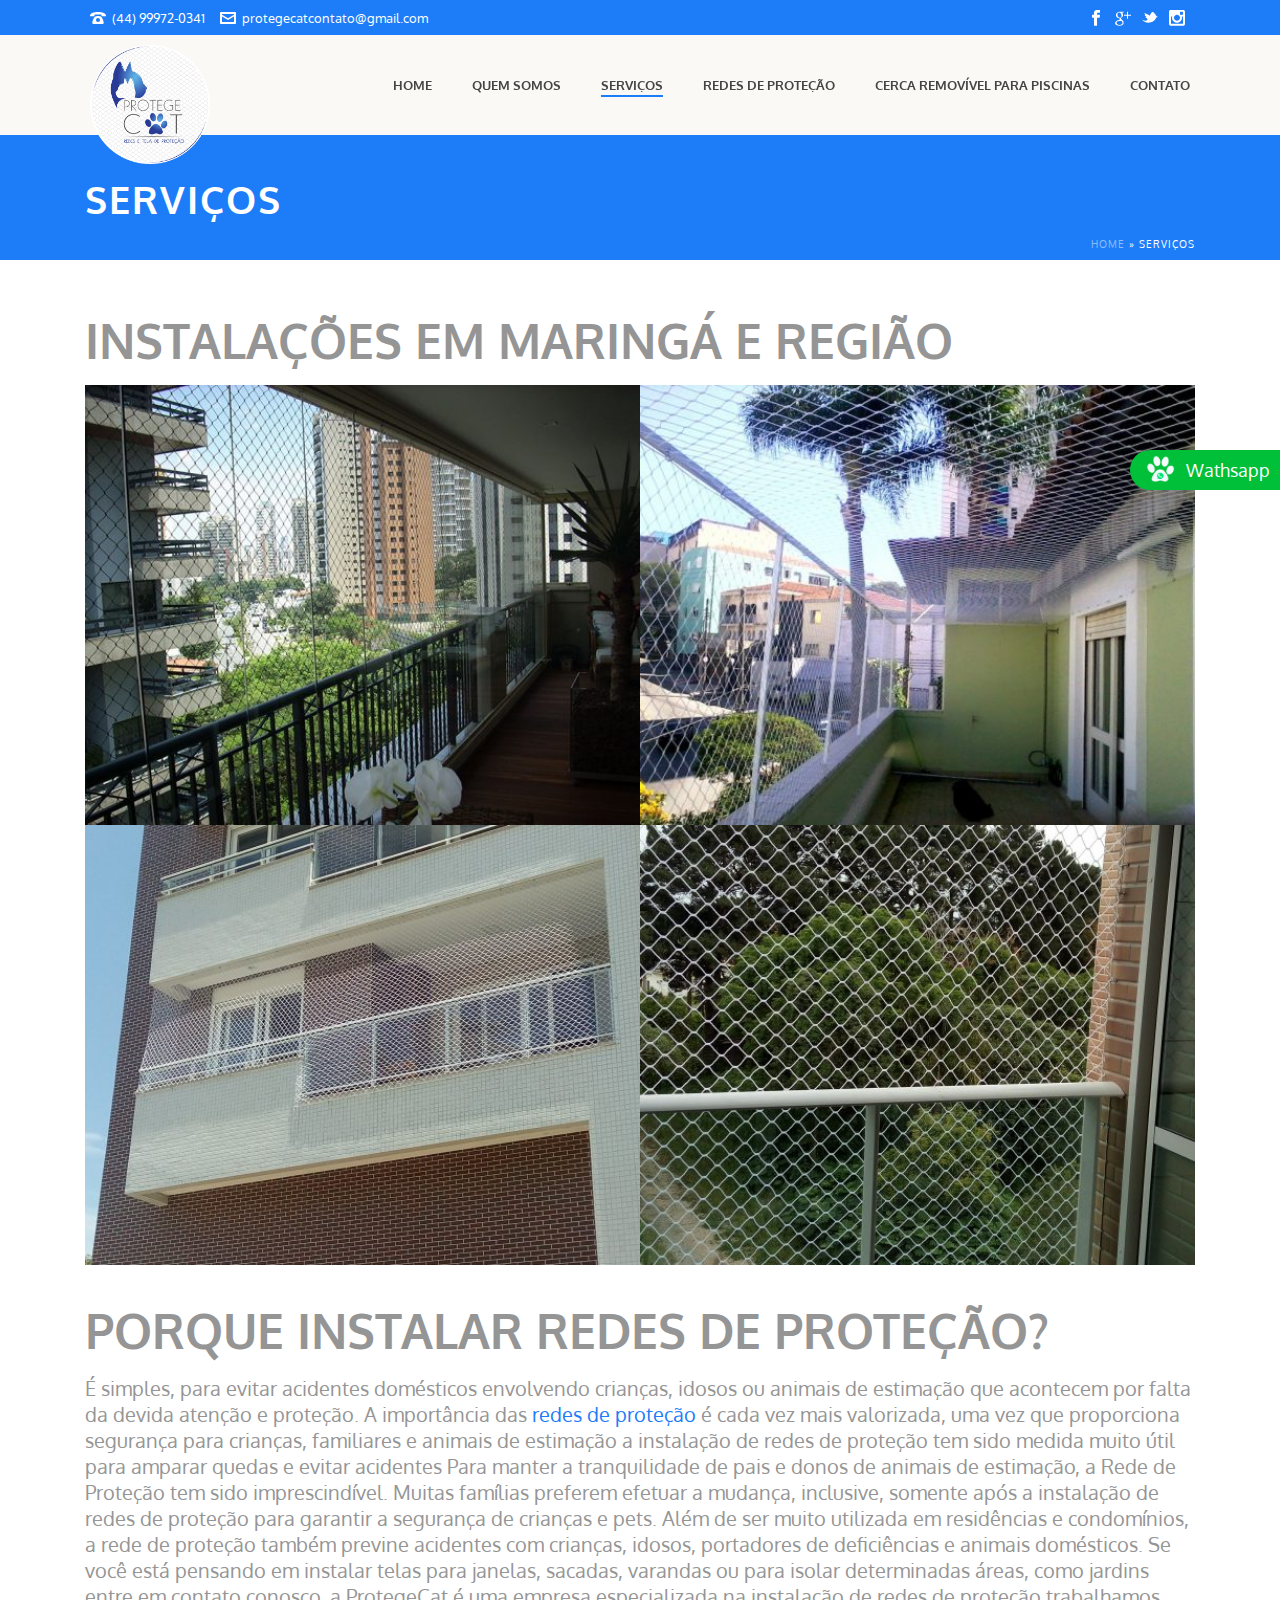
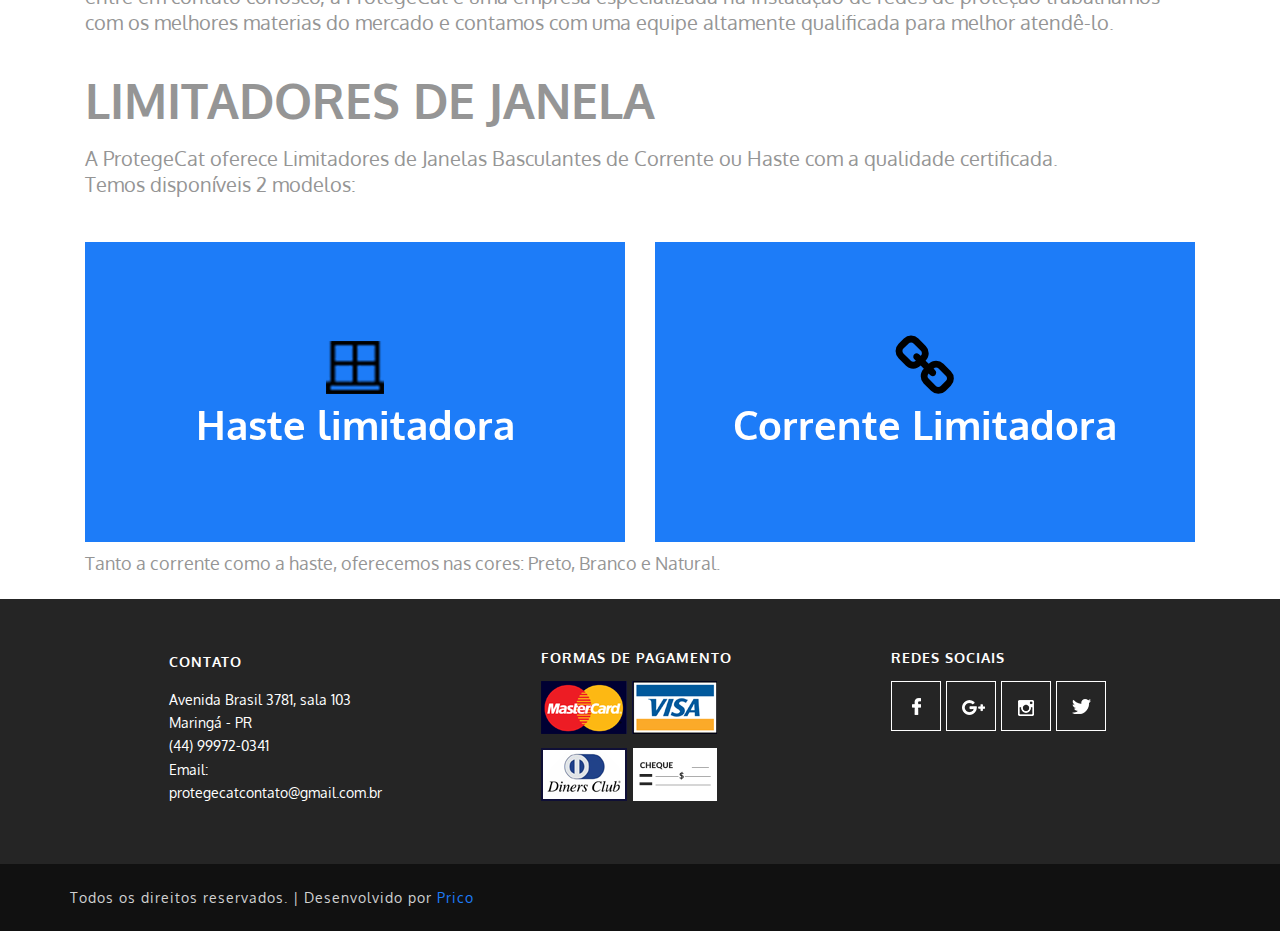
<file: servicos/index.html>
<!DOCTYPE html>
<html lang="pt-BR">
<head>
    <meta charset="UTF-8">
    <meta name="viewport" content="width=device-width, initial-scale=1.0">
    <meta http-equiv="X-UA-Compatible" content="ie=edge">
    <link rel="canonical" href="https://www.protegecat.com.br/servicos/" />
    <title>SERVIÇOS | ProtegeCat</title>
    <link rel="stylesheet" href="../css/style.min.css">
    <link rel="preconnect" href="https://fonts.googleapis.com">
    <link rel="preconnect" href="https://fonts.gstatic.com" crossorigin>
    <link href="https://fonts.googleapis.com/css2?family=Oxygen:wght@400;700&display=swap" rel="stylesheet">
    <link rel="shortcut icon" href="../imgs/logo.png" type="image/x-icon">
</head>
<body id="page-services">

    <div class="l-top">
        <div class="l-top__container u-centered">
            <div class="l-top__contact">
                <div class="c-contact c-phone">
                        <svg class="c-contact__svg" data-name="mk-moon-phone-3" data-cacheid="icon-6168d75b40351" xmlns="http://www.w3.org/2000/svg" viewBox="0 0 512 512"><path d="M457.153 103.648c53.267 30.284 54.847 62.709 54.849 85.349v3.397c0 5.182-4.469 9.418-9.928 9.418h-120.146c-5.459 0-9.928-4.236-9.928-9.418v-11.453c0-28.605-27.355-33.175-42.449-35.605-15.096-2.426-52.617-4.777-73.48-4.777h-.14300000000000002c-20.862 0-58.387 2.35-73.48 4.777-15.093 2.427-42.449 6.998-42.449 35.605v11.453c0 5.182-4.469 9.418-9.926 9.418h-120.146c-5.457 0-9.926-4.236-9.926-9.418v-3.397c0-22.64 1.58-55.065 54.847-85.349 63.35-36.01 153.929-39.648 201.08-39.648l.077.078.066-.078c47.152 0 137.732 3.634 201.082 39.648zm-201.152 88.352c-28.374 0-87.443 2.126-117.456 38.519-30.022 36.383-105.09 217.481-38.147 217.481h311.201c66.945 0-8.125-181.098-38.137-217.481-30.018-36.393-89.1-38.519-117.461-38.519zm-.001 192c-35.346 0-64-28.653-64-64s28.654-64 64-64c35.347 0 64 28.653 64 64s-28.653 64-64 64z"></path></svg>
                     <a href="tel:+5544999720341" class="c-contact__link">(44) 99972-0341</a>
                </div>
        
                <div class="c-contact c-email">
                        <svg class="c-contact__svg" data-name="mk-moon-envelop" data-cacheid="icon-6168d75b42933" xmlns="http://www.w3.org/2000/svg" viewBox="0 0 512 512"><path d="M480 64h-448c-17.6 0-32 14.4-32 32v320c0 17.6 14.4 32 32 32h448c17.6 0 32-14.4 32-32v-320c0-17.6-14.4-32-32-32zm-32 64v23l-192 113.143-192-113.143v-23h384zm-384 256v-177.286l192 113.143 192-113.143v177.286h-384z"></path></svg>
                    <a href="mailto:preotegecatcontato@gmail.com" class="c-contact__link">protegecatcontato@gmail.com</a>
                </div>
            </div>

            <ul class="c-socials">
                <li class="c-socials__item">
                    <a href="https://www.facebook.com/protegecat" class="c-socials__link">
                        <span class="u-hidden">Facebook</span>
                        <svg class="c-socials__icon" data-name="mk-jupiter-icon-simple-facebook" data-cacheid="icon-6168d75b45cb6" xmlns="http://www.w3.org/2000/svg" viewBox="0 0 512 512"><path d="M192.191 92.743v60.485h-63.638v96.181h63.637v256.135h97.069v-256.135h84.168s6.674-51.322 9.885-96.508h-93.666v-42.921c0-8.807 11.565-20.661 23.01-20.661h71.791v-95.719h-83.57c-111.317 0-108.686 86.262-108.686 99.142z"></path></svg>
                    </a>
                </li>
                <li class="c-socials__item">
                    <a href="#" class="c-socials__link">
                        <span class="u-hidden">Google plus</span>
                        <svg class="c-socials__icon" data-name="mk-jupiter-icon-simple-googleplus" data-cacheid="icon-6168d75b45fbd" xmlns="http://www.w3.org/2000/svg" viewBox="0 0 512 512"><path d="M416.146 153.104v-95.504h-32.146v95.504h-95.504v32.146h95.504v95.504h32.145v-95.504h95.504v-32.146h-95.504zm-128.75-95.504h-137.717c-61.745 0-119.869 48.332-119.869 102.524 0 55.364 42.105 100.843 104.909 100.843 4.385 0 8.613.296 12.772 0-4.074 7.794-6.982 16.803-6.982 25.925 0 12.17 5.192 22.583 12.545 31.46-5.303-.046-10.783.067-16.386.402-37.307 2.236-68.08 13.344-91.121 32.581-18.765 12.586-32.751 28.749-39.977 46.265-3.605 8.154-5.538 16.62-5.538 25.14l.018.82-.018.983c0 49.744 64.534 80.863 141.013 80.863 87.197 0 135.337-49.447 135.337-99.192l-.003-.363.003-.213-.019-1.478c-.007-.672-.012-1.346-.026-2.009-.012-.532-.029-1.058-.047-1.583-1.108-36.537-13.435-59.361-48.048-83.887-12.469-8.782-36.267-30.231-36.267-42.81 0-14.769 4.221-22.041 26.439-39.409 22.782-17.79 38.893-39.309 38.893-68.424 0-34.65-15.439-76.049-44.392-76.049h43.671l30.81-32.391zm-85.642 298.246c19.347 13.333 32.891 24.081 37.486 41.754v.001l.056.203c1.069 4.522 1.645 9.18 1.666 13.935-.325 37.181-26.35 66.116-100.199 66.116-52.713 0-90.82-31.053-91.028-68.414.005-.43.008-.863.025-1.292l.002-.051c.114-3.006.505-5.969 1.15-8.881.127-.54.241-1.082.388-1.617 1.008-3.942 2.502-7.774 4.399-11.478 18.146-21.163 45.655-33.045 82.107-35.377 28.12-1.799 53.515 2.818 63.95 5.101zm-47.105-107.993c-35.475-1.059-69.194-39.691-75.335-86.271-6.121-46.61 17.663-82.276 53.154-81.203 35.483 1.06 69.215 38.435 75.336 85.043 6.121 46.583-17.685 83.517-53.154 82.43z"></path></svg>
                    </a>
                </li>
                <li class="c-socials__item">
                    <a href="https://mobile.twitter.com/protegecat" class="c-socials__link">
                        <span class="u-hidden">Twitter</span>
                        <svg class="c-socials__icon" data-name="mk-jupiter-icon-simple-twitter" data-cacheid="icon-6168d75b4627a" xmlns="http://www.w3.org/2000/svg" viewBox="0 0 512 512"><path d="M454.058 213.822c28.724-2.382 48.193-15.423 55.683-33.132-10.365 6.373-42.524 13.301-60.269 6.681-.877-4.162-1.835-8.132-2.792-11.706-13.527-49.679-59.846-89.698-108.382-84.865 3.916-1.589 7.914-3.053 11.885-4.388 5.325-1.923 36.678-7.003 31.749-18.079-4.176-9.728-42.471 7.352-49.672 9.597 9.501-3.581 25.26-9.735 26.93-20.667-14.569 1.991-28.901 8.885-39.937 18.908 3.998-4.293 7.01-9.536 7.666-15.171-38.91 24.85-61.624 74.932-80.025 123.523-14.438-13.972-27.239-25.008-38.712-31.114-32.209-17.285-70.722-35.303-131.156-57.736-1.862 19.996 9.899 46.591 43.723 64.273-7.325-.986-20.736 1.219-31.462 3.773 4.382 22.912 18.627 41.805 57.251 50.918-17.642 1.163-26.767 5.182-35.036 13.841 8.043 15.923 27.656 34.709 62.931 30.82-39.225 16.935-15.998 48.234 15.93 43.565-54.444 56.244-140.294 52.123-189.596 5.08 128.712 175.385 408.493 103.724 450.21-65.225 31.23.261 49.605-10.823 60.994-23.05-17.99 3.053-44.072-.095-57.914-5.846z"></path></svg>
                    </a>
                </li>
                <li class="c-socials__item">
                    <a href="https://www.instagram.com/protegecatoficial/" class="c-socials__link">
                        <span class="u-hidden">Instagram</span>
                        <svg class="c-socials__icon" data-name="mk-jupiter-icon-simple-instagram" data-cacheid="icon-6168d75b4652b" xmlns="http://www.w3.org/2000/svg" viewBox="0 0 512 512"><path d="M452.8-6.4h-393.6c-33.6 0-59.2 25.6-59.2 59.2v393.6c0 32 40 59.2 59.2 59.2h393.6c32 0 59.2-27.2 59.2-59.2v-393.6c-1.6-33.6-27.2-59.2-59.2-59.2zm-100.8 83.2c0-11.2 8-19.2 19.2-19.2h57.6c11.2 0 19.2 8 19.2 19.2v57.6c0 11.2-8 19.2-19.2 19.2h-57.6c-11.2 0-19.2-8-19.2-19.2v-57.6zm-192 172.8c0-52.8 43.2-96 96-96s96 43.2 96 96-43.2 96-96 96-96-43.2-96-96zm289.6 172.8c0 11.2-9.6 19.2-19.2 19.2h-347.2c-11.2 0-19.2-8-19.2-19.2v-212.8h36.8c-3.2 12.8-4.8 25.6-4.8 40 0 88 72 160 160 160s160-72 160-160c0-14.4-1.6-27.2-4.8-40h38.4v212.8z"></path></svg>
                    </a>
                </li>
            </ul>
        </div>
    </div>
    
    <header class="l-header">
        <div class="l-header__container u-centered">            
            <a href="./" class="c-logo">
                <picture class="c-logo__img">
                    <source media="(min-width: 400px)" srcset="../imgs/logo.png">
                        <img src="../imgs/logo.png" alt="Logo ProtegeCat" class="c-logo__img">
                </picture>
            </a>
    
            <nav class="c-navigation">
                <input type="checkbox" aria-label="Open and close menu" role="button" id="chk" class="c-navigation__check" data-js="chk">
                <label for="chk" class="c-navigation__mobile" aria-controls="c-menu" type="button" title="menu">
                    <span></span>
                    <span></span>
                    <span></span>
                </label>
    
                <ul class="c-menu" id="c-menu" data-js="menu">
                    <li class="c-menu__item"><a href="https://www.protegecat.com.br/" class="c-menu__link">Home</a></li>
                    <li class="c-menu__item"><a href="https://www.protegecat.com.br/quem-somos/" class="c-menu__link">Quem somos</a></li>
                    <li class="c-menu__item c-menu__item--actived"><a href="https://www.protegecat.com.br/servicos/" class="c-menu__link">Serviços</a></li>
                    <li class=c-menu__item><a href="https://www.protegecat.com.br/redes-de-protecao/" class="c-menu__link">Redes de Proteção</a></li>
                    <li class=c-menu__item><a href="https://www.protegecat.com.br/cerca-removivel-para-piscinas/" class="c-menu__link">Cerca Removível para Piscinas</a></li>
                    <li class="c-menu__item"><a href="https://www.protegecat.com.br/contato/" class="c-menu__link">Contato</a></li>
                </ul>                                   
            </nav>
        </div>
    </header>

    <main class="l-main">
        <section class="l-page l-page--services">
            <div class="l-page__container u-centered">
                <h1 class="l-page__title">Serviços</h1>
                
                <div class="c-breadcrumbs">
                    <a href="./" class="c-breadcrumbs__link">Home</a>  » 
                    <span class="c-breadcrumbs__last" aria-current="page">Serviços</span>
                </div>
            </div>
        </section>

        <section class="l-page-services">
            <div class="l-page-services__container u-centered">
                <h2 class="l-page-services__title l-page-services__title--main">Instalações em Maringá e Região</h2>

                <section class="l-gallery u-fix">                  
                    <div class="l-gallery__item">
                        <label class="l-gallery__link" for="modal-1"><img src="rede-de-protecao-530x420.jpg" alt="Rede de proteção em varanda" class="l-gallery__img">                           
                        </label>                        
                    </div>
                    <div class="l-gallery__item">
                        <label class="l-gallery__link" for="modal-2"><img src="varanda-coberta-com-rede.jpg" alt="Varanda com redes de proteção pelos lados e cobertura" class="l-gallery__img">                            
                        </label>
                    </div>                
                    <div class="l-gallery__item">
                        <label class="l-gallery__link" for="modal-3"><img src="rede-de-protecao-varanda-ap.jpg" alt="Rede de proteção em varanda de apartamento" class="l-gallery__img">                            
                        </label>
                    </div>
                    <div class="l-gallery__item">
                        <label class="l-gallery__link" for="modal-4"><img src="20161031_114114-530x420.jpg" alt="Rede de proteção em varanda" class="l-gallery__img">                            
                        </label>
                    </div>                   
                </section>

                <div class="c-modals">
                    <input type="radio" name="rb" id="modal-1">
                    <input type="radio" name="rb" id="modal-2">
                    <input type="radio" name="rb" id="modal-3">
                    <input type="radio" name="rb" id="modal-4">
                    <input type="radio" name="rb" id="modal-5">
                    <input type="radio" name="rb" id="close">

                    <div class="c-modals__bg-1">
                        <div class="c-modal c-modal__1">
                            <label class="c-previous" for="modal-4">
                                <svg class="c-previous__icon" xmlns="http://www.w3.org/2000/svg" viewBox="0 0 512 512"><path d="M368 505.6c-8 0-16-3.2-22.4-8l-240-225.6c-6.4-6.4-9.6-14.4-9.6-24 0-8 3.2-16 9.6-22.4l240-224c12.8-11.2 33.6-11.2 44.8 1.6 12.8 12.8 11.2 32-1.6 44.8l-214.4 201.6 216 203.2c12.8 11.2 12.8 32 0 44.8-4.8 4.8-14.4 8-22.4 8z"></path></svg>
                            </label>

                            <img src="rede-de-protecao-1024x1024.jpg" alt="Rede de proteção em varanda - em maior resolução">

                            <label for="close" class="c-close">
                                <svg class="c-close__icon" svg="" xmlns="http://www.w3.org/2000/svg" viewBox="0 0 512 512"><path d="M390.628 345.372l-45.256 45.256-89.372-89.373-89.373 89.372-45.255-45.255 89.373-89.372-89.372-89.373 45.254-45.254 89.373 89.372 89.372-89.373 45.256 45.255-89.373 89.373 89.373 89.372z"></path></svg>
                            </label>

                            <label class="c-next" for="modal-2">
                                <svg class="c-next__icon" xmlns="http://www.w3.org/2000/svg" viewBox="0 0 512 512"><path d="M144 505.6c8 0 16-3.2 22.4-8l240-225.6c6.4-6.4 9.6-14.4 9.6-22.4s-3.2-16-9.6-22.4l-240-224c-12.8-12.8-32-12.8-44.8 0s-11.2 32 1.6 44.8l214.4 201.6-216 203.2c-12.8 11.2-12.8 32 0 44.8 6.4 4.8 14.4 8 22.4 8z"></path></svg></label>
                        </div>  
                    </div>
                    <div class="c-modals__bg-2">
                        <div class="c-modal c-modal__2">
                            <label class="c-previous" for="modal-1">
                                <svg class="c-previous__icon" xmlns="http://www.w3.org/2000/svg" viewBox="0 0 512 512"><path d="M368 505.6c-8 0-16-3.2-22.4-8l-240-225.6c-6.4-6.4-9.6-14.4-9.6-24 0-8 3.2-16 9.6-22.4l240-224c12.8-11.2 33.6-11.2 44.8 1.6 12.8 12.8 11.2 32-1.6 44.8l-214.4 201.6 216 203.2c12.8 11.2 12.8 32 0 44.8-4.8 4.8-14.4 8-22.4 8z"></path></svg>
                            </label>    

                            <img src="varanda-coberta-com-rede-1024x1024.jpg" alt="Rede de proteção em varanda - em maior resolução">

                            <label for="close" class="c-close">
                                <svg class="c-close__icon" svg="" xmlns="http://www.w3.org/2000/svg" viewBox="0 0 512 512"><path d="M390.628 345.372l-45.256 45.256-89.372-89.373-89.373 89.372-45.255-45.255 89.373-89.372-89.372-89.373 45.254-45.254 89.373 89.372 89.372-89.373 45.256 45.255-89.373 89.373 89.373 89.372z"></path></svg>
                            </label>

                            <label class="c-next" for="modal-3">
                                <svg class="c-next__icon" xmlns="http://www.w3.org/2000/svg" viewBox="0 0 512 512"><path d="M144 505.6c8 0 16-3.2 22.4-8l240-225.6c6.4-6.4 9.6-14.4 9.6-22.4s-3.2-16-9.6-22.4l-240-224c-12.8-12.8-32-12.8-44.8 0s-11.2 32 1.6 44.8l214.4 201.6-216 203.2c-12.8 11.2-12.8 32 0 44.8 6.4 4.8 14.4 8 22.4 8z"></path></svg>
                            </label>
                        </div>
                    </div>

                    <div class="c-modals__bg-3">
                        <div class="c-modal c-modal__3">
                            <label class="c-previous" for="modal-2">
                                <svg class="c-previous__icon" xmlns="http://www.w3.org/2000/svg" viewBox="0 0 512 512"><path d="M368 505.6c-8 0-16-3.2-22.4-8l-240-225.6c-6.4-6.4-9.6-14.4-9.6-24 0-8 3.2-16 9.6-22.4l240-224c12.8-11.2 33.6-11.2 44.8 1.6 12.8 12.8 11.2 32-1.6 44.8l-214.4 201.6 216 203.2c12.8 11.2 12.8 32 0 44.8-4.8 4.8-14.4 8-22.4 8z"></path></svg>
                            </label>

                            <img src="20161111_121951-1024x575.jpg" alt="Rede de proteção em varanda - em maior resolução">

                            <label for="close" class="c-close">
                                <svg class="c-close__icon" svg="" xmlns="http://www.w3.org/2000/svg" viewBox="0 0 512 512"><path d="M390.628 345.372l-45.256 45.256-89.372-89.373-89.373 89.372-45.255-45.255 89.373-89.372-89.372-89.373 45.254-45.254 89.373 89.372 89.372-89.373 45.256 45.255-89.373 89.373 89.373 89.372z"></path></svg>
                            </label>

                            <label class="c-next" for="modal-4">
                                <svg class="c-next__icon" xmlns="http://www.w3.org/2000/svg" viewBox="0 0 512 512"><path d="M144 505.6c8 0 16-3.2 22.4-8l240-225.6c6.4-6.4 9.6-14.4 9.6-22.4s-3.2-16-9.6-22.4l-240-224c-12.8-12.8-32-12.8-44.8 0s-11.2 32 1.6 44.8l214.4 201.6-216 203.2c-12.8 11.2-12.8 32 0 44.8 6.4 4.8 14.4 8 22.4 8z"></path></svg>
                            </label>
                        </div>
                    </div>
                        
                    <div class="c-modals__bg-4">
                        <div class="c-modal c-modal__4">
                            <label class="c-previous" for="modal-3">
                                <svg class="c-previous__icon" xmlns="http://www.w3.org/2000/svg" viewBox="0 0 512 512"><path d="M368 505.6c-8 0-16-3.2-22.4-8l-240-225.6c-6.4-6.4-9.6-14.4-9.6-24 0-8 3.2-16 9.6-22.4l240-224c12.8-11.2 33.6-11.2 44.8 1.6 12.8 12.8 11.2 32-1.6 44.8l-214.4 201.6 216 203.2c12.8 11.2 12.8 32 0 44.8-4.8 4.8-14.4 8-22.4 8z"></path></svg>
                            </label>

                            <img src="20161031_114114-575x1024.jpg" alt="Rede de proteção em varanda - em maior resolução">

                            <label for="close" class="c-close">
                                <svg class="c-close__icon" svg="" xmlns="http://www.w3.org/2000/svg" viewBox="0 0 512 512"><path d="M390.628 345.372l-45.256 45.256-89.372-89.373-89.373 89.372-45.255-45.255 89.373-89.372-89.372-89.373 45.254-45.254 89.373 89.372 89.372-89.373 45.256 45.255-89.373 89.373 89.373 89.372z"></path></svg>
                            </label>

                            <label class="c-next" for="modal-1">
                                <svg class="c-next__icon" xmlns="http://www.w3.org/2000/svg" viewBox="0 0 512 512"><path d="M144 505.6c8 0 16-3.2 22.4-8l240-225.6c6.4-6.4 9.6-14.4 9.6-22.4s-3.2-16-9.6-22.4l-240-224c-12.8-12.8-32-12.8-44.8 0s-11.2 32 1.6 44.8l214.4 201.6-216 203.2c-12.8 11.2-12.8 32 0 44.8 6.4 4.8 14.4 8 22.4 8z"></path></svg>
                            </label>
                        </div>
                    </div>     
                </div>                

                <div class="l-page-services__article">
                    <h2 class="l-page-services__title">Porque instalar redes de proteção?</h2>
                            
                    <p class="l-page-services__desc">
                        É simples,  para evitar acidentes domésticos envolvendo crianças, idosos ou animais de estimação que  acontecem por falta da devida atenção e proteção.

                        A importância das <a href="https://www.protegecat.com.br/redes-de-protecao/" class="l-page__link">redes de proteção</a> é cada vez mais valorizada, uma vez que proporciona segurança para crianças, familiares e animais de estimação a instalação de redes de proteção tem sido medida muito útil para amparar quedas e evitar acidentes
                        
                        Para manter a tranquilidade de pais e donos de animais de estimação, a Rede de Proteção tem sido imprescindível. Muitas famílias preferem efetuar a mudança, inclusive, somente após a instalação de redes de proteção para garantir a segurança de crianças e pets.
                        
                        Além de ser muito utilizada em residências e condomínios, a rede de proteção também previne acidentes com crianças, idosos, portadores de deficiências e animais domésticos. Se você está pensando em instalar telas para janelas, sacadas, varandas ou para isolar determinadas áreas, como jardins entre em contato conosco, a ProtegeCat é uma empresa especializada na instalação de redes de proteção trabalhamos com os melhores materias do mercado e contamos com uma equipe altamente qualificada para melhor atendê-lo.
                    </p>
                </div>

                <div class="l-page-services__article">
                    <h2 class="l-page-services__title">Limitadores de janela</h2>
                            
                    <p class="l-page-services__desc">
                        A ProtegeCat oferece Limitadores de Janelas Basculantes de Corrente ou Haste com a qualidade certificada. <br>   
                        Temos disponíveis 2 modelos: 
                    </p>
                </div>

                <div class="c-flipboxes">
                    <div class="c-flipbox">
                        <div class="c-flipbox__card">
                            <div class="c-flipbox__front">
                                <img src="ico-window.png" alt="Ícone janela" class="c-flipbox__img">
        
                                <h3 class="c-flipbox__title">Haste limitadora</h3>
                            </div>
    
                            <div class="c-flipbox__back">
                                <p class="c-flipbox__desc">
                                    É toda de alumínio, mas não pode ser liberada para limpeza do vidro. <br>
    
                                    A vantagem é que tem três tamanhos: 20,25 e 30 cm.
                                </p>
                            </div>
                        </div>
                    </div>

                    <div class="c-flipbox">
                        <div class="c-flipbox__card">
                            <div class="c-flipbox__front">
                                <svg class="mk-svg-icon" data-name="mk-icon-chain" data-cacheid="icon-61989efea1ab8" style=" height:64px; width: 59.428571428571px; " xmlns="http://www.w3.org/2000/svg" viewBox="0 0 1664 1792"><path d="M1456 1216q0-40-28-68l-208-208q-28-28-68-28-42 0-72 32 3 3 19 18.5t21.5 21.5 15 19 13 25.5 3.5 27.5q0 40-28 68t-68 28q-15 0-27.5-3.5t-25.5-13-19-15-21.5-21.5-18.5-19q-33 31-33 73 0 40 28 68l206 207q27 27 68 27 40 0 68-26l147-146q28-28 28-67zm-703-705q0-40-28-68l-206-207q-28-28-68-28-39 0-68 27l-147 146q-28 28-28 67 0 40 28 68l208 208q27 27 68 27 42 0 72-31-3-3-19-18.5t-21.5-21.5-15-19-13-25.5-3.5-27.5q0-40 28-68t68-28q15 0 27.5 3.5t25.5 13 19 15 21.5 21.5 18.5 19q33-31 33-73zm895 705q0 120-85 203l-147 146q-83 83-203 83-121 0-204-85l-206-207q-83-83-83-203 0-123 88-209l-88-88q-86 88-208 88-120 0-204-84l-208-208q-84-84-84-204t85-203l147-146q83-83 203-83 121 0 204 85l206 207q83 83 83 203 0 123-88 209l88 88q86-88 208-88 120 0 204 84l208 208q84 84 84 204z"></path></svg>
                                <h3 class="c-flipbox__title">Corrente Limitadora</h3>
                            </div>
    
                            <div class="c-flipbox__back">
                                <p class="c-flipbox__desc">
                                    Tem um tamanho de mais ou menos 15 cm, limitando a abertura da janela e assim oferecendo maior segurança e também pode ser liberada para efetuar a limpeza do vidro.
                                </p>
                            </div>
                        </div>
                    </div>

                   
                </div>
                
                <p class="l-page-services__obs">Tanto a corrente como a haste, oferecemos nas cores: Preto, Branco e Natural.</p>
            </div>
        </section>
    </main>
    
    <footer class="l-footer">
        <div class="l-footer__container u-centered">
            <div class="l-footer__contact">
                <h2 class="u-hidden">Solicite um orçamento</h2>
                <h3 class="l-footer__contact-title">Contato</h3>
                <address class="l-footer__address">
                    Avenida Brasil 3781, sala 103 <br>
                    Maringá - PR
                </address>
    
                <div class="l-footer__phone">
                    <!-- <div>
                        (41) 3257-8502
                    </div> -->
                    <div>
                        (44) 99972-0341
                    </div>
                </div>
    
                <div class="l-footer__email">
                    <span class="l-footer__text-email">Email:</span>protegecatcontato@gmail.com.br
                </div>
            </div>
    
            <div class="l-footer__pay">
                <h3 class="l-footer__pay-title">Formas de Pagamento</h3>
                
                <p>
                    <img src="../imgs/img-forma-pagamento.png" alt="Cartões para pagamento" class="l-footer__img">
                </p>
            </div>
    
            <div class="l-footer__socials">
                <h3 class="l-footer__socials-title">Redes Sociais</h3>
    
                <ul class="c-socials c-socials--footer">
                    <li class="c-socials__item">
                        <a href="https://www.facebook.com/protegecat" class="c-socials__link">
                            <img src="../imgs/ico-facebook.png" alt="Ícone do Facebook">
                        </a>
                    </li>
                    <li class="c-socials__item">
                        <a href="" class="c-socials__link">
                            <img src="../imgs/ico-google-plus.png" alt="Ícone do Google plus">
                        </a>
                    </li>
                    <li class="c-socials__item">
                        <a href="https://www.instagram.com/protegecatoficial/" class="c-socials__link">
                            <img src="../imgs/ico-instagram.png" alt="ícone do Instagram">
                        </a>
                    </li>
                    <li class="c-socials__item">
                        <a href="https://mobile.twitter.com/protegecat" class="c-socials__link">
                            <img src="../imgs/ico-twitter.png" alt="Ícone do Twitter">
                        </a>
                    </li>
                </ul>
            </div>
        </div>

        <div class="l-subfooter">
            <p class="copyright u-centered">
                Todos os direitos reservados. | Desenvolvido por <span class="l-subfooter__author">Prico</span>
            </p>
        </div>

        <div class="c-wathsapp">
            <a href="https://api.whatsapp.com/send?phone=5544999720341&text=Olá ProtegeCat!"
            target="_blank" class="c-wathsapp__link" style="background-color: #00BF39; padding: 5px 16px;">
                <img src="../imgs/Wathsapp-branco.png" alt="Ícone do Wathsapp em forma de pata" class="c-wathsapp__icon">
                <span class="c-wathsapp__title">Wathsapp</span>
            </a>
        </div>
    </footer>
</body>
</html>
</file>
<file: css/style.min.css>
*{margin:0;padding:0;-webkit-box-sizing:border-box;box-sizing:border-box}html{font-size:62.5%;scroll-behavior:smooth}body{font-family:'Oxygen', sans-serif;color:#959595}ul{list-style:none}a{text-decoration:none}img{max-width:100%;width:100%}.u-centered{max-width:1140px;margin:0 auto}.u-fix::after{content:'';display:block;clear:both}.u-hidden{text-indent:-9999px;height:1px;width:1px;margin:0;overflow:hidden;opacity:0;display:block}.c-logo__img{position:absolute;top:5px;width:120px}.c-wathsapp{position:fixed;top:50%;right:0px;border-radius:50px 0 0 50px;border-right:none}.c-wathsapp__link{display:-webkit-box;display:-ms-flexbox;display:flex;-webkit-box-align:center;-ms-flex-align:center;align-items:center;width:150px;padding:4px 18px;background-color:#54C03B;color:#fff;border-radius:50px 0 0 50px;border-right:none}.c-wathsapp__icon{width:30px;height:30px;margin-right:10px}.c-wathsapp__title{font-size:1.8rem}.c-menu{display:-webkit-box;display:-ms-flexbox;display:flex;list-style:none}.c-navigation__mobile{display:-webkit-box;display:-ms-flexbox;display:flex;-webkit-box-orient:vertical;-webkit-box-direction:normal;-ms-flex-direction:column;flex-direction:column;-webkit-box-pack:space-evenly;-ms-flex-pack:space-evenly;justify-content:space-evenly;-webkit-box-align:center;-ms-flex-align:center;align-items:center;width:36px;height:36px}.c-navigation__check{display:none}.c-navigation__mobile span{display:block;width:26px;height:4px;background-color:#fff;-webkit-transition:all .6s ease;transition:all .6s ease}.c-navigation .c-menu{visibility:hidden;position:fixed;opacity:0;z-index:10;top:0;left:0;width:100%;height:100vh;background-color:#1d92f8c2;-webkit-box-orient:vertical;-webkit-box-direction:normal;-ms-flex-direction:column;flex-direction:column;-webkit-box-pack:center;-ms-flex-pack:center;justify-content:center;-webkit-transition:all .6s ease;transition:all .6s ease}.c-navigation .c-menu__link{text-align:center;text-transform:uppercase;font-size:2.4rem;display:block;padding:20px;font-weight:bold;color:#fff}.c-navigation__check:checked ~ .c-menu{visibility:visible;opacity:1}.c-navigation__check:checked+.c-navigation__mobile span:first-child{-webkit-transform:rotate(45deg) translate(7px, 7px);transform:rotate(45deg) translate(7px, 7px)}.c-navigation__check:checked+.c-navigation__mobile span:nth-child(2){opacity:0}.c-navigation__check:checked+.c-navigation__mobile span:last-child{-webkit-transform:rotate(-45deg) translate(7px, -7px);transform:rotate(-45deg) translate(7px, -7px)}.l-header .c-navigation__mobile{position:fixed;top:2.5rem;right:2rem;z-index:20}.l-top{position:relative;z-index:10;display:none;background-color:#1d7cf8;height:35px}.l-top__container{display:-webkit-box;display:-ms-flexbox;display:flex;-webkit-box-pack:justify;-ms-flex-pack:justify;justify-content:space-between;-webkit-box-align:center;-ms-flex-align:center;align-items:center;padding:0 20px;width:100%}.l-top__contact{display:-webkit-box;display:-ms-flexbox;display:flex}.c-contact{display:-webkit-box;display:-ms-flexbox;display:flex;-webkit-box-align:center;-ms-flex-align:center;align-items:center;margin-right:15px}.c-contact__svg{height:16px;margin-right:6px;fill:#fff}.c-contact__link{color:#fff;font-size:1.3rem;display:-webkit-box;display:-ms-flexbox;display:flex;-webkit-box-align:start;-ms-flex-align:start;align-items:flex-start}.c-socials{display:-webkit-box;display:-ms-flexbox;display:flex}.c-socials__item{display:-webkit-box;display:-ms-flexbox;display:flex}.c-socials__link{display:-webkit-box;display:-ms-flexbox;display:flex;font-size:1.4rem;color:#fff}.c-socials__icon{height:16px;fill:currentColor;margin:0 5px}.l-header{display:-webkit-box;display:-ms-flexbox;display:flex;position:-webkit-sticky;position:sticky;top:0;z-index:1;height:91px;background-color:#1d93f89d}.l-header__container{padding:0 20px;display:-webkit-box;display:-ms-flexbox;display:flex;-webkit-box-pack:justify;-ms-flex-pack:justify;justify-content:space-between;-webkit-box-align:center;-ms-flex-align:center;align-items:center;width:100%}.c-sliders{width:100vw;overflow:hidden}.c-slide{display:-webkit-box;display:-ms-flexbox;display:flex;width:200vw;-webkit-animation-name:carousel;animation-name:carousel;-webkit-animation-duration:9s;animation-duration:9s;-webkit-animation-iteration-count:infinite;animation-iteration-count:infinite;-webkit-animation-direction:alternate;animation-direction:alternate}.c-slide__img{width:100vw;max-width:100%}@-webkit-keyframes carousel{0%{-webkit-transform:translateX(0);transform:translateX(0)}47%{-webkit-transform:translateX(0);transform:translateX(0)}50%{-webkit-transform:translateX(-100vw);transform:translateX(-100vw)}97%{-webkit-transform:translateX(-100vw);transform:translateX(-100vw)}100%{-webkit-transform:translateX(-100vw);transform:translateX(-100vw)}}@keyframes carousel{0%{-webkit-transform:translateX(0);transform:translateX(0)}47%{-webkit-transform:translateX(0);transform:translateX(0)}50%{-webkit-transform:translateX(-100vw);transform:translateX(-100vw)}97%{-webkit-transform:translateX(-100vw);transform:translateX(-100vw)}100%{-webkit-transform:translateX(-100vw);transform:translateX(-100vw)}}.l-why{padding:30px}.l-why__title{font-size:4.8rem;font-weight:bold;line-height:1.3;text-transform:uppercase}.l-why__title::after{content:'';display:block;background-color:#1d7cf8;width:10%;height:8px;margin-top:14px;margin-bottom:25px}.l-why__desc{font-size:1.5rem;line-height:1.66;margin-bottom:20px}.l-products{background-color:#6fa6f8;text-align:center;color:#fff;padding-bottom:10px}.l-products__info{padding:0 15px}.l-products__title{font-size:4.8rem;font-weight:400}.l-products__title::after{content:'';display:block;background-color:#fff;width:10%;height:8px;margin-left:auto;margin-right:auto;margin-top:16px;margin-bottom:35px}.l-products__desc{font-size:1.5rem;font-weight:700;line-height:1.66;margin-bottom:20px}.l-products .l-page__link{color:#f8bc6f}.c-gallery{display:-webkit-box;display:-ms-flexbox;display:flex;-ms-flex-wrap:wrap;flex-wrap:wrap;height:auto}.c-gallery .c-card{padding:8px;height:326px}.c-card{width:100%}.c-card__photo{width:100%;height:100%;border:3px solid #4389da;border-radius:3px;-webkit-box-sizing:border-box;box-sizing:border-box;padding:25px 10px}.c-card__photo--one{background-image:url(../imgs/mobile-apartamentos.jpg)}.c-card__photo--two{background-image:url(../imgs/mobile-criancas.jpg)}.c-card__photo--three{background-image:url(../imgs/mobile-animais.jpg)}.c-card__photo--four{background-image:url(../imgs/mobile-quadras-esportivas.jpg)}.c-card__photo--five{background-image:url(../imgs/mobile-sacadas-varandas.jpg)}.c-card__photo--six{background-image:url(../imgs/mobile-janelas.jpg)}.c-card__info{background-color:rgba(0,0,0,0.4);width:100%;height:100%;display:-webkit-box;display:-ms-flexbox;display:flex;-webkit-box-orient:vertical;-webkit-box-direction:normal;-ms-flex-direction:column;flex-direction:column;-webkit-box-pack:center;-ms-flex-pack:center;justify-content:center;-webkit-box-align:center;-ms-flex-align:center;align-items:center}.c-card__title{font-size:2.3rem;font-weight:normal;margin-bottom:5px}[name="rb"]{display:none}.c-modals__bg-1,.c-modals__bg-2,.c-modals__bg-3,.c-modals__bg-4,.c-modals__bg-5,.c-modals__bg-6,.c-modals__bg-7,.c-modals__bg-8,.c-modals__bg-9,.c-modals__bg-10,.c-modals__bg-11,.c-modals__bg-12,.c-modals__bg-13,.c-modals__bg-14,.c-modals__bg-15,.c-modals__bg-16{display:none;top:0;left:0;width:100%;height:100%;z-index:60;background-color:rgba(0,0,0,0.6)}.c-modal{position:absolute;top:50%;left:50%;width:345px;opacity:0;-webkit-transform:translate(-50%, -50%);transform:translate(-50%, -50%);border:15px solid #fff;border-bottom-width:40px;-webkit-transition:opacity .7s ease-in;transition:opacity .7s ease-in}.c-modal img{width:100%;max-width:100%;max-height:100%}.c-modal .c-previous{position:absolute;display:-webkit-box;display:-ms-flexbox;display:flex;-webkit-box-pack:center;-ms-flex-pack:center;justify-content:center;-webkit-box-align:center;-ms-flex-align:center;align-items:center;left:20px;top:50%;width:30px;height:30px;background-color:rgba(0,0,0,0.3);cursor:pointer;-webkit-transition:background-color .2s ease-in;transition:background-color .2s ease-in}.c-modal .c-previous:hover{background-color:rgba(0,0,0,0.6)}.c-modal .c-previous__icon{fill:#fff;height:16px}.c-modal .c-close{position:absolute;display:-webkit-box;display:-ms-flexbox;display:flex;-webkit-box-pack:center;-ms-flex-pack:center;justify-content:center;-webkit-box-align:center;-ms-flex-align:center;align-items:center;right:20px;top:20px;width:30px;height:30px;background-color:rgba(0,0,0,0.3);cursor:pointer;-webkit-transition:background-color .2s ease-in;transition:background-color .2s ease-in}.c-modal .c-close:hover{background-color:rgba(0,0,0,0.6)}.c-modal .c-close__icon{fill:#fff;height:16px}.c-modal .c-next{position:absolute;display:-webkit-box;display:-ms-flexbox;display:flex;-webkit-box-pack:center;-ms-flex-pack:center;justify-content:center;-webkit-box-align:center;-ms-flex-align:center;align-items:center;right:20px;top:50%;width:30px;height:30px;background-color:rgba(0,0,0,0.3);cursor:pointer;-webkit-transition:background-color .2s ease-in;transition:background-color .2s ease-in}.c-modal .c-next:hover{background-color:rgba(0,0,0,0.7)}.c-modal .c-next__icon{fill:#fff;height:16px}#home .c-modal__5{width:90%;height:auto}#modal-1:checked ~ .c-modals__bg-1{position:fixed;display:block}#modal-1:checked ~ .c-modals__bg-1 .c-modal__1{opacity:1}#modal-2:checked ~ .c-modals__bg-2{position:fixed;display:block}#modal-2:checked ~ .c-modals__bg-2 .c-modal__2{opacity:1}#modal-3:checked ~ .c-modals__bg-3{position:fixed;display:block}#modal-3:checked ~ .c-modals__bg-3 .c-modal__3{opacity:1}#modal-4:checked ~ .c-modals__bg-4{position:fixed;display:block}#modal-4:checked ~ .c-modals__bg-4 .c-modal__4{opacity:1}#modal-5:checked ~ .c-modals__bg-5{position:fixed;display:block}#modal-5:checked ~ .c-modals__bg-5 .c-modal__5{opacity:1}#modal-6:checked ~ .c-modals__bg-6{position:fixed;display:block}#modal-6:checked ~ .c-modals__bg-6 .c-modal__6{opacity:1}#modal-7:checked ~ .c-modals__bg-7{position:fixed;display:block}#modal-7:checked ~ .c-modals__bg-7 .c-modal__7{opacity:1}#modal-8:checked ~ .c-modals__bg-8{position:fixed;display:block}#modal-8:checked ~ .c-modals__bg-8 .c-modal__8{opacity:1}#modal-9:checked ~ .c-modals__bg-9{position:fixed;display:block}#modal-9:checked ~ .c-modals__bg-9 .c-modal__9{opacity:1}#modal-10:checked ~ .c-modals__bg-10{position:fixed;display:block}#modal-10:checked ~ .c-modals__bg-10 .c-modal__10{opacity:1}#modal-11:checked ~ .c-modals__bg-11{position:fixed;display:block}#modal-11:checked ~ .c-modals__bg-11 .c-modal__11{opacity:1}#modal-12:checked ~ .c-modals__bg-12{position:fixed;display:block}#modal-12:checked ~ .c-modals__bg-12 .c-modal__12{opacity:1}#modal-13:checked ~ .c-modals__bg-13{position:fixed;display:block}#modal-13:checked ~ .c-modals__bg-13 .c-modal__13{opacity:1}#modal-14:checked ~ .c-modals__bg-14{position:fixed;display:block}#modal-14:checked ~ .c-modals__bg-14 .c-modal__14{opacity:1}#modal-15:checked ~ .c-modals__bg-15{position:fixed;display:block}#modal-15:checked ~ .c-modals__bg-15 .c-modal__15{opacity:1}#modal-16:checked ~ .c-modals__bg-16{position:fixed;display:block}#modal-16:checked ~ .c-modals__bg-16 .c-modal__16{opacity:1}.c-button{display:inline-block;background-color:#1d7cf8;padding:12px 18px;font-size:1rem;letter-spacing:1px;color:#fff}.c-button:hover{background-color:#0763db}.c-button--more{background-color:transparent;background-image:-webkit-gradient(linear, left top, left bottom, from(rgba(0,0,0,0)), color-stop(50%, rgba(0,0,0,0.1)), to(rgba(0,0,0,0.1)));background-image:linear-gradient(rgba(0,0,0,0), rgba(0,0,0,0.1) 50%, rgba(0,0,0,0.1));color:#1d7cf8;padding:14px 20px;font-size:1.4rem;border-radius:5px;letter-spacing:0px}.c-button--more:hover{background-color:#e6e6e6}.l-products__all{padding:0 20px;margin-top:10px}.l-products__title-end{margin:10px 15px 9px 15px;font-size:3rem;font-weight:400;text-align:right}.c-icon-seta{width:51px;height:51px}.l-services{text-align:center;padding:0 20px}.l-services__title{font-size:4rem;font-weight:600;text-transform:uppercase}.l-services__title::after{content:'';display:block;background-color:#1d7cf8;width:10%;height:8px;margin-left:auto;margin-right:auto;margin-top:12px;margin-bottom:10px}.l-services__desc{padding:15px;font-size:2.4rem;font-weight:400}.l-services__cards .c-card{border:4px solid #4389da;margin-bottom:5px;padding-top:50px;padding-bottom:15px}.l-services__cards .c-card__img{width:116px;height:88px;margin-bottom:10px}.l-services__cards .c-card__title{font-size:2.4rem;font-weight:400;margin-bottom:8px}.l-gallery{margin-top:70px}.l-gallery__item{position:relative}.l-gallery__item::after{content:'';position:absolute;top:0;left:0;display:inline-block;width:100%;height:100%;background-color:#1d7cf8de;opacity:0;-webkit-transition:all .50s;transition:all .50s}.l-gallery__item:hover::after{opacity:1}.l-gallery__item:hover .l-gallery__info{opacity:1}.l-gallery__item:hover .l-gallery__desc{top:20px}.l-gallery__info{opacity:0;position:absolute;text-align:center;top:50%;left:50%;-webkit-transform:translate(-50%, -50%);transform:translate(-50%, -50%);z-index:50}.l-gallery__info .l-gallery__desc{position:relative;top:30px;-webkit-transition:all .6s ease-out;transition:all .6s ease-out}.l-gallery__icon{width:48px;height:48px;fill:#fff;cursor:pointer}.l-gallery img{display:block}.l-gallery__area{width:100%}.l-gallery__item{float:left}.l-gallery__area-greather{width:100%}.l-security{clear:both;padding:60px 20px 20px 20px;text-align:left}.l-security__title{text-align:center;font-size:4rem;text-transform:uppercase}.l-security__title::after{content:'';display:block;background-color:#1d7cf8;width:10%;height:8px;margin-left:auto;margin-right:auto;margin-top:12px;margin-bottom:60px}.l-security__area{display:block;background-position:50% 50%;background-size:cover}.l-security__area--one{background-image:url(../imgs/dicas-de-seguranca-1.jpg)}.l-security__area--two{background-image:url(../imgs/dicas-de-seguranca-2.jpg)}.l-security__area::before{content:'';display:block;padding-top:100%}.l-security__tip{margin-bottom:45px;width:100%}.l-security__subtitle{font-size:2.4rem;font-weight:400;margin-bottom:20px}.l-security__info{padding:10px}.l-security__desc{font-size:1.5rem;line-height:1.66;margin-bottom:15px}.l-contact{background-image:url(../imgs/bg-formulario.jpg)}.l-contact__container{text-align:center;padding:30px 15px 70px 15px}.l-contact__title{font-size:3rem;font-weight:400;color:#fff}.l-contact__title::after{content:'';display:block;background-color:#ffffff;width:10%;height:8px;margin-left:auto;margin-right:auto;margin-bottom:30px;margin-top:40px}.c-form__input{border:1px solid #e5e5e5;-webkit-box-shadow:0 0 0 1px #e5e5e5;box-shadow:0 0 0 1px #e5e5e5;color:#ffffff;background-color:transparent;padding:18px;text-align:left;width:100%;outline:0 none;-webkit-box-sizing:border-box;box-sizing:border-box}.c-form__input::-webkit-input-placeholder{text-transform:uppercase;letter-spacing:1.3px;color:#ccc}.c-form__input:-ms-input-placeholder{text-transform:uppercase;letter-spacing:1.3px;color:#ccc}.c-form__input::-ms-input-placeholder{text-transform:uppercase;letter-spacing:1.3px;color:#ccc}.c-form__input::placeholder{text-transform:uppercase;letter-spacing:1.3px;color:#ccc}.c-form__submit{text-align:center;border:none;text-transform:uppercase;letter-spacing:1.3px}.l-footer{background-color:#252525;padding-top:50px;font-size:1.4rem;color:#fff}.l-footer__container{padding:0 20px}.l-footer__contact{margin-bottom:40px;padding:0 2%;line-height:1.66}.l-footer__contact-title{text-transform:uppercase;font-size:1.4rem;letter-spacing:1px;margin-bottom:15px}.l-footer__address{font-style:normal}.l-footer .l-footer__pay{margin-bottom:60px;padding:0 2%}.l-footer .l-footer__pay-title{text-transform:uppercase;font-size:1.4rem;letter-spacing:1px;margin-bottom:15px}.l-footer .l-footer__pay img{width:auto}.l-footer .l-footer__socials{padding:0 2%}.l-footer .l-footer__socials-title{text-transform:uppercase;font-size:1.4rem;letter-spacing:1px;margin-bottom:15px}.l-footer__socials{margin-bottom:80px}.c-socials--footer .c-socials__item{padding-right:5px}.c-socials--footer img{width:auto}.l-subfooter{text-align:center;letter-spacing:1px;font-size:1.4rem;background-color:#111111;color:rgba(255,255,255,0.815);padding:25px 25px 25px}.l-subfooter__author{color:#1d7cf8}.l-page{padding:15px 0;background-color:#1d7cf8;width:100%}.l-page__title{text-transform:uppercase;margin:25px 20px 15px 15px;font-size:3.8rem;font-weight:700;letter-spacing:2px;color:#fff}.c-breadcrumbs{text-align:center;letter-spacing:1px;color:#fff;margin-bottom:-5px}.c-breadcrumbs__link{color:rgba(255,255,255,0.5);text-transform:uppercase}.c-breadcrumbs__last{text-transform:uppercase}.l-who{padding:25px 0;text-align:center}.l-who__article{margin-bottom:20px}.l-who__container{padding:0 15px}.l-who__title{font-size:4rem;text-transform:uppercase;margin-bottom:10px}.l-who__desc{font-size:2rem}.l-page-services{text-align:center}.l-page-services__title{text-transform:uppercase;font-size:4.8rem;margin:25px 20px 15px 15px;font-weight:700}.l-page-services__title--main{text-align:left;margin-left:0}.l-page-services__desc{font-size:2rem}.l-page-services__container{padding:25px 15px}.l-page-services__article{margin-bottom:35px}.l-page-services .l-gallery{margin-top:0;margin-bottom:35px}.l-page-services .l-gallery__item::after{display:none}.l-page-services .l-gallery__img{cursor:pointer}.l-page-services__obs{font-size:1.8rem}.l-page-services .c-modal__4{width:404px;height:721px}.c-flipboxes{display:-webkit-box;display:-ms-flexbox;display:flex;-ms-flex-wrap:wrap;flex-wrap:wrap;margin:0 -15px}.c-flipbox{position:relative;-webkit-box-flex:1;-ms-flex:1;flex:1;margin:10px 15px;min-height:300px;min-width:350px;width:100%}.c-flipbox__card{position:absolute;width:100%;height:100%;-webkit-transform:perspective(1000px);transform:perspective(1000px);-webkit-transform-style:preserve-3d;transform-style:preserve-3d;-webkit-transition:all .5s ease-in;transition:all .5s ease-in;background-color:#1d7cf8}.c-flipbox__card:hover{-webkit-transform:rotateY(180deg);transform:rotateY(180deg)}.c-flipbox__front{position:absolute;width:100%;height:100%;display:-webkit-box;display:-ms-flexbox;display:flex;-webkit-box-orient:vertical;-webkit-box-direction:normal;-ms-flex-direction:column;flex-direction:column;-webkit-box-pack:center;-ms-flex-pack:center;justify-content:center;-webkit-box-align:center;-ms-flex-align:center;align-items:center;text-align:center;background-color:#1d7cf8;color:#fff;-webkit-backface-visibility:hidden;backface-visibility:hidden}.c-flipbox__back{position:absolute;width:100%;height:100%;padding:0 10%;display:-webkit-box;display:-ms-flexbox;display:flex;-webkit-box-orient:vertical;-webkit-box-direction:normal;-ms-flex-direction:column;flex-direction:column;-webkit-box-pack:center;-ms-flex-pack:center;justify-content:center;-webkit-box-align:center;-ms-flex-align:center;align-items:center;text-align:center;background-color:#000;color:#fff;-webkit-backface-visibility:hidden;backface-visibility:hidden;-webkit-transform:rotateY(180deg);transform:rotateY(180deg)}.c-flipbox__img{width:64px;height:64px}.c-flipbox__title{font-size:4rem;color:#fff}.c-flipbox__desc{font-size:2rem}.l-page__top{margin-bottom:20px}.l-page-redes__container{padding:50px 35px}.l-page-redes__title{font-size:4.8rem;font-weight:400;text-align:center}.l-page-redes__title::after{content:'';display:block;background-color:#1d7cf8;width:40px;height:5px;margin-left:auto;margin-right:auto;margin-bottom:20px;margin-top:15px}.l-page-redes__desc{font-size:1.5rem;line-height:1.66;margin-bottom:60px}.l-page-redes__link{color:#1d7cf8}.l-page-redes .c-modal.c-modal__6{width:461px;height:821px;-webkit-box-sizing:content-box;box-sizing:content-box}.l-page-redes .c-modal.c-modal__7{width:458px;height:821px;-webkit-box-sizing:content-box;box-sizing:content-box}.l-page-redes__caracteristics .c-caracteristics{margin-bottom:40px}.c-caracteristics{display:-webkit-box;display:-ms-flexbox;display:flex;-ms-flex-wrap:wrap;flex-wrap:wrap}.c-caracteristics__item{display:-webkit-box;display:-ms-flexbox;display:flex;-webkit-box-orient:vertical;-webkit-box-direction:normal;-ms-flex-direction:column;flex-direction:column;-webkit-box-align:center;-ms-flex-align:center;align-items:center}.c-caracteristics__img{height:103px;width:103px}.c-caracteristics__title{font-size:2.2rem;font-weight:bold;margin:20px  0}.c-caracteristics__desc{font-size:1.5rem;line-height:1.66;margin-bottom:35px}.c-gallery{display:-webkit-box;display:-ms-flexbox;display:flex}.c-gallery .c-card-gallery{position:relative;width:100%}.c-gallery .c-card-gallery:hover::after{display:block}.c-gallery .c-card-gallery:hover .c-card-gallery__info{display:block}.c-gallery .c-card-gallery::after{content:'';display:none;position:absolute;top:0;left:0;width:100%;height:100%;background-color:#1d7cf8de}.c-gallery .c-card-gallery__photo{display:block}.c-gallery .c-card-gallery__info{display:none;position:absolute;z-index:50;top:50%;left:50%;-webkit-transform:translate(-50%, -50%);transform:translate(-50%, -50%);text-align:center;color:#fff}.c-gallery .c-card-gallery__icon{fill:#fff;width:48px;height:48px}.c-gallery .c-card-gallery__title{font-size:1.4rem;font-weight:bold;text-transform:uppercase;padding-top:30px}.l-page-redes .l-gallery__item{width:100%}.l-page-redes__subtitle{font-size:4.8rem;font-weight:600;text-transform:uppercase;text-align:center;line-height:1.3;margin:10px 0 35px 0px}.c-bloquote{position:relative;padding:20px 20px 20px 70px;margin:15px;margin-bottom:40px;display:block;background-color:rgba(0,0,0,0.05);width:100%;left:50%;-webkit-transform:translateX(-50%);transform:translateX(-50%)}.c-bloquote__icon{position:absolute;top:20px;left:20px;width:32px;height:32px;fill:rgba(0,0,0,0.1)}.c-bloquote__desc{font-size:1.5rem;line-height:1.66}.l-page-redes__paragraphs{text-align:center;font-size:1.5rem;line-height:1.66;margin-bottom:20px}.l-page__link{color:#1d7cf8}.l-page-redes__contact{background-color:#6fa6f8}.l-page-redes__contact .l-page-redes__container{padding:65px 15px}.l-page-redes__form .l-page-redes__title-form{font-size:2.4rem;font-weight:bold;text-transform:uppercase;color:#fff}.l-page-redes__form .l-page-redes__title-form::after{content:'';display:block;background-color:#fff;width:40px;height:5px;margin-bottom:20px;margin-top:20px}.l-page-redes__form .c-form__input,.l-page-redes__form .c-form__textarea{height:34px;padding:6px 12px;background-color:#fff;border-radius:2px;border:1px solid #ccc;-webkit-box-shadow:inset 0 1px 1px rgba(0,0,0,0.075);box-shadow:inset 0 1px 1px rgba(0,0,0,0.075);font-size:1.4rem;line-height:1.42857;color:#555555;display:block;margin-bottom:15px}.l-page-redes__form .c-form__input::-webkit-input-placeholder,.l-page-redes__form .c-form__textarea::-webkit-input-placeholder{text-transform:none;color:#555}.l-page-redes__form .c-form__input:-ms-input-placeholder,.l-page-redes__form .c-form__textarea:-ms-input-placeholder{text-transform:none;color:#555}.l-page-redes__form .c-form__input::-ms-input-placeholder,.l-page-redes__form .c-form__textarea::-ms-input-placeholder{text-transform:none;color:#555}.l-page-redes__form .c-form__input::placeholder,.l-page-redes__form .c-form__textarea::placeholder{text-transform:none;color:#555}.l-page-redes__form .c-form__textarea{padding-right:4px;height:74px;width:100%;margin-bottom:14px}.l-page-redes__form .c-form__submit{display:block;cursor:pointer;padding:8px 15px;color:#fff;background-color:#1d7cf8;text-transform:none;border:2px solid transparent;font-size:1.5rem;letter-spacing:0}.l-page-redes__call{color:#fff}.l-page-redes__call-title{font-size:2.4rem;font-weight:bold;text-transform:uppercase;margin:20px 0}.l-page-redes__call-title::after{content:'';display:block;background-color:#1d7cf8;width:40px;height:5px;margin-bottom:20px;margin-top:20px}.l-page-redes__phone{font-size:3rem}.l-page-redes__email{font-size:2.2rem;color:#fff}.l-page-why__container{padding:20px 20px}.l-page-why__title{font-size:4.8rem;text-transform:uppercase;margin-bottom:30px}.l-page-why__desc{font-size:1.5rem;color:#959595;line-height:1.66;margin-bottom:50px}.l-page-polietileno-ou-poliamida__container{padding:20px 20px}.l-page-polietileno-ou-poliamida__title{font-size:4.8rem;text-transform:uppercase;margin-bottom:30px}.l-page-polietileno-ou-poliamida__desc{font-size:1.5rem;color:#959595;line-height:1.66;margin-bottom:50px}.l-page-cerca__container{padding:60px 20px}.l-page-cerca__container .l-gallery{display:block}.l-page-cerca__container .l-gallery__card{width:100%;padding:0 4px 8px;float:left}.l-page-cerca__container .l-gallery__item{width:100%}.l-page-cerca__container .l-gallery__link{display:block}.l-page-cerca__container .l-gallery__desc{text-transform:uppercase;font-size:1.4rem;color:#fff}.l-page-cerca__title{font-size:4.8rem;text-transform:uppercase;text-align:center;margin:34px 0}.l-page-cerca__desc{font-size:1.5rem;line-height:1.66}.l-page-contato__container{padding:65px 15px;display:-webkit-box;display:-ms-flexbox;display:flex;-webkit-box-orient:vertical;-webkit-box-direction:normal;-ms-flex-direction:column;flex-direction:column}.l-page-contato__form{-webkit-box-ordinal-group:3;-ms-flex-order:2;order:2}.l-page-contato__form .c-form__input,.l-page-contato__form .c-form__textarea{height:34px;padding:6px 12px;background-color:#fff;border-radius:2px;border:1px solid #ccc;-webkit-box-shadow:inset 0 1px 1px rgba(0,0,0,0.075);box-shadow:inset 0 1px 1px rgba(0,0,0,0.075);font-size:1.4rem;line-height:1.42857;color:#555555;display:block;margin-bottom:15px}.l-page-contato__form .c-form__input::-webkit-input-placeholder,.l-page-contato__form .c-form__textarea::-webkit-input-placeholder{text-transform:none;color:#555}.l-page-contato__form .c-form__input:-ms-input-placeholder,.l-page-contato__form .c-form__textarea:-ms-input-placeholder{text-transform:none;color:#555}.l-page-contato__form .c-form__input::-ms-input-placeholder,.l-page-contato__form .c-form__textarea::-ms-input-placeholder{text-transform:none;color:#555}.l-page-contato__form .c-form__input::placeholder,.l-page-contato__form .c-form__textarea::placeholder{text-transform:none;color:#555}.l-page-contato__form .c-form__textarea{padding-right:4px;height:74px;width:100%;margin-bottom:14px}.l-page-contato__form .c-form__submit{display:block;cursor:pointer;padding:8px 15px;color:#fff;background-color:#1d7cf8;text-transform:none;border:2px solid transparent;font-size:1.5rem;letter-spacing:0}.l-page-contato__call{-webkit-box-ordinal-group:2;-ms-flex-order:1;order:1;text-align:center;margin-bottom:70px;color:#1d7cf8}.l-page-contato__call-title{font-size:2.4rem;font-weight:bold;text-transform:uppercase;margin:0  0 20px 0}.l-page-contato__call-title::after{content:'';display:block;background-color:#1d7cf8;width:40px;height:5px;margin:20px auto}.l-page-contato__phone{font-size:3rem}.l-page-contato__email{font-size:2.2rem;color:#1d7cf8;margin-bottom:20px}.l-page-contato__address{font-size:2.6rem;font-style:normal}@media (min-width: 540px){#home .c-modal__1{width:564px;height:750px}#home .c-modal__5{width:523px;height:821px}.l-gallery__item{width:50%}.c-breadcrumbs{margin-right:15px;text-align:right}.c-gallery .c-card-gallery{width:50%}.l-page-services .l-gallery__item{width:100%}.l-page-redes .l-gallery__item{width:50%}.l-page-redes__email{font-size:3rem}.l-page-cerca__container .l-gallery{display:block}.l-page-cerca__container .l-gallery__card{width:49.7%}}@media (min-width: 760px){.l-top{display:-webkit-box;display:-ms-flexbox;display:flex}.l-header .c-navigation__mobile{top:60px}.c-modal{width:830px}.c-modal .c-next,.c-modal .c-previous{width:60px;height:60px}.c-gallery{padding:0 15px;-ms-flex-line-pack:center;align-content:center}.c-gallery .c-card{min-width:345px;max-width:880px;width:345px;-webkit-box-flex:1;-ms-flex:1;flex:1}.c-gallery .c-card__photo{background-size:cover}.l-products__all{display:-webkit-box;display:-ms-flexbox;display:flex;-webkit-box-pack:center;-ms-flex-pack:center;justify-content:center;-webkit-box-align:center;-ms-flex-align:center;align-items:center}.l-services__cards{display:-webkit-box;display:-ms-flexbox;display:flex;-webkit-box-pack:center;-ms-flex-pack:center;justify-content:center}.l-services__cards .c-card{-webkit-box-flex:1;-ms-flex:1;flex:1;max-width:435px}.l-services__cards .c-card:first-child{margin-right:10%}.l-gallery{display:-webkit-box;display:-ms-flexbox;display:flex}.l-gallery__area{width:70%}.l-gallery__area-greather{width:35%}.l-security__tips{display:-webkit-box;display:-ms-flexbox;display:flex}.l-security__tip:first-child{margin-right:30px}.l-footer__container{display:-webkit-box;display:-ms-flexbox;display:flex;-ms-flex-pack:distribute;justify-content:space-around}.l-footer__text-email{display:block}.l-subfooter{text-align:left}.c-form__inputs{display:-webkit-box;display:-ms-flexbox;display:flex}.c-form__inputs .c-form__group{-webkit-box-flex:1;-ms-flex:1;flex:1}.l-who{padding:50px 0;text-align:left}.l-page-services{text-align:left}.l-page-services__title{margin-left:0}.l-page-services .c-photo{width:50%}.l-page-services .l-gallery{display:block}.l-page-services .l-gallery__item{width:50%}.l-page-redes__contact .l-page-redes__container{display:-webkit-box;display:-ms-flexbox;display:flex}.l-page-redes__contact .l-page-redes__container .l-page-redes__form{-webkit-box-flex:1;-ms-flex:1;flex:1;margin-right:30px}.l-page-redes__contact .l-page-redes__container .l-page-redes__call{-webkit-box-flex:1;-ms-flex:1;flex:1}.l-page-redes__contact .l-page-redes__container .l-page-redes__call-title{margin-top:0}.l-page-redes .c-bloquote{width:66.66666%}.l-page-redes__caracteristics{display:-webkit-box;display:-ms-flexbox;display:flex;-webkit-box-orient:horizontal;-webkit-box-direction:normal;-ms-flex-direction:row;flex-direction:row}.l-page-redes .c-caracteristics{-webkit-box-flex:1;-ms-flex:1;flex:1;padding-right:30px}.l-page-redes .c-caracteristics__img{margin-right:20px}.l-page-redes .c-caracteristics__item{-webkit-box-orient:horizontal;-webkit-box-direction:normal;-ms-flex-direction:row;flex-direction:row}.l-page-redes .c-caracteristics__info{display:-webkit-box;display:-ms-flexbox;display:flex;-webkit-box-orient:vertical;-webkit-box-direction:normal;-ms-flex-direction:column;flex-direction:column}.l-page-redes .c-photo{-webkit-box-flex:1;-ms-flex:1;flex:1;-ms-flex-item-align:center;-ms-grid-row-align:center;align-self:center}.l-page-redes .l-gallery{display:block}.l-page-redes .l-gallery__item{width:25%}.l-page-why__container{padding-top:50px}.l-page-polietileno-ou-poliamida{padding-top:50px}.c-gallery .c-card-gallery{width:25%}.l-page-contato__container{-webkit-box-orient:horizontal;-webkit-box-direction:normal;-ms-flex-direction:row;flex-direction:row}.l-page-contato__form{-webkit-box-flex:1;-ms-flex:1;flex:1;-webkit-box-ordinal-group:2;-ms-flex-order:1;order:1}.l-page-contato__call{-webkit-box-flex:1;-ms-flex:1;flex:1;-webkit-box-ordinal-group:3;-ms-flex-order:2;order:2;text-align:left;padding-left:30px}.l-page-contato__call-title::after{margin-left:0}}@media (min-width: 960px){.l-page-cerca__container .l-gallery__card{width:25%}}@media (min-width: 1140px){.c-navigation__mobile{display:none}.c-navigation .c-menu{visibility:visible;opacity:1;-webkit-box-orient:horizontal;-webkit-box-direction:normal;-ms-flex-direction:row;flex-direction:row;height:auto;position:static;background-color:transparent}.c-navigation .c-menu__item{height:100px;line-height:100px}.c-navigation .c-menu__item:last-child .c-menu__link{padding-right:0}.c-navigation .c-menu__link{padding:0 20px;font-size:1.3rem;color:#444444;font-weight:600;text-align:center;position:relative;-webkit-box-sizing:border-box;box-sizing:border-box;display:inline-block;line-height:20px;letter-spacing:0px;vertical-align:middle}.c-navigation .c-menu__link::after{content:"";display:block;width:100%;height:2px;-webkit-transform:scale(0, 1);transform:scale(0, 1);transform-origin:left center;-webkit-transform-origin:left center;-webkit-transition:all .35s ease-out;transition:all .35s ease-out;-moz-opacity:0;-khtml-opacity:0;opacity:0;background-color:#1d7cf8}.c-navigation .c-menu__item:hover .c-menu__link::after,.c-navigation .c-menu__item--actived .c-menu__link::after{-webkit-transform:scale(1, 1);transform:scale(1, 1);-moz-opacity:100;-khtml-opacity:100;opacity:100;opacity:1}.l-top{display:-webkit-box;display:-ms-flexbox;display:flex;z-index:10}.l-header{height:auto;background-color:rgba(250,248,244,0.8)}.l-container-bottom{position:absolute;top:0;left:0}}
</file>
